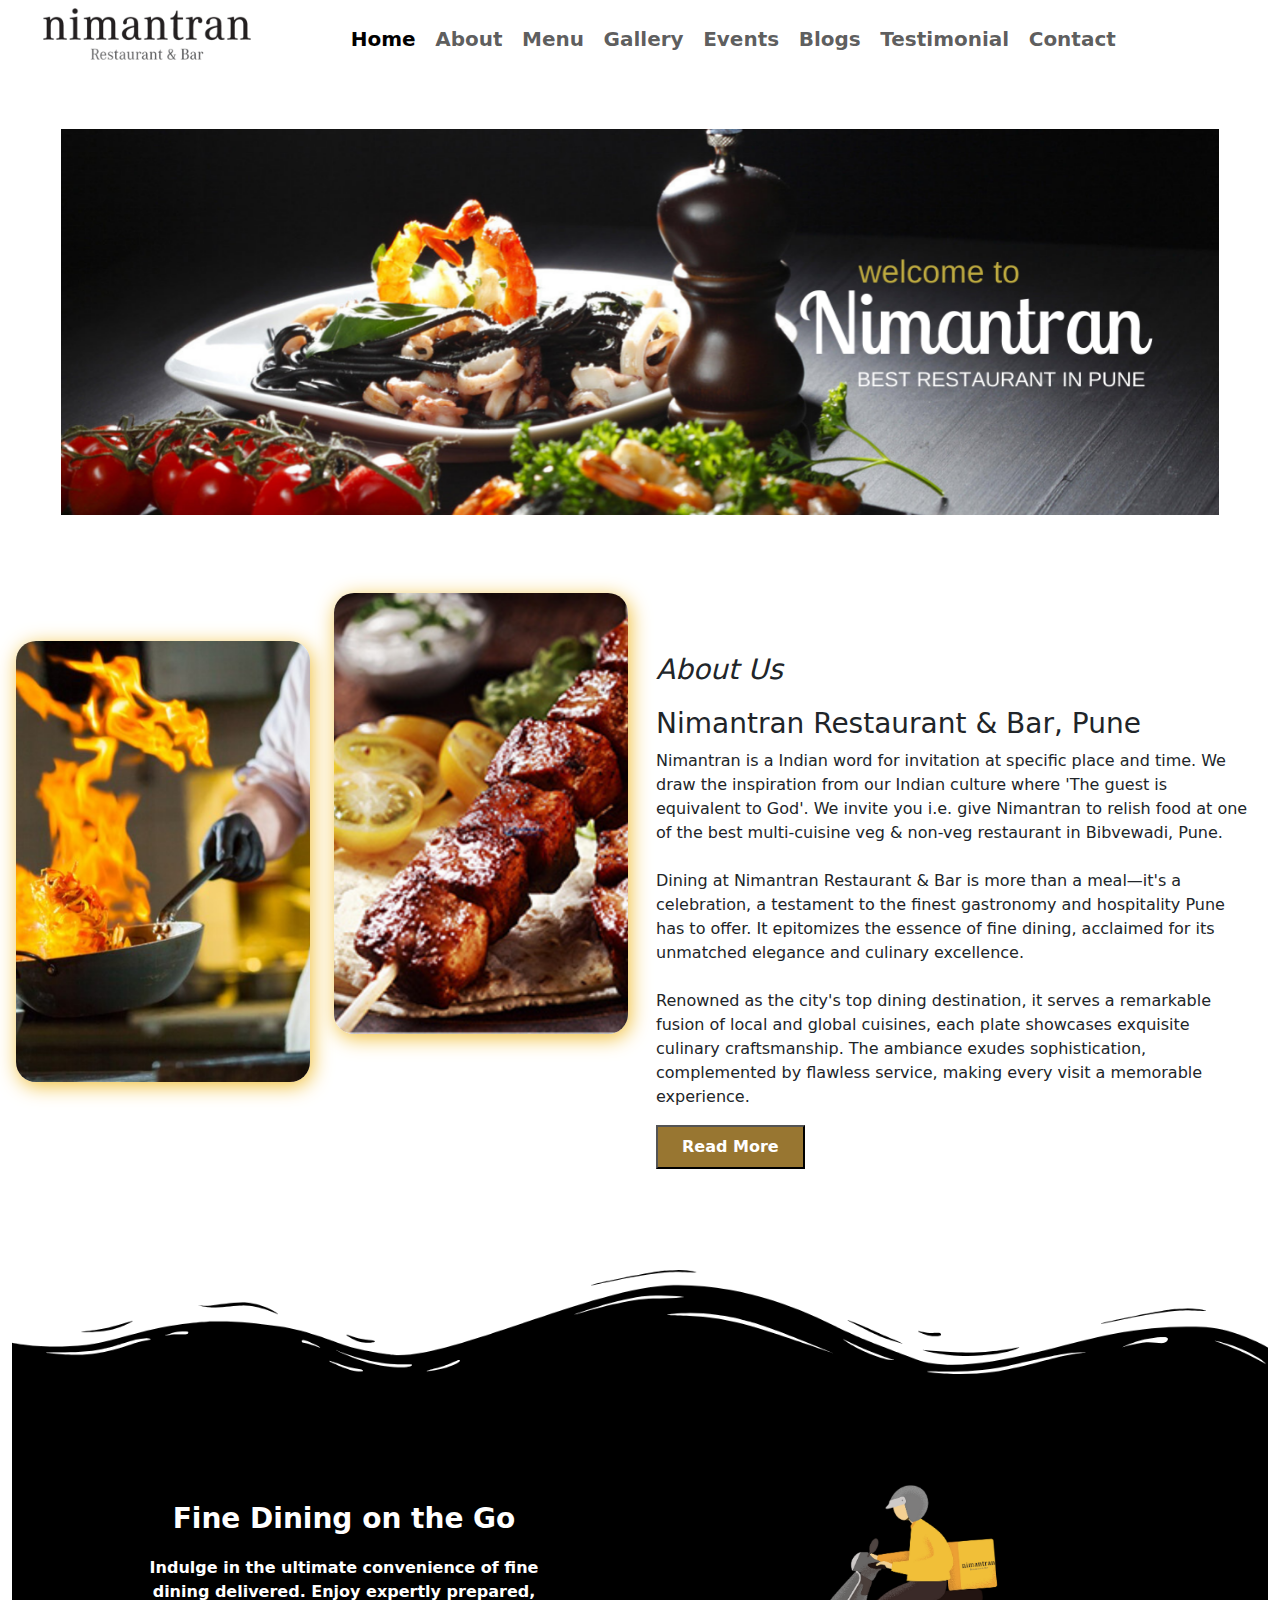
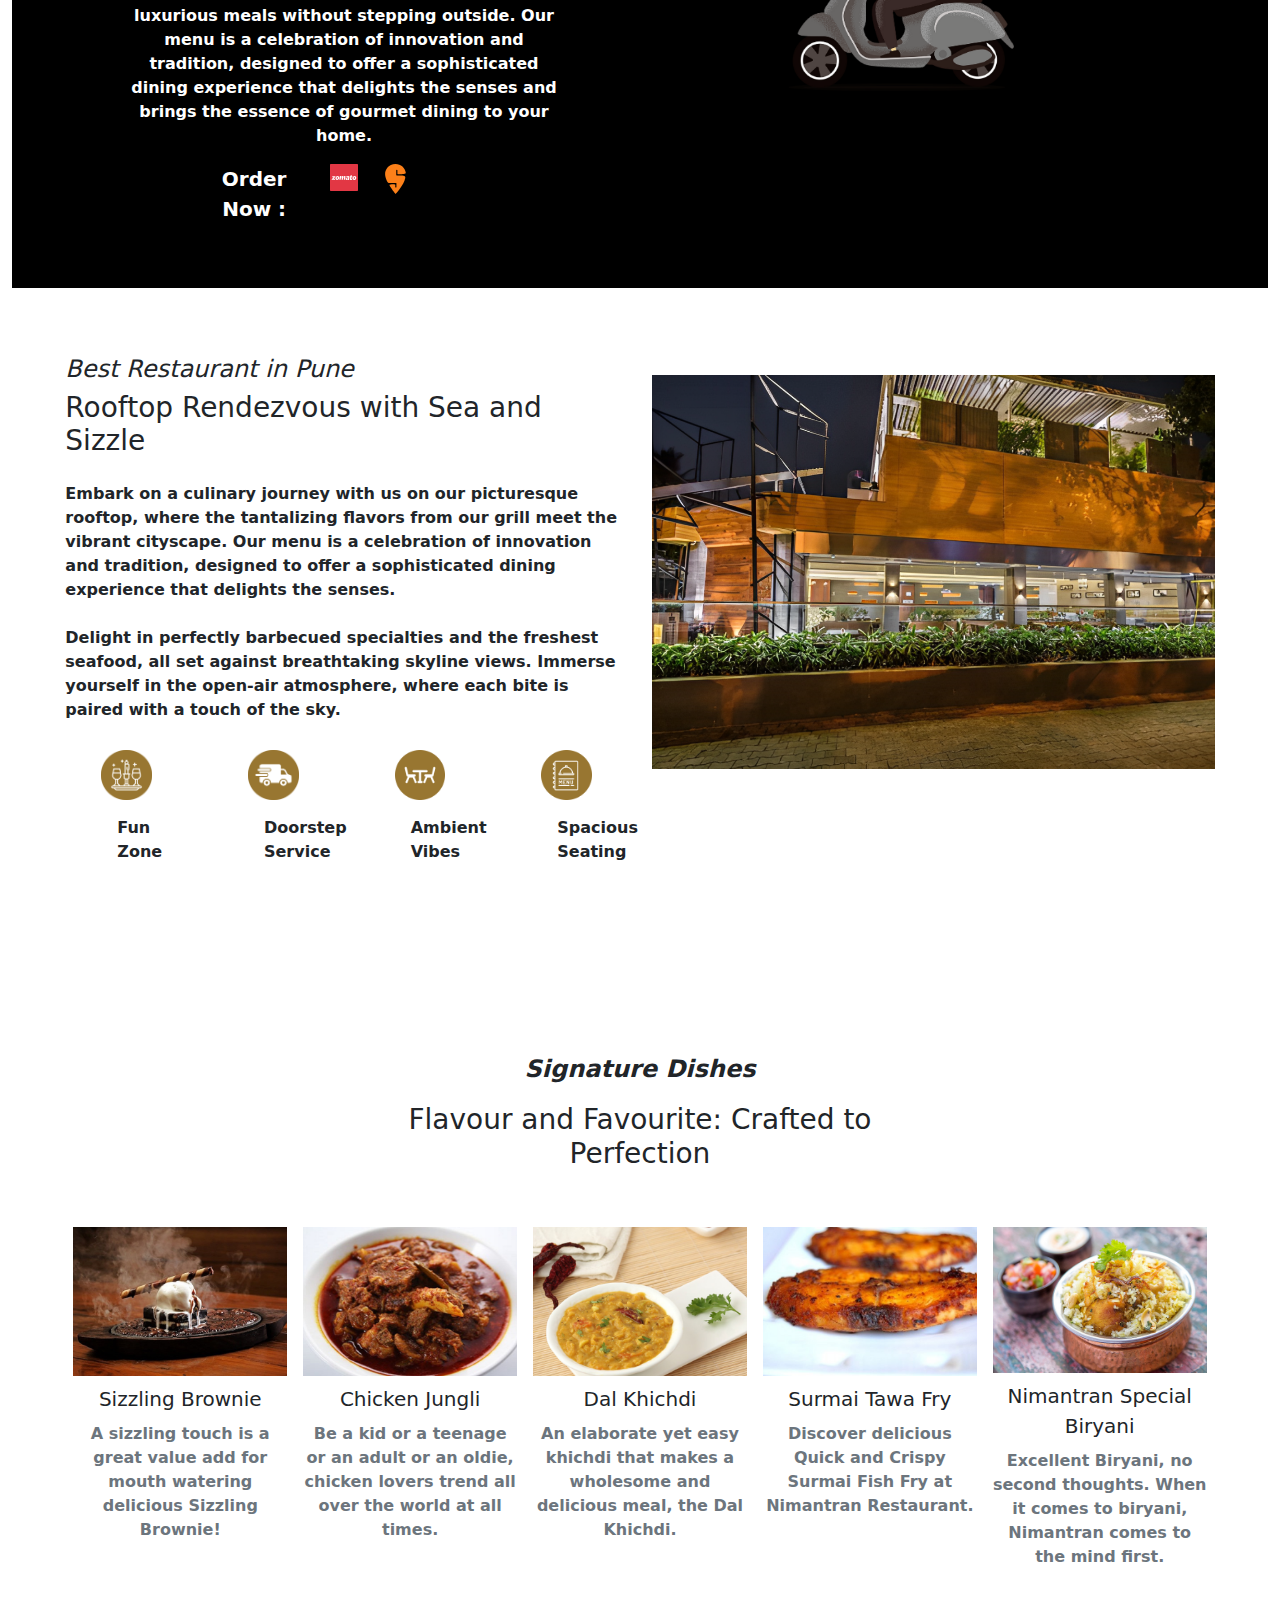
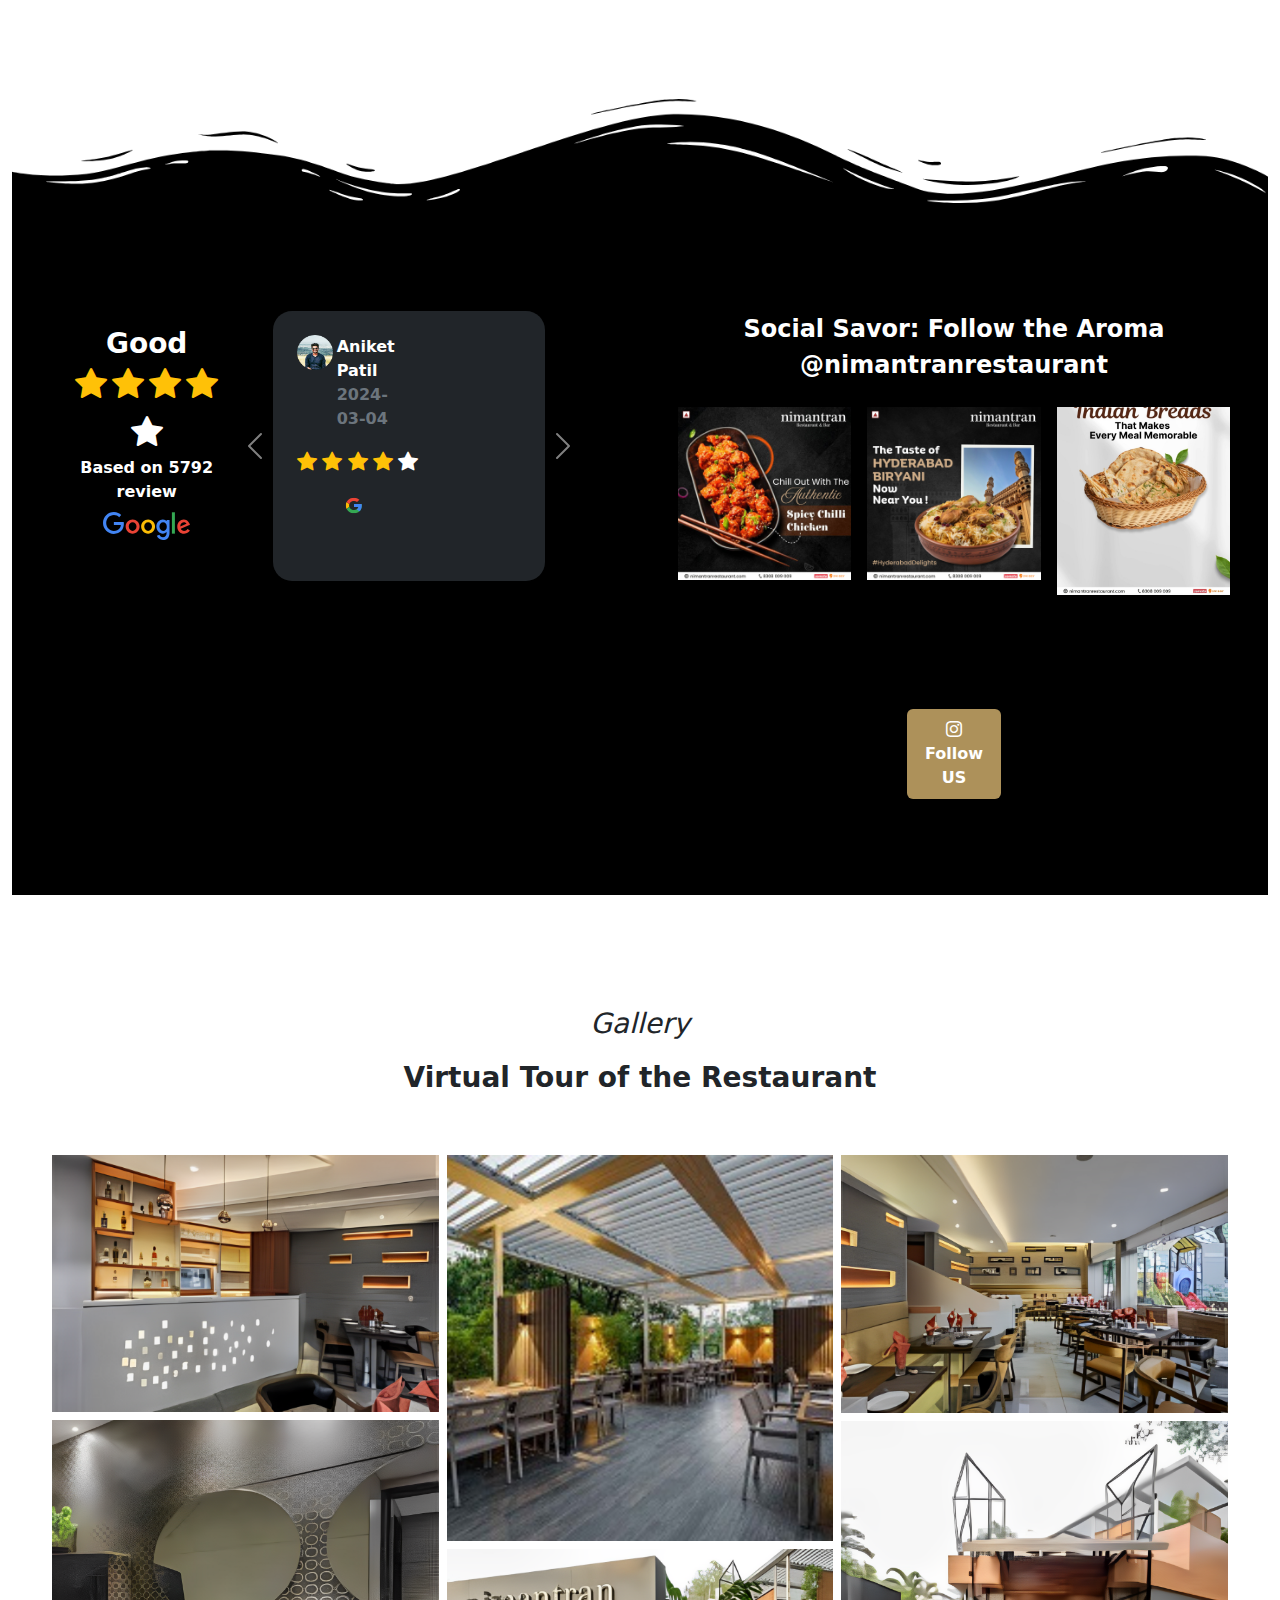
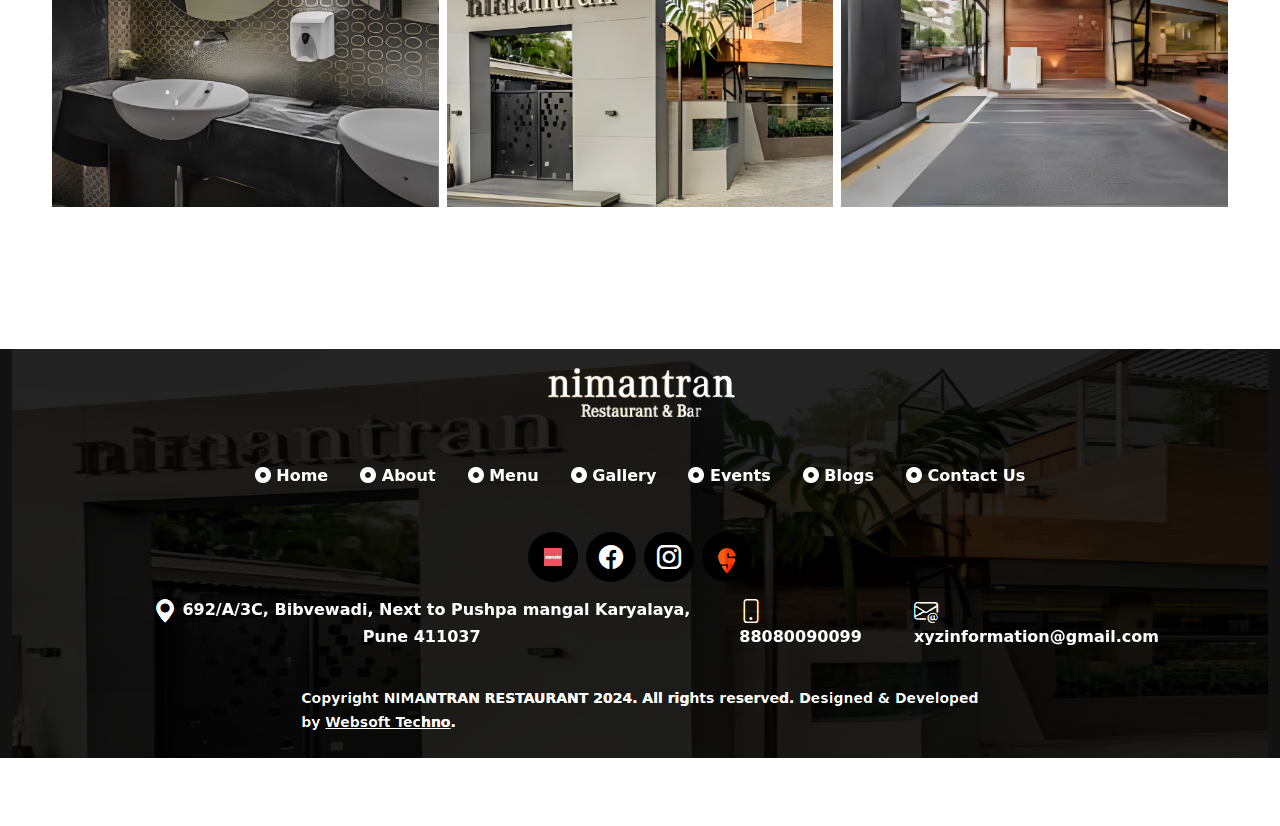
<file: PROJECT-1/Day1/index.html>
<!DOCTYPE html>
<html lang="en">
<head>
  <meta charset="UTF-8">
  <meta name="viewport" content="width=device-width, initial-scale=1.0">
  <title>Demo Website</title>
  <link href="https://cdn.jsdelivr.net/npm/bootstrap@5.3.3/dist/css/bootstrap.min.css" rel="stylesheet" integrity="sha384-QWTKZyjpPEjISv5WaRU9OFeRpok6YctnYmDr5pNlyT2bRjXh0JMhjY6hW+ALEwIH" crossorigin="anonymous">
  <script src="https://cdn.jsdelivr.net/npm/bootstrap@5.3.3/dist/js/bootstrap.bundle.min.js" integrity="sha384-YvpcrYf0tY3lHB60NNkmXc5s9fDVZLESaAA55NDzOxhy9GkcIdslK1eN7N6jIeHz" crossorigin="anonymous"></script>
  <script src="https://stackpath.bootstrapcdn.com/bootstrap/5.0.0-alpha1/js/bootstrap.min.js" integrity="sha384-oesi62hOLfzrys4LxRF63OJCXdXDipiYWBnvTl9Y9/TRlw5xlKIEHpNyvvDShgf/" crossorigin="anonymous"></script>
  <link rel="stylesheet" href="./style.css">
  <link rel="stylesheet" href="https://cdn.jsdelivr.net/npm/bootstrap-icons@1.11.3/font/bootstrap-icons.min.css">
</head>
<body>

    <div class="container-fluid">
        <div class="row">

            <!-- Header section -->
             <div class="col-11 header-section mb-4">
                <div class="row">

                    <div class="col-3 text-center p-2">
                        <img src="./Asset/10004.png" alt="" class="d-block w-75 m-auto ">  
                    </div>


                    <div class="col-9">
                        <nav class="navbar navbar-expand-lg">
                            <ul class="navbar-nav col-11 pt-2 m-auto">
                                <li class="nav-item m-auto">
                                    <a href="#" class="nav-link active fs-5 fw-bold"> Home </a>
                                </li>

                                <li class="nav-item m-auto">
                                    <a href="#" class="nav-link  fs-5 fw-bold"> About </a>
                                </li>

                                <li class="nav-item m-auto">
                                    <a href="#" class="nav-link fs-5 fw-bold"> Menu </a>
                                </li>

                                <li class="nav-item m-auto">
                                    <a href="#" class="nav-link  fs-5 fw-bold"> Gallery </a>
                                </li>

                                <li class="nav-item m-auto">
                                    <a href="#" class="nav-link fs-5 fw-bold"> Events </a>
                                </li>

                                <li class="nav-item m-auto">
                                    <a href="#" class="nav-link  fs-5 fw-bold"> Blogs </a>
                                </li>

                                <li class="nav-item m-auto">
                                    <a href="#" class="nav-link  fs-5 fw-bold"> Testimonial </a>
                                </li>

                                <li class="nav-item m-auto">
                                    <a href="#" class="nav-link  fs-5 fw-bold"> Contact </a>
                                </li>
                            </ul>
                        </nav>
                    </div>



                </div>
             </div>


             <!-- section 1 -->
             <div class="col-11 m-auto p-2 section1">
                <div class="carousel slide" data-bs-ride="carousel">
                    <div class="carousel-inner">
                        <div class="carousel-item active">
                            <img src="./Asset/10005.png" alt="" class="d-block w-100">
                        </div>

                        <div class="carousel-item">
                            <img src="./Asset/10006.png" alt="" class="d-block w-100">
                        </div>

                        <div class="carousel-item">
                            <img src="./Asset/10007.png" alt="" class="d-block w-100">
                        </div>

                        <div class="carousel-item">
                            <img src="./Asset/10008.png" alt="" class="d-block w-100">
                        </div>
                    </div>
                </div>
             </div>

             <!-- section 2 -->
              <div class="col-12 p-3 section2">
                    <div class="row">

                        <!-- first part -->
                         <div class="col-3">
                            <img src="./Asset/10009.png" alt="" class="d-block w-100 mt-5">
                         </div>

                         <!-- second part -->
                         <div class="col-3">
                            <img src="./Asset/10011.png" alt="" class="d-block w-100">
                         </div>

                         <!-- third part -->
                         <div class="col-6 pt-2 mt-5 p-4 ps-3">
                            <p class="fs-3"><em>About Us</em></p>
                            <p class="h3">Nimantran Restaurant & Bar, Pune</p>
                            <p>Nimantran is a Indian word for invitation at specific place and time. We draw the inspiration from our Indian culture where 'The guest is equivalent to God'. We invite you i.e. give Nimantran to relish food at one of the best multi-cuisine veg & non-veg restaurant in Bibvewadi, Pune. <br><br>
                                Dining at Nimantran Restaurant & Bar is more than a meal—it's a celebration, a testament to the finest gastronomy and hospitality Pune has to offer. It epitomizes the essence of fine dining, acclaimed for its unmatched elegance and culinary excellence. <br><br>
                                Renowned as the city's top dining destination, it serves a remarkable fusion of local and global cuisines, each plate showcases exquisite culinary craftsmanship. The ambiance exudes sophistication, complemented by flawless service, making every visit a memorable experience.
                            </p>

                            <button class="p-2 ps-4 pe-4 fw-bold text-white" style="background-color: #987631;">Read More</button>
                         </div>

                         <!-- fourth part -->
                          

                    </div>
              </div>

              <!-- section 3 -->
              <div class="col-12 section4 section3">
                <img src="./Asset/10001.svg" alt="" class="d-block w-100 p-0 m-0" style="transform: rotateX(145deg);">
                 

                <div class="col-12 p-5 bg-warning m-0 d1">
                    <div class="row">

                    <!-- first part  -->
                        <div class="col-6 text-center pt-5 fpart">
                            <p class="fs-3 fw-bold mt-3">Fine Dining on the Go</p>

                            <div class="col-9 m-auto fw-bold">
                                <p>Indulge in the ultimate convenience of fine dining delivered. Enjoy expertly prepared, luxurious meals without stepping outside. Our menu is a celebration of innovation and tradition, designed to offer a sophisticated dining experience that delights the senses and brings the essence of gourmet dining to your home.</p>
                            </div>

                            <div class="col-6 m-auto">
                                <div class="row">
                                    <div class="col-5 fs-5 fw-bold">
                                        <p>Order Now :</p>
                                    </div>

                                    <div class="col-2">
                                        <a href="#">
                                            <img src="./Asset/10002.svg" alt="" class="img-fluid">
                                        </a>

                                    </div>

                                    <div class="col-2">
                                        <a href="#">
                                            <img src="./Asset/10003.svg" alt="" class="img-fluid w-75">
                                        </a>
                                    </div>

                                </div>
                            </div>
                        </div>

                    <!-- Second part -->
                        <div class="col-6 scooter">
                            <div class="col-11">
                                <img src="./Asset/10048.png" alt="" class="img-fluid">
                            </div>
                        </div>

                    </div>
                </div>
              </div>


              <!-- section 4 -->
               <div class="col-11 m-auto section4">
                    <div class="row">

                        <!-- column 1 -->
                        <div class="col-6 part1">
                            <p class="fs-4 mb-1"><i>Best Restaurant in Pune</i></p>
                            <p class="h3 mb-4">Rooftop Rendezvous with Sea and Sizzle</p>
                            <p class="fw-bold">Embark on a culinary journey with us on our picturesque rooftop, where the tantalizing flavors from our grill meet the vibrant cityscape. Our menu is a celebration of innovation and tradition, designed to offer a sophisticated dining experience that delights the senses. <br><br>
                                Delight in perfectly barbecued specialties and the freshest seafood, all set against breathtaking skyline views. Immerse yourself in the open-air atmosphere, where each bite is paired with a touch of the sky.
                            </p>


                            <div class="row" style="position: relative; top: -4vh;">

                                <div class="col-3 p-5 pb-0">
                                    <img src="./Asset/10012.png" alt="" class="img-fluid">
                                    <p class="text-center p-3 pb-0 fw-bold">Fun <br> Zone</p>
                                </div>

                                <div class="col-3 p-5  pb-0">
                                    <img src="./Asset/10013.png" alt="" class="img-fluid">
                                    <p class="text-center p-3 pb-0 fw-bold">Doorstep <br> Service</p>
                                </div>

                                <div class="col-3 p-5 pb-0">
                                    <img src="./Asset/10016.png" alt="" class="img-fluid">
                                    <p class="text-center p-3 pb-0 fw-bold">Ambient <br> Vibes</p>
                                </div>

                                <div class="col-3 p-5 pb-0">
                                    <img src="./Asset/10017.png" alt="" class="img-fluid">
                                    <p class="text-center p-3 pb-0 fw-bold">Spacious <br> Seating</p>
                                </div>
                            </div>
                        </div>

                        <!-- column 2 -->
                         <div class="col-6 part2">
                            <img src="./Asset/10064.png" alt="" class="img-fluid mt-4">
                         </div>

                    </div>
               </div>


               <!-- section 5 -->
                <div class="col-11 m-auto section5">
                    <div class="col-6 m-auto text-center mb-5">
                        <p class="fs-4 fw-bold"><i>Signature Dishes</i></p>
                        <p class="h3">Flavour and Favourite: Crafted to Perfection</p>
                    </div>

                    <div class="col-12">
                        <div class="d-flex">

                            <!-- element 1 -->
                             <div class="text-center p-2" style="width: 50%;">
                                <img src="./Asset/10021.png" alt="" class="img-fluid">
                                <p class="m-2 fs-5"> Sizzling Brownie</p>
                                <p class="m-auto fw-bold text-secondary">A sizzling touch is a great value add for mouth watering delicious Sizzling Brownie!</p>
                             </div>


                             <!-- element 2 -->
                             <div class="text-center p-2" style="width: 50%;">
                                <img src="./Asset/10022.png" alt="" class="img-fluid">
                                <p class="m-2 fs-5"> Chicken Jungli</p>
                                <p class="fw-bold text-secondary">Be a kid or a teenage or an adult or an oldie, chicken lovers trend all over the world at all times.</p>
                             </div>

                             <!-- element 1 -->
                             <div class=" text-center p-2" style="width: 50%;">
                                <img src="./Asset/10023.png" alt="" class="img-fluid">
                                <p class="m-2 fs-5"> Dal Khichdi</p>
                                <p class="fw-bold text-secondary">An elaborate yet easy khichdi that makes a wholesome and delicious meal, the Dal Khichdi.</p>
                             </div>

                             <!-- element 1 -->
                             <div class=" text-center p-2" style="width: 50%;">
                                <img src="./Asset/10024.png" alt="" class="img-fluid">
                                <p class="m-2 fs-5"> Surmai Tawa Fry</p>
                                <p class="fw-bold text-secondary">Discover delicious Quick and Crispy Surmai Fish Fry at Nimantran Restaurant.</p>
                             </div>

                             <!-- element 1 -->
                             <div class="text-center p-2" style="width: 50%;">
                                <img src="./Asset/10025.jpg" alt="" class="img-fluid">
                                <p class="m-2 fs-5"> Nimantran Special Biryani</p>
                                <p class="fw-bold text-secondary">Excellent Biryani, no second thoughts. When it comes to biryani, Nimantran comes to the mind first.</p>
                             </div>



                        </div>
                    </div>
                </div>



                <!-- Section 6 -->
                 <div class="col-12 section6">
                    <img src="./Asset/10001.svg" alt="" class="d-block w-100" style="transform: rotateX(145deg);">

                    <div class="col-12 p-5 text-white" style="overflow: hidden; position: relative; top: -2vh; background-color: black;">
                        <div class="row pt-5 pb-5">

                            <!-- Part 1 -->
                            <div class="col-2 text-center">
                                <p>
                                    <p class="h3 m-0 fw-bold">Good</p>
                                    <i class="bi bi-star-fill fs-2 text-warning"></i>
                                    <i class="bi bi-star-fill fs-2 text-warning"></i>
                                    <i class="bi bi-star-fill fs-2 text-warning"></i>
                                    <i class="bi bi-star-fill fs-2 text-warning"></i>
                                    <i class="bi bi-star-fill fs-2 text-white"></i> <br>
                                    <span class="fw-bold">Based on 5792 review</span><br>
                                    <img src="./Asset/10034.svg" alt="" class="img-fluid w-50 mt-2">

                                    
                                </p>
                            </div>

                            <!-- Part 2 -->
                             <div class="col-3 ms-3">

                                <div class="carousel slide" data-bs-ride="carousel" id="profile">
                                    <div class="carousel-inner">

                                        <!-- first element -->
                                        <div class="carousel-item active">
                                            <div class="bg-dark p-4" style="height: 30vh; border-radius: 7%;">

                                                <div class="row ">
                                                    <div class="col-8">

                                                        <!-- part 1 -->
                                                        <div class="col-12" style="display: flex;">
                                                            <div class="col-3">
                                                                <img src="./Asset/10037.png" alt="" class="img-fluid w-100">
                                                            </div>
    
                                                            <div class="col-6 ms-1">
                                                                <p class="text-white fw-bold">
                                                                    Aniket Patil <br>
                                                                    <span class="text-secondary">2024-03-04</span>      
                                                                </p>
                                                            </div>
                                                        </div>

                                                        <!-- part 2 -->
                                                         <div class="col-12">
                                                            <p>
                                                                <i class="bi bi-star-fill fs-5 text-warning"></i>
                                                                <i class="bi bi-star-fill fs-5 text-warning"></i>
                                                                <i class="bi bi-star-fill fs-5 text-warning"></i>
                                                                <i class="bi bi-star-fill fs-5 text-warning"></i>
                                                                <i class="bi bi-star-fill fs-5 text-white"></i>
                                                            </p>
                                                         </div>
                                                    </div>

                                                   

                                                    <div class="col-2 ms-5">
                                                        <img src="./Asset/10060.svg" alt="" class="img-fluid">
                                                    </div>
                                                </div>





                                            </div>
                                        </div>

                                        <!-- second element -->
                                        <div class="carousel-item">
                                            <div class="bg-dark p-4" style="height: 30vh; border-radius: 7%;">

                                                <div class="row ">
                                                    <div class="col-8">

                                                        <!-- part 1 -->
                                                        <div class="col-12" style="display: flex;">
                                                            <div class="col-3">
                                                                <img src="./Asset/10038.png" alt="" class="img-fluid w-100">
                                                            </div>
    
                                                            <div class="col-8 ms-1">
                                                                <p class="text-white fw-bold">
                                                                    Vishal Dabhade <br>
                                                                    <span class="text-secondary">2024-03-04</span>    
                                                                </p>
                                                            </div>
                                                        </div>
                                                    </div>

                                                   

                                                    <div class="col-2 ms-5">
                                                        <img src="./Asset/10060.svg" alt="" class="img-fluid">
                                                    </div>
                                                </div>

                                                 <!-- part 2 -->
                                                 <div class="col-12">
                                                    <p>
                                                        <i class="bi bi-star-fill fs-5 text-warning"></i>
                                                        <i class="bi bi-star-fill fs-5 text-warning"></i>
                                                        <i class="bi bi-star-fill fs-5 text-warning"></i>
                                                        <i class="bi bi-star-fill fs-5 text-warning"></i>
                                                        <i class="bi bi-star-fill fs-5 text-white"></i> <br>
                                                        <span class="text-white fw-bold">Good vegetarian option
                                                            Prefer when it's a family function or large group</span>
                                                    </p>
                                                 </div>





                                            </div>
                                        </div>

                                        <!-- third element -->
                                        <div class="carousel-item">
                                            <div class="bg-dark p-4" style="height: 30vh; border-radius: 7%;">

                                                <div class="row ">
                                                    <div class="col-8">

                                                        <!-- part 1 -->
                                                        <div class="col-12" style="display: flex;">
                                                            <div class="col-3">
                                                                <img src="./Asset/10039.png" alt="" class="img-fluid w-100">
                                                            </div>
    
                                                            <div class="col-8 ms-1">
                                                                <p class="text-white fw-bold">
                                                                    Anusri Powar <br>
                                                                    <span class="text-secondary">2024-03-03</span>    
                                                                </p>
                                                            </div>
                                                        </div>
                                                    </div>

                                                   

                                                    <div class="col-2 ms-5">
                                                        <img src="./Asset/10060.svg" alt="" class="img-fluid">
                                                    </div>
                                                </div>

                                                 <!-- part 2 -->
                                                 <div class="col-12">
                                                    <p>
                                                        <i class="bi bi-star-fill fs-5 text-warning"></i>
                                                        <i class="bi bi-star-fill fs-5 text-warning"></i>
                                                        <i class="bi bi-star-fill fs-5 text-warning"></i>
                                                        <i class="bi bi-star-fill fs-5 text-warning"></i>
                                                        <i class="bi bi-star-fill fs-5 text-warning"></i>
                                                    </p>
                                                 </div>





                                            </div>
                                        </div>

                                        <!-- fourth element -->
                                        <div class="carousel-item">
                                            <div class="bg-dark p-4" style="height: 30vh; border-radius: 7%;">

                                                <div class="row ">
                                                    <div class="col-8">

                                                        <!-- part 1 -->
                                                        <div class="col-12" style="display: flex;">
                                                            <div class="col-3">
                                                                <img src="./Asset/10040.png" alt="" class="img-fluid w-100">
                                                            </div>
    
                                                            <div class="col-8 ms-1">
                                                                <p class="text-white fw-bold">
                                                                    Pragati Kamble <br>
                                                                    <span class="text-secondary">2024-02-29</span>    
                                                                </p>
                                                            </div>
                                                        </div>
                                                    </div>

                                                   

                                                    <div class="col-2 ms-5">
                                                        <img src="./Asset/10060.svg" alt="" class="img-fluid">
                                                    </div>
                                                </div>

                                                 <!-- part 2 -->
                                                 <div class="col-12">
                                                    <p>
                                                        <i class="bi bi-star-fill fs-5 text-warning"></i>
                                                        <i class="bi bi-star-fill fs-5 text-warning"></i>
                                                        <i class="bi bi-star-fill fs-5 text-warning"></i>
                                                        <i class="bi bi-star-fill fs-5 text-warning"></i>
                                                        <i class="bi bi-star-fill fs-5 text-warning"></i>
                                                    </p>
                                                 </div>





                                            </div>
                                        </div>
                                    </div>



                                    <button class="carousel-control-prev" type="button" data-bs-target="#profile" data-bs-slide="prev" style="position: absolute; left: -3vw;">
                                        <span class="carousel-control-prev-icon" aria-hidden="true"></span>
                                        <span class="visually-hidden">Previous</span>
                                    </button>
                                    <button class="carousel-control-next" type="button" data-bs-target="#profile" data-bs-slide="next" style="position: absolute; right: -3vw;">
                                        <span class="carousel-control-next-icon" aria-hidden="true"></span>
                                        <span class="visually-hidden">Next</span>
                                    </button>


                                </div>


                             </div>


                            <!-- part 3 -->
                             <div class="col-6" style="position: relative; left: 8.5%;">

                                <div class="col-12 text-center fs-4 fw-bold">
                                    <p>Social Savor: Follow the Aroma @nimantranrestaurant</p>
                                </div>

                                <div style="display:flex; ">
                                    <div class="col-4 p-2">
                                        <img src="./Asset/10041.jpg" alt="" class="img-fluid">
                                    </div>

                                    <div class="col-4 p-2">
                                        <img src="./Asset/10042.jpg" alt="" class="img-fluid">
                                    </div>
                                    
                                    
                                    <div class="col-4 p-2" style="height: 31.8vh; overflow: hidden;">
                                        <img src="./Asset/10062.jpg" alt="" class="img-fluid" style="object-position:0px -120px ;">
                                    </div>

                                </div>

                                <div class="col-2 m-auto mt-4">
                                    <button class="p-2 btn text-white fw-bold" style="background-color: #AD915A;">
                                        <span><i class="bi bi-instagram"></i> Follow US</span>
                                    </button>
                                </div>

                             </div>



                        </div>
                    </div>

                 </div>


                 <!-- Section 7 -->

                 <div class="col-12 section7">

                    <div class="col-12 text-center">
                        <p class="fs-3"><i>Gallery</i></p>
                        <p class="h3 fw-bold">Virtual Tour of the Restaurant</p>
                    </div>

                    <div class="col-12 p-5 mt-1" style="overflow: hidden;">
                        <div class="row">

                            <!-- first part -->
                             <div class="col-4 p-0">
                                <div class="p-1">
                                    <img src="./Asset/10049.png" alt="" class="img-fluid">
                                </div>
                                    
                                <div class="p-1">
                                    <img src="./Asset/10052.png" alt="" class="img-fluid">
                                </div>
                             </div>

                             <!-- second part -->
                             <div class="col-4 p-0">
                                <div class="p-1">
                                    <img src="./Asset/10050.png" alt="" class="img-fluid">
                                </div>
                                    
                                <div class="p-1">
                                    <img src="./Asset/10054.png" alt="" class="img-fluid">
                                </div>
                             </div>


                             <!-- second part -->
                             <div class="col-4 p-0">
                                <div class="p-1">
                                    <img src="./Asset/10051.png" alt="" class="img-fluid">
                                </div>
                                    
                                <div class="p-1">
                                    <img src="./Asset/10053.png" alt="" class="img-fluid">
                                </div>
                             </div>





                        </div>

                    </div>



                 </div>


                 <!-- Section 8 -->
                 <div class="col-12 section8" >
                    <div class="row">
                        <img src="./Asset/10054.png" alt="" class="d-block w-100 img1">
                        <div class="col-12 p-3 part1">

                            <!-- part 1 -->
                            <div class="col-3 m-auto text-center">
                                <img src="./Asset/10047.png" alt="" class="d-block w-75 m-auto">
                            </div>
        
                            <!-- part 2 -->
        
                            <div class="col-9 m-auto p-3">
                                <nav class="navbar navbar-expand-sm">
                                    <ul class="navbar-nav m-auto">
        
                                        <!-- first -->
                                        <li class="nav-item p-2">
                                            <a href="#" class="nav-link text-white fw-bold">
                                                <i class="bi bi-record-circle-fill"></i> Home
                                            </a>
                                        </li>
        
        
                                        <!-- second -->
                                        <li class="nav-item p-2">
                                            <a href="#" class="nav-link text-white fw-bold">
                                                <i class="bi bi-record-circle-fill"></i> About
                                            </a>
                                        </li>
        
                                        <!-- third -->
                                        <li class="nav-item p-2">
                                            <a href="#" class="nav-link text-white fw-bold">
                                                <i class="bi bi-record-circle-fill"></i> Menu
                                            </a>
                                        </li>
        
                                        <!-- fourth -->
                                        <li class="nav-item p-2">
                                            <a href="#" class="nav-link text-white fw-bold">
                                                <i class="bi bi-record-circle-fill"></i> Gallery
                                            </a>
                                        </li>
        
                                        <!-- fifth -->
                                        <li class="nav-item p-2">
                                            <a href="#" class="nav-link text-white fw-bold">
                                                <i class="bi bi-record-circle-fill"></i> Events
                                            </a>
                                        </li>
        
        
                                        <!-- sixth -->
                                        <li class="nav-item p-2">
                                            <a href="#" class="nav-link text-white fw-bold">
                                                <i class="bi bi-record-circle-fill"></i> Blogs
                                            </a>
                                        </li>
        
        
                                        <!-- seventh -->
                                        <li class="nav-item p-2">
                                            <a href="#" class="nav-link text-white fw-bold">
                                                <i class="bi bi-record-circle-fill"></i> Contact Us
                                            </a>
                                        </li>
        
        
        
        
        
        
        
        
        
                                    </ul>
                                </nav>
                            </div>
        
        
                            <!-- part 3 -->
                             <div class="col-5 m-auto">
                                <div class="col-6 m-auto">
                                    <div style="display: flex; justify-content: center;">
        
                                        <!-- element 1 -->
                                         
                                            <div class="bg-black p-3 m-1" style="width: 50px ; height: 50px; border-radius: 50%;">
                                                <img src="./Asset/10002.svg" alt="" class="d-block w-100 m-auto">
                                            </div>
            
                                         <!-- element 2 -->
                                            <div class="bg-black text-white p-2 text-center m-1" style="width: 50px ; height: 50px; border-radius: 50%;">
                                                <i class="bi bi-facebook fs-4"></i>
                                            </div>
                                   
            
                                         <!-- element 3 -->
                                            <div class="bg-black p-2 text-center text-white m-1" style="width: 50px ; height: 50px; border-radius: 50%;">
                                                <i class="bi bi-instagram fs-4"></i>
                                            </div>
                                    
            
                                         <!-- element 4 -->
                                    
                                            <div class="bg-black p-3 m-1" style="width: 50px ; height: 50px; border-radius: 50%;">
                                                <img src="./Asset/10003.svg" alt="" class="d-block w-100 m-auto">
                                            </div>
                                  
            
                                    </div>
                                </div>
                             </div>
        
        
                             <!-- Part 4 -->
                              <div class="col-10 text-white m-auto">
        
                                <!-- row 1  -->
                                <div class="row p-2">
        
                                    <!-- element 1 -->
                                     <div class="col-7 text-center">
                                        <p class="fw-bold ">
                                            <i class="bi bi-geo-alt-fill fs-4"></i>
                                            <span style="position: relative; top: -0.5vh;">692/A/3C, Bibvewadi, Next to Pushpa mangal Karyalaya, Pune 411037</span>
                                        </p>
                                     </div>
        
        
                                     <!-- element 2 -->
                                     <div class="col-2">
                                        <p class="fw-bold">
                                            <i class="bi bi-phone fs-4"></i>
                                            <span style="position: relative; top: -0.5vh;">88080090099</span>
                                        </p>
                                     </div>
        
                                     <!-- element 3 -->
                                     <div class="col-3">
                                        <p class="fw-bold">
                                            <i class="bi bi-envelope-at fs-4"></i>
                                            <span style="position: relative; top: -0.5vh;">xyzinformation@gmail.com</span>
                                        </p>
                                     </div>
                                     
                                    
                                    
                                    
                                </div>
        
                                <!-- row 2 -->
        
                                <div class="col-8 m-auto p-2 fw-bold">
                                    <small>Copyright NIMANTRAN RESTAURANT 2024. All rights reserved. Designed & Developed by <ins>Websoft Techno</ins>.</small>
                                </div>
        
        
        
                              </div>
        
        
        
        
        
                         </div>
                    </div>
                    
                 </div>
                 


        </div>

    </div>


</body>
</html>
</file>
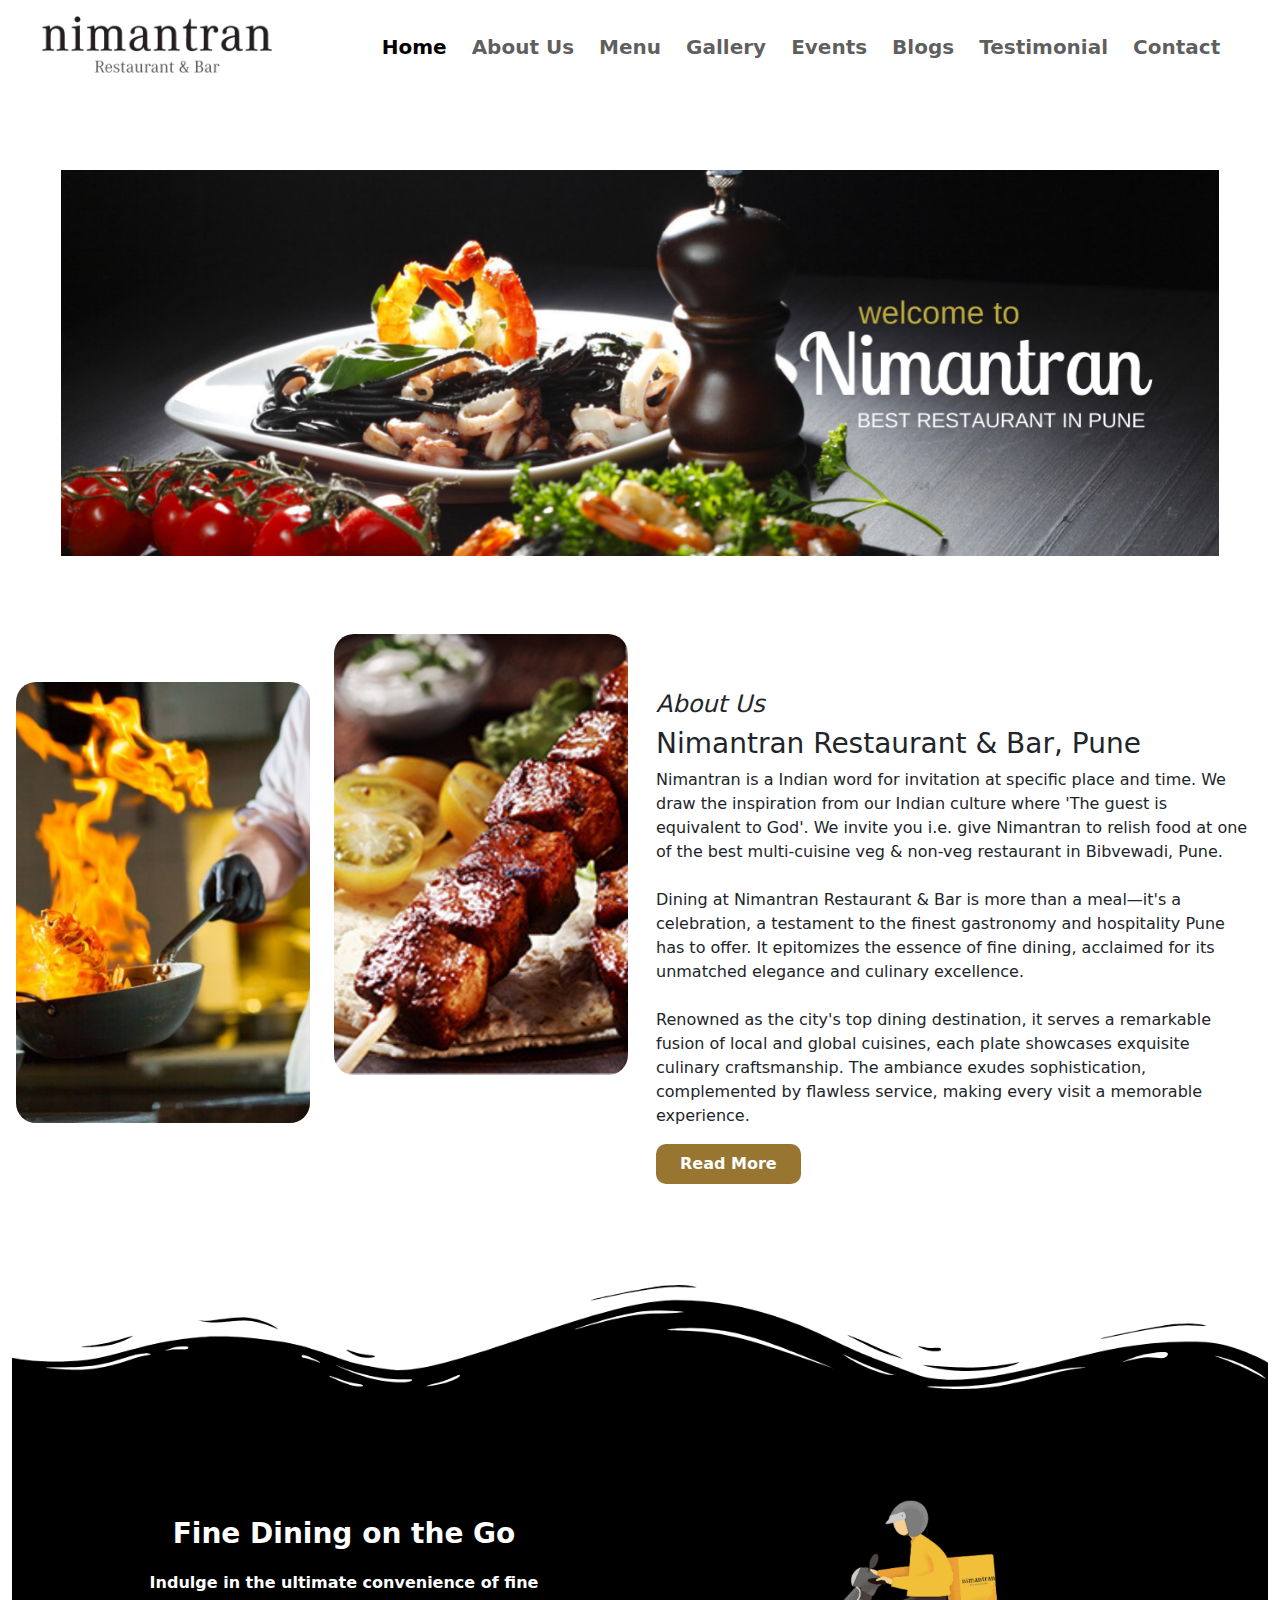
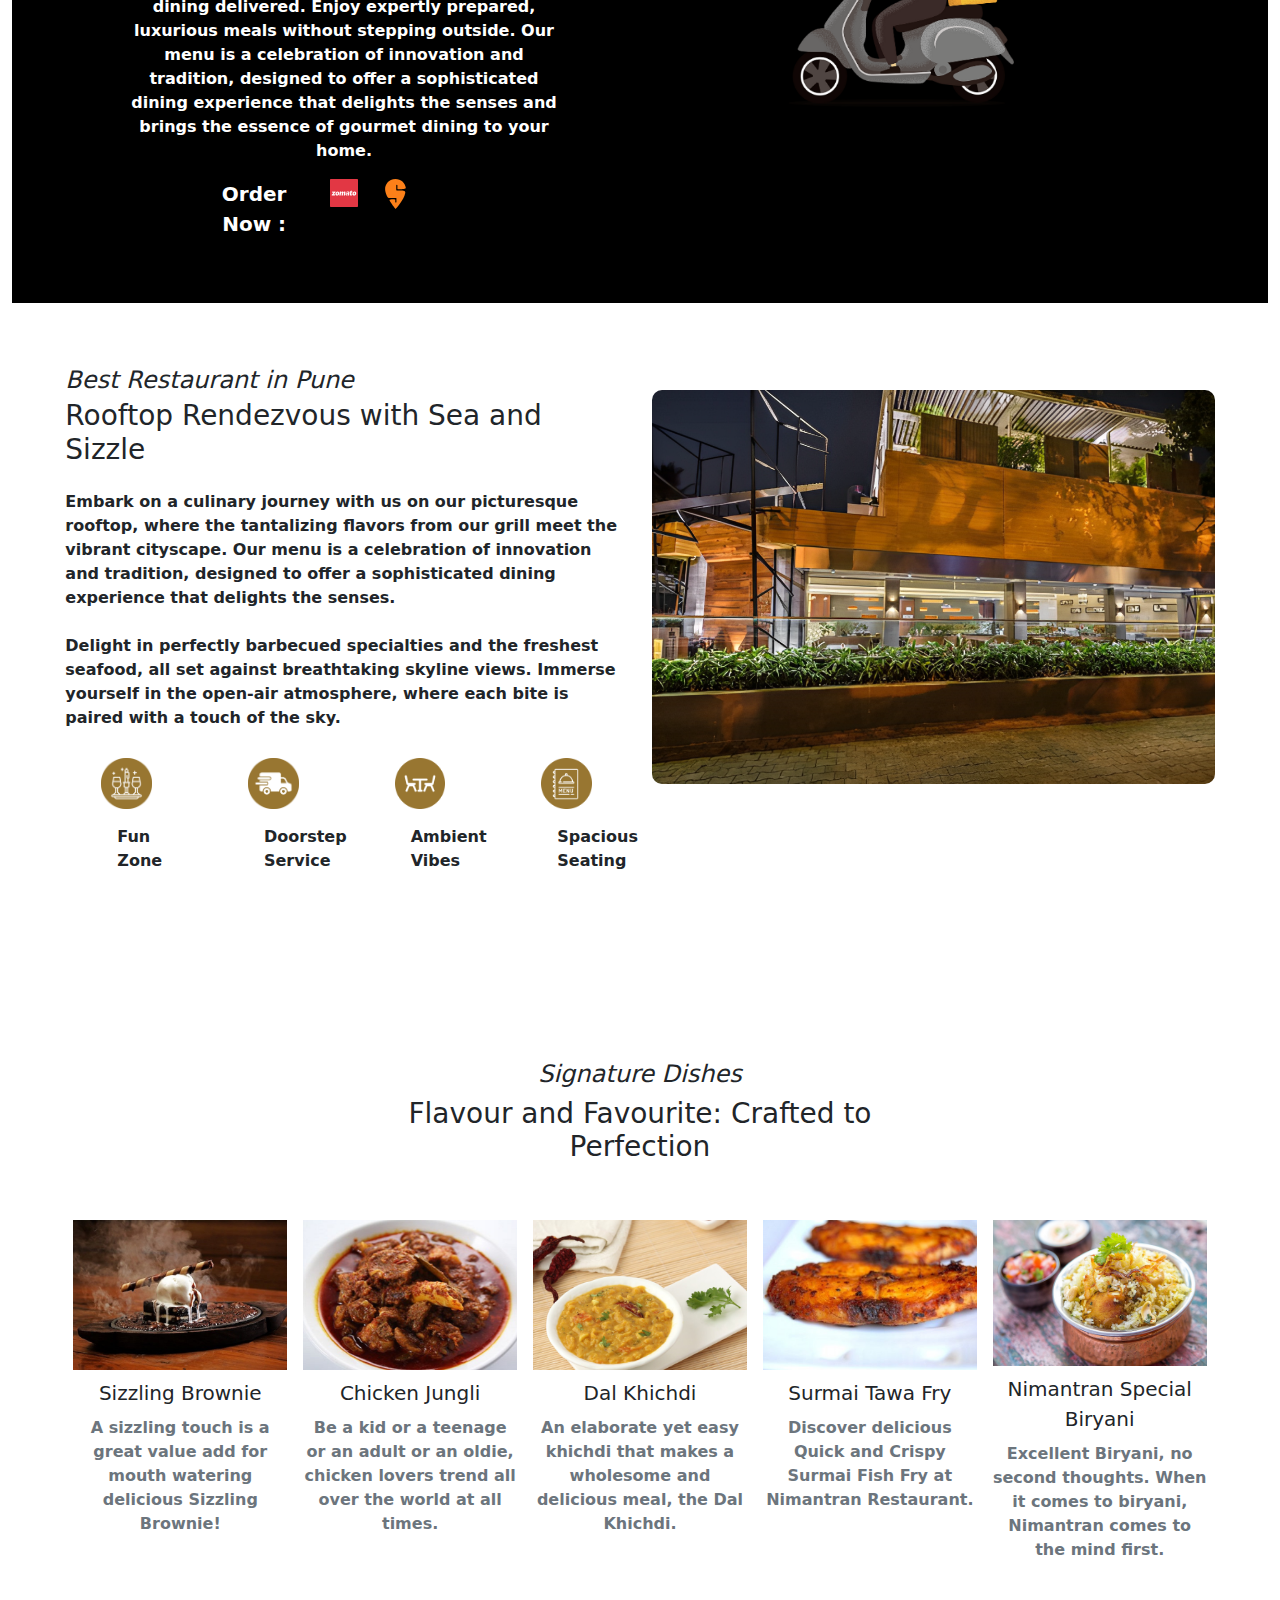
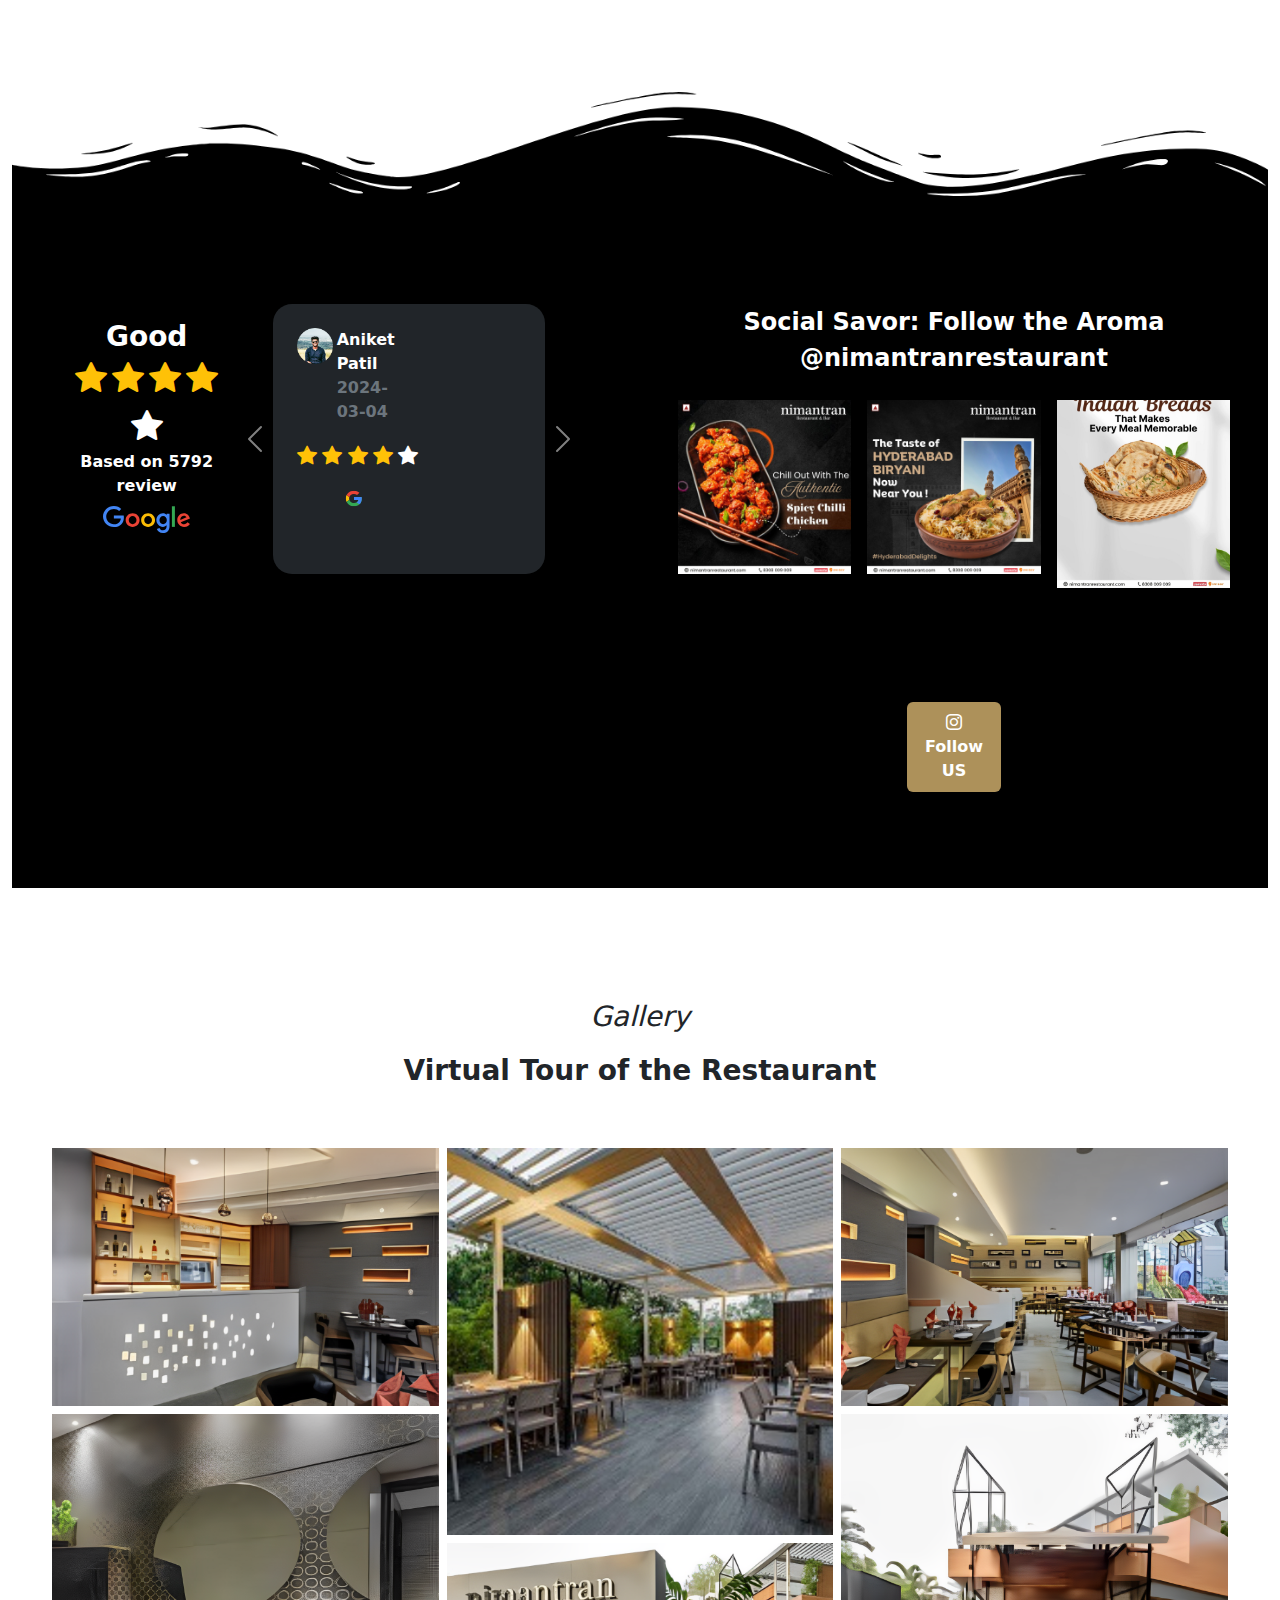
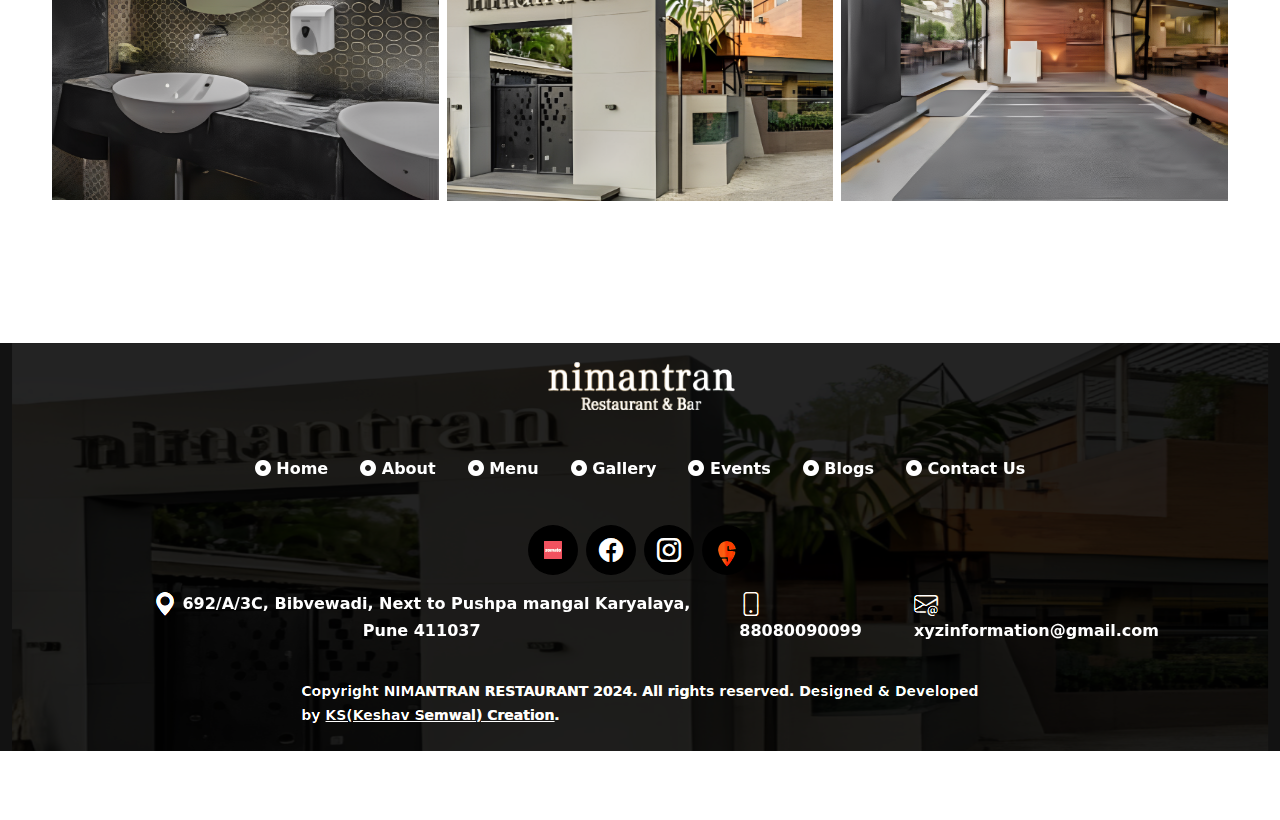
<file: PROJECT-1/Day2/index.html>
<!DOCTYPE html>
<html lang="en">
<head>
  <meta charset="UTF-8">
  <meta name="viewport" content="width=device-width, initial-scale=1.0">
  <title>Demo Website</title>
  <link href="https://cdn.jsdelivr.net/npm/bootstrap@5.3.3/dist/css/bootstrap.min.css" rel="stylesheet" integrity="sha384-QWTKZyjpPEjISv5WaRU9OFeRpok6YctnYmDr5pNlyT2bRjXh0JMhjY6hW+ALEwIH" crossorigin="anonymous">
  <script src="https://cdn.jsdelivr.net/npm/bootstrap@5.3.3/dist/js/bootstrap.bundle.min.js" integrity="sha384-YvpcrYf0tY3lHB60NNkmXc5s9fDVZLESaAA55NDzOxhy9GkcIdslK1eN7N6jIeHz" crossorigin="anonymous"></script>
  <script src="https://stackpath.bootstrapcdn.com/bootstrap/5.0.0-alpha1/js/bootstrap.min.js" integrity="sha384-oesi62hOLfzrys4LxRF63OJCXdXDipiYWBnvTl9Y9/TRlw5xlKIEHpNyvvDShgf/" crossorigin="anonymous"></script>
  <link rel="stylesheet" href="./style.css">
  <link rel="stylesheet" href="https://cdn.jsdelivr.net/npm/bootstrap-icons@1.11.3/font/bootstrap-icons.min.css">
</head>
<body>

    <div class="container-fluid">
        <div class="row">

            <!-- Header section -->
             <div class="col-12 header-section mb-4 p-2">
                <div class="row">

                    <div class="col-3 text-center p-2">
                        <img src="./Asset/10004.png" alt="" class="d-block w-75 m-auto ">  
                    </div>


                    <div class="col-9">
                        <nav class="navbar navbar-expand-lg">
                            <ul class="navbar-nav col-11 pt-2 m-auto">
                                <li class="nav-item m-auto">
                                    <a href="#home" class="nav-link active fs-5 fw-bold"> Home </a>
                                </li>

                                <li class="nav-item m-auto">
                                    <a href="#about" class="nav-link  fs-5 fw-bold"> About Us</a>
                                </li>

                                <li class="nav-item m-auto">
                                    <a href="#menu" class="nav-link fs-5 fw-bold"> Menu </a>
                                </li>

                                <li class="nav-item m-auto">
                                    <a href="#gallery" class="nav-link  fs-5 fw-bold"> Gallery </a>
                                </li>

                                <li class="nav-item m-auto">
                                    <a href="#event" class="nav-link fs-5 fw-bold"> Events </a>
                                </li>

                                <li class="nav-item m-auto">
                                    <a href="#blog" class="nav-link  fs-5 fw-bold"> Blogs </a>
                                </li>

                                <li class="nav-item m-auto">
                                    <a href="#testimonial" class="nav-link  fs-5 fw-bold"> Testimonial </a>
                                </li>

                                <li class="nav-item m-auto">
                                    <a href="#contact" class="nav-link  fs-5 fw-bold"> Contact </a>
                                </li>
                            </ul>
                        </nav>
                    </div>



                </div>
             </div>


             <!-- section 1 -->
             <div class="col-11 m-auto p-2 section1">
                <div class="carousel slide" data-bs-ride="carousel">
                    <div class="carousel-inner">
                        <div class="carousel-item active">
                            <img src="./Asset/10005.png" alt="" class="d-block w-100">
                        </div>

                        <div class="carousel-item">
                            <img src="./Asset/10006.png" alt="" class="d-block w-100">
                        </div>

                        <div class="carousel-item">
                            <img src="./Asset/10007.png" alt="" class="d-block w-100">
                        </div>

                        <div class="carousel-item">
                            <img src="./Asset/10008.png" alt="" class="d-block w-100">
                        </div>
                    </div>
                </div>
             </div>

             <!-- section 2 -->
              <div class="col-12 p-3 section2" id="about">
                    <div class="row">

                        <!-- first part -->
                         <div class="col-3">
                            <img src="./Asset/10009.png" alt="" class="d-block w-100 mt-5">
                         </div>

                         <!-- second part -->
                         <div class="col-3">
                            <img src="./Asset/10011.png" alt="" class="d-block w-100">
                         </div>

                         <!-- third part -->
                         <div class="col-6 pt-2 mt-5 p-4 ps-3">
                            <p class="h4"><em>About Us</em></p>
                            <p class="h3">Nimantran Restaurant & Bar, Pune</p>
                            <p>Nimantran is a Indian word for invitation at specific place and time. We draw the inspiration from our Indian culture where 'The guest is equivalent to God'. We invite you i.e. give Nimantran to relish food at one of the best multi-cuisine veg & non-veg restaurant in Bibvewadi, Pune. <br><br>
                                Dining at Nimantran Restaurant & Bar is more than a meal—it's a celebration, a testament to the finest gastronomy and hospitality Pune has to offer. It epitomizes the essence of fine dining, acclaimed for its unmatched elegance and culinary excellence. <br><br>
                                Renowned as the city's top dining destination, it serves a remarkable fusion of local and global cuisines, each plate showcases exquisite culinary craftsmanship. The ambiance exudes sophistication, complemented by flawless service, making every visit a memorable experience.
                            </p>

                            <button class="p-2 ps-4 pe-4 fw-bold text-white" style="background-color: #987631;">Read More</button>
                         </div>

                 
                          

                    </div>
              </div>

              <!-- section 3 -->
              <div class="col-12 section4 section3">
                <img src="./Asset/10001.svg" alt="" class="d-block w-100 p-0 m-0" style="transform: rotateX(145deg);">
                 

                <div class="col-12 p-5 bg-warning m-0 d1">
                    <div class="row">

                    <!-- first part  -->
                        <div class="col-6 text-center pt-5 fpart">
                            <p class="fs-3 fw-bold mt-3">Fine Dining on the Go</p>

                            <div class="col-9 m-auto fw-bold">
                                <p>Indulge in the ultimate convenience of fine dining delivered. Enjoy expertly prepared, luxurious meals without stepping outside. Our menu is a celebration of innovation and tradition, designed to offer a sophisticated dining experience that delights the senses and brings the essence of gourmet dining to your home.</p>
                            </div>

                            <div class="col-6 m-auto">
                                <div class="row">
                                    <div class="col-5 fs-5 fw-bold">
                                        <p>Order Now :</p>
                                    </div>

                                    <div class="col-2">
                                        <a href="#">
                                            <img src="./Asset/10002.svg" alt="" class="img-fluid">
                                        </a>

                                    </div>

                                    <div class="col-2">
                                        <a href="#">
                                            <img src="./Asset/10003.svg" alt="" class="img-fluid w-75">
                                        </a>
                                    </div>

                                </div>
                            </div>
                        </div>

                    <!-- Second part -->
                        <div class="col-6 scooter">
                            <div class="col-11">
                                <img src="./Asset/10048.png" alt="" class="img-fluid">
                            </div>
                        </div>

                    </div>
                </div>
              </div>


              <!-- section 4 -->
               <div class="col-11 m-auto section4">
                    <div class="row">

                        <!-- column 1 -->
                        <div class="col-6 part1">
                            <p class="h4  mb-1"><i>Best Restaurant in Pune</i></p>
                            <p class="h3 mb-4">Rooftop Rendezvous with Sea and Sizzle</p>
                            <p class="fw-bold">Embark on a culinary journey with us on our picturesque rooftop, where the tantalizing flavors from our grill meet the vibrant cityscape. Our menu is a celebration of innovation and tradition, designed to offer a sophisticated dining experience that delights the senses. <br><br>
                                Delight in perfectly barbecued specialties and the freshest seafood, all set against breathtaking skyline views. Immerse yourself in the open-air atmosphere, where each bite is paired with a touch of the sky.
                            </p>


                            <div class="row" style="position: relative; top: -4vh;">

                                <div class="col-3 p-5 pb-0">
                                    <img src="./Asset/10012.png" alt="" class="img-fluid">
                                    <p class="text-center p-3 pb-0 fw-bold">Fun <br> Zone</p>
                                </div>

                                <div class="col-3 p-5  pb-0">
                                    <img src="./Asset/10013.png" alt="" class="img-fluid">
                                    <p class="text-center p-3 pb-0 fw-bold">Doorstep <br> Service</p>
                                </div>

                                <div class="col-3 p-5 pb-0">
                                    <img src="./Asset/10016.png" alt="" class="img-fluid">
                                    <p class="text-center p-3 pb-0 fw-bold">Ambient <br> Vibes</p>
                                </div>

                                <div class="col-3 p-5 pb-0">
                                    <img src="./Asset/10017.png" alt="" class="img-fluid">
                                    <p class="text-center p-3 pb-0 fw-bold">Spacious <br> Seating</p>
                                </div>
                            </div>
                        </div>

                        <!-- column 2 -->
                         <div class="col-6 part2">
                            <img src="./Asset/10064.png" alt="" class="img-fluid mt-4">
                         </div>

                    </div>
               </div>


               <!-- section 5 -->
                <div class="col-11 m-auto section5" id="menu">
                    <div class="col-6 m-auto text-center mb-5">
                        <p class="h4"><i>Signature Dishes</i></p>
                        <p class="h3">Flavour and Favourite: Crafted to Perfection</p>
                    </div>

                    <div class="col-12">
                        <div class="d-flex">

                        <!-- element 1 ------------------>
                             <div class="text-center p-2 card1" style="width: 50%;" data-bs-toggle="modal" data-bs-target="#card-1">
                                <img src="./Asset/10021.png" alt="" class="img-fluid">
                                <p class="m-2 fs-5 p1"> Sizzling Brownie</p>
                                <p class="m-auto fw-bold text-secondary">A sizzling touch is a great value add for mouth watering delicious Sizzling Brownie!</p>
                             </div>

                             <div class="modal" id="card-1">
                                <div class="modal-dialog">
                                  <div class="modal-content">
                                    <div class="modal-header">
                                      <h3 class="modal-title  text-danger text-center fw-bold w-100">Sizzling Brownie</h3>
                                      <button type="button" class="btn-close" data-bs-dismiss="modal" aria-label="Close"></button>
                                    </div>
                                    <div class="modal-body p-1">
                                        <img src="./Asset/10021.png" alt="" class="img-fluid">
                                    </div>
                                    <div class="modal-footer m-auto">
                                        <button type="button" class="btn btn-success">Order Now</button>
                                      <button type="button" class="btn btn-danger" data-bs-dismiss="modal"> Close</button>
                                    </div>
                                  </div>
                                </div>
                              </div>


                        <!-- element 2 ----------------->
                             <div class="text-center p-2 card1" style="width: 50%;"  data-bs-toggle="modal" data-bs-target="#card-2">
                                
                                <img src="./Asset/10022.png" alt="" class="img-fluid">
                                
                            
                                <p class="m-2 fs-5 p1"> Chicken Jungli</p>
                                <p class="fw-bold text-secondary">Be a kid or a teenage or an adult or an oldie, chicken lovers trend all over the world at all times.</p>
                             </div>


                             <div class="modal" id="card-2">
                                <div class="modal-dialog">
                                  <div class="modal-content">
                                    <div class="modal-header">
                                      <h3 class="modal-title  text-danger text-center fw-bold w-100">Chicken Jungli</h3>
                                      <button type="button" class="btn-close" data-bs-dismiss="modal" aria-label="Close"></button>
                                    </div>
                                    <div class="modal-body p-1">
                                        <img src="./Asset/10022.png" alt="" class="img-fluid">
                                    </div>
                                    <div class="modal-footer m-auto">
                                        <button type="button" class="btn btn-success">Order Now</button>
                                      <button type="button" class="btn btn-danger" data-bs-dismiss="modal"> Close</button>
                                    </div>
                                  </div>
                                </div>
                              </div>





                        <!-- element 3 ----------------------------->
                             <div class=" text-center p-2 card1" style="width: 50%;" data-bs-toggle="modal" data-bs-target="#card-3">
                                <img src="./Asset/10023.png" alt="" class="img-fluid">
                                <p class="m-2 fs-5 p1"> Dal Khichdi</p>
                                <p class="fw-bold text-secondary">An elaborate yet easy khichdi that makes a wholesome and delicious meal, the Dal Khichdi.</p>
                             </div>

                             <div class="modal" id="card-3">
                                <div class="modal-dialog">
                                  <div class="modal-content">
                                    <div class="modal-header">
                                      <h3 class="modal-title  text-danger text-center fw-bold w-100">Dal Khichdi</h3>
                                      <button type="button" class="btn-close" data-bs-dismiss="modal" aria-label="Close"></button>
                                    </div>
                                    <div class="modal-body p-1">
                                        <img src="./Asset/10023.png" alt="" class="img-fluid">
                                    </div>
                                    <div class="modal-footer m-auto">
                                        <button type="button" class="btn btn-success">Order Now</button>
                                      <button type="button" class="btn btn-danger" data-bs-dismiss="modal"> Close</button>
                                    </div>
                                  </div>
                                </div>
                              </div>

                        <!-- element 4 ------------------------------>
                             <div class=" text-center p-2 card1" style="width: 50%;" data-bs-toggle="modal" data-bs-target="#card-4">
                                <img src="./Asset/10024.png" alt="" class="img-fluid">
                                <p class="m-2 fs-5 p1"> Surmai Tawa Fry</p>
                                <p class="fw-bold text-secondary">Discover delicious Quick and Crispy Surmai Fish Fry at Nimantran Restaurant.</p>
                             </div>

                             <div class="modal" id="card-4">
                                <div class="modal-dialog">
                                  <div class="modal-content">
                                    <div class="modal-header">
                                      <h3 class="modal-title  text-danger text-center fw-bold w-100">Surmai Tawa Fry</h3>
                                      <button type="button" class="btn-close" data-bs-dismiss="modal" aria-label="Close"></button>
                                    </div>
                                    <div class="modal-body p-1">
                                        <img src="./Asset/10024.png" alt="" class="img-fluid">
                                    </div>
                                    <div class="modal-footer m-auto">
                                        <button type="button" class="btn btn-success">Order Now</button>
                                      <button type="button" class="btn btn-danger" data-bs-dismiss="modal"> Close</button>
                                    </div>
                                  </div>
                                </div>
                              </div>





                        <!-- element 5 ------------------------------>
                             <div class="text-center p-2 card1" style="width: 50%;" data-bs-toggle="modal" data-bs-target="#card-5">
                                <img src="./Asset/10025.jpg" alt="" class="img-fluid">
                                <p class="m-2 fs-5 p1"> Nimantran Special Biryani</p>
                                <p class="fw-bold text-secondary">Excellent Biryani, no second thoughts. When it comes to biryani, Nimantran comes to the mind first.</p>
                             </div>

                             <div class="modal" id="card-5">                                
                                <div class="modal-dialog">
                                  <div class="modal-content">
                                    <div class="modal-header">
                                      <h3 class="modal-title  text-danger text-center fw-bold w-100">Nimantran Special Biryani</h3>
                                      <button type="button" class="btn-close" data-bs-dismiss="modal" aria-label="Close"></button>
                                    </div>
                                    <div class="modal-body p-1">
                                        <img src="./Asset/10025.jpg" alt="" class="img-fluid">
                                    </div>
                                    <div class="modal-footer m-auto">
                                        <button type="button" class="btn btn-success">Order Now</button>
                                      <button type="button" class="btn btn-danger" data-bs-dismiss="modal"> Close</button>
                                    </div>
                                  </div>
                                </div>
                              </div>



                        </div>
                    </div>
                </div>



                <!-- Section 6 -->
                 <div class="col-12 section6" id="blog">
                    <img src="./Asset/10001.svg" alt="" class="d-block w-100" style="transform: rotateX(145deg);">

                    <div class="col-12 p-5 text-white" style="overflow: hidden; position: relative; top: -2vh; background-color: black;">
                        <div class="row pt-5 pb-5">

                            <!-- Part 1 -->
                            <div class="col-2 text-center">
                                <p>
                                    <p class="h3 m-0 fw-bold">Good</p>
                                    <i class="bi bi-star-fill fs-2 text-warning"></i>
                                    <i class="bi bi-star-fill fs-2 text-warning"></i>
                                    <i class="bi bi-star-fill fs-2 text-warning"></i>
                                    <i class="bi bi-star-fill fs-2 text-warning"></i>
                                    <i class="bi bi-star-fill fs-2 text-white"></i> <br>
                                    <span class="fw-bold">Based on 5792 review</span><br>
                                    <img src="./Asset/10034.svg" alt="" class="img-fluid w-50 mt-2">

                                    
                                </p>
                            </div>

                            <!-- Part 2 -->
                             <div class="col-3 ms-3">

                                <div class="carousel slide" data-bs-ride="carousel" id="profile">
                                    <div class="carousel-inner">

                                        <!-- first element -->
                                        <div class="carousel-item active">
                                            <div class="bg-dark p-4" style="height: 30vh; border-radius: 7%;">

                                                <div class="row ">
                                                    <div class="col-8">

                                                        <!-- part 1 -->
                                                        <div class="col-12" style="display: flex;">
                                                            <div class="col-3">
                                                                <img src="./Asset/10037.png" alt="" class="img-fluid w-100">
                                                            </div>
    
                                                            <div class="col-6 ms-1">
                                                                <p class="text-white fw-bold">
                                                                    Aniket Patil <br>
                                                                    <span class="text-secondary">2024-03-04</span>      
                                                                </p>
                                                            </div>
                                                        </div>

                                                        <!-- part 2 -->
                                                         <div class="col-12">
                                                            <p>
                                                                <i class="bi bi-star-fill fs-5 text-warning"></i>
                                                                <i class="bi bi-star-fill fs-5 text-warning"></i>
                                                                <i class="bi bi-star-fill fs-5 text-warning"></i>
                                                                <i class="bi bi-star-fill fs-5 text-warning"></i>
                                                                <i class="bi bi-star-fill fs-5 text-white"></i>
                                                            </p>
                                                         </div>
                                                    </div>

                                                   

                                                    <div class="col-2 ms-5">
                                                        <img src="./Asset/10060.svg" alt="" class="img-fluid">
                                                    </div>
                                                </div>





                                            </div>
                                        </div>

                                        <!-- second element -->
                                        <div class="carousel-item">
                                            <div class="bg-dark p-4" style="height: 30vh; border-radius: 7%;">

                                                <div class="row ">
                                                    <div class="col-8">

                                                        <!-- part 1 -->
                                                        <div class="col-12" style="display: flex;">
                                                            <div class="col-3">
                                                                <img src="./Asset/10038.png" alt="" class="img-fluid w-100">
                                                            </div>
    
                                                            <div class="col-8 ms-1">
                                                                <p class="text-white fw-bold">
                                                                    Vishal Dabhade <br>
                                                                    <span class="text-secondary">2024-03-04</span>    
                                                                </p>
                                                            </div>
                                                        </div>
                                                    </div>

                                                   

                                                    <div class="col-2 ms-5">
                                                        <img src="./Asset/10060.svg" alt="" class="img-fluid">
                                                    </div>
                                                </div>

                                                 <!-- part 2 -->
                                                 <div class="col-12">
                                                    <p>
                                                        <i class="bi bi-star-fill fs-5 text-warning"></i>
                                                        <i class="bi bi-star-fill fs-5 text-warning"></i>
                                                        <i class="bi bi-star-fill fs-5 text-warning"></i>
                                                        <i class="bi bi-star-fill fs-5 text-warning"></i>
                                                        <i class="bi bi-star-fill fs-5 text-white"></i> <br>
                                                        <span class="text-white fw-bold">Good vegetarian option
                                                            Prefer when it's a family function or large group</span>
                                                    </p>
                                                 </div>





                                            </div>
                                        </div>

                                        <!-- third element -->
                                        <div class="carousel-item">
                                            <div class="bg-dark p-4" style="height: 30vh; border-radius: 7%;">

                                                <div class="row ">
                                                    <div class="col-8">

                                                        <!-- part 1 -->
                                                        <div class="col-12" style="display: flex;">
                                                            <div class="col-3">
                                                                <img src="./Asset/10039.png" alt="" class="img-fluid w-100">
                                                            </div>
    
                                                            <div class="col-8 ms-1">
                                                                <p class="text-white fw-bold">
                                                                    Anusri Powar <br>
                                                                    <span class="text-secondary">2024-03-03</span>    
                                                                </p>
                                                            </div>
                                                        </div>
                                                    </div>

                                                   

                                                    <div class="col-2 ms-5">
                                                        <img src="./Asset/10060.svg" alt="" class="img-fluid">
                                                    </div>
                                                </div>

                                                 <!-- part 2 -->
                                                 <div class="col-12">
                                                    <p>
                                                        <i class="bi bi-star-fill fs-5 text-warning"></i>
                                                        <i class="bi bi-star-fill fs-5 text-warning"></i>
                                                        <i class="bi bi-star-fill fs-5 text-warning"></i>
                                                        <i class="bi bi-star-fill fs-5 text-warning"></i>
                                                        <i class="bi bi-star-fill fs-5 text-warning"></i>
                                                    </p>
                                                 </div>





                                            </div>
                                        </div>

                                        <!-- fourth element -->
                                        <div class="carousel-item">
                                            <div class="bg-dark p-4" style="height: 30vh; border-radius: 7%;">

                                                <div class="row ">
                                                    <div class="col-8">

                                                        <!-- part 1 -->
                                                        <div class="col-12" style="display: flex;">
                                                            <div class="col-3">
                                                                <img src="./Asset/10040.png" alt="" class="img-fluid w-100">
                                                            </div>
    
                                                            <div class="col-8 ms-1">
                                                                <p class="text-white fw-bold">
                                                                    Pragati Kamble <br>
                                                                    <span class="text-secondary">2024-02-29</span>    
                                                                </p>
                                                            </div>
                                                        </div>
                                                    </div>

                                                   

                                                    <div class="col-2 ms-5">
                                                        <img src="./Asset/10060.svg" alt="" class="img-fluid">
                                                    </div>
                                                </div>

                                                 <!-- part 2 -->
                                                 <div class="col-12">
                                                    <p>
                                                        <i class="bi bi-star-fill fs-5 text-warning"></i>
                                                        <i class="bi bi-star-fill fs-5 text-warning"></i>
                                                        <i class="bi bi-star-fill fs-5 text-warning"></i>
                                                        <i class="bi bi-star-fill fs-5 text-warning"></i>
                                                        <i class="bi bi-star-fill fs-5 text-warning"></i>
                                                    </p>
                                                 </div>





                                            </div>
                                        </div>
                                    </div>



                                    <button class="carousel-control-prev" type="button" data-bs-target="#profile" data-bs-slide="prev" style="position: absolute; left: -3vw;">
                                        <span class="carousel-control-prev-icon" aria-hidden="true"></span>
                                        <span class="visually-hidden">Previous</span>
                                    </button>
                                    <button class="carousel-control-next" type="button" data-bs-target="#profile" data-bs-slide="next" style="position: absolute; right: -3vw;">
                                        <span class="carousel-control-next-icon" aria-hidden="true"></span>
                                        <span class="visually-hidden">Next</span>
                                    </button>


                                </div>


                             </div>


                            <!-- part 3 -->
                             <div class="col-6 part3" style="position: relative; left: 8.5%;">

                                <div class="col-12 text-center fs-4 fw-bold">
                                    <p>Social Savor: Follow the Aroma @nimantranrestaurant</p>
                                </div>

                                <div style="display:flex; ">
                                    <div class="col-4 p-2">
                                        <img src="./Asset/10041.jpg" alt="" class="img-fluid">
                                    </div>

                                    <div class="col-4 p-2">
                                        <img src="./Asset/10042.jpg" alt="" class="img-fluid">
                                    </div>
                                    
                                    
                                    <div class="col-4 p-2" style="height: 31.8vh; overflow: hidden;">
                                        <img src="./Asset/10062.jpg" alt="" class="img-fluid" style="object-position:0px -120px ;">
                                    </div>

                                </div>

                                <div class="col-2 m-auto mt-4">
                                    <button class="p-2 btn text-white fw-bold" style="background-color: #AD915A;">
                                        <span><i class="bi bi-instagram"></i> Follow US</span>
                                    </button>
                                </div>

                             </div>



                        </div>
                    </div>

                 </div>


                 <!-- Section 7 -->

                 <div class="col-12 section7" id="gallery">

                    <div class="col-12 text-center">
                        <p class="fs-3"><i>Gallery</i></p>
                        <p class="h3 fw-bold">Virtual Tour of the Restaurant</p>
                    </div>

                    <div class="col-12 p-5 mt-1" style="overflow: hidden;">
                        <div class="row">

                            <!-- first part -->
                             <div class="col-4 p-0">
                                <div class="p-1">
                                    <img src="./Asset/10049.png" alt="" class="img-fluid">
                                </div>
                                    
                                <div class="p-1">
                                    <img src="./Asset/10052.png" alt="" class="img-fluid">
                                </div>
                             </div>

                             <!-- second part -->
                             <div class="col-4 p-0">
                                <div class="p-1">
                                    <img src="./Asset/10050.png" alt="" class="img-fluid">
                                </div>
                                    
                                <div class="p-1">
                                    <img src="./Asset/10054.png" alt="" class="img-fluid">
                                </div>
                             </div>


                             <!-- second part -->
                             <div class="col-4 p-0">
                                <div class="p-1">
                                    <img src="./Asset/10051.png" alt="" class="img-fluid">
                                </div>
                                    
                                <div class="p-1">
                                    <img src="./Asset/10053.png" alt="" class="img-fluid">
                                </div>
                             </div>





                        </div>

                    </div>



                 </div>


                 <!-- Section 8 -->
                 <div class="col-12 section8" id="contact">
                    <div class="row">
                        <img src="./Asset/10054.png" alt="" class="d-block w-100 img1">
                        <div class="col-12 p-3 part1">

                            <!-- part 1 -->
                            <div class="col-3 m-auto text-center">
                                <img src="./Asset/10047.png" alt="" class="d-block w-75 m-auto">
                            </div>
        
                            <!-- part 2 -->
        
                            <div class="col-9 m-auto p-3 part2">
                                <nav class="navbar navbar-expand-sm">
                                    <ul class="navbar-nav m-auto">
        
                                        <!-- first -->
                                        <li class="nav-item p-2">
                                            <a href="#home" class="nav-link text-white fw-bold">
                                                <i class="bi bi-record-circle-fill"></i> Home
                                            </a>
                                        </li>
        
        
                                        <!-- second -->
                                        <li class="nav-item p-2">
                                            <a href="#about" class="nav-link text-white fw-bold">
                                                <i class="bi bi-record-circle-fill"></i> About
                                            </a>
                                        </li>
        
                                        <!-- third -->
                                        <li class="nav-item p-2">
                                            <a href="#menu" class="nav-link text-white fw-bold">
                                                <i class="bi bi-record-circle-fill"></i> Menu
                                            </a>
                                        </li>
        
                                        <!-- fourth -->
                                        <li class="nav-item p-2">
                                            <a href="#gallery" class="nav-link text-white fw-bold">
                                                <i class="bi bi-record-circle-fill"></i> Gallery
                                            </a>
                                        </li>
        
                                        <!-- fifth -->
                                        <li class="nav-item p-2">
                                            <a href="#event" class="nav-link text-white fw-bold">
                                                <i class="bi bi-record-circle-fill"></i> Events
                                            </a>
                                        </li>
        
        
                                        <!-- sixth -->
                                        <li class="nav-item p-2">
                                            <a href="#blog" class="nav-link text-white fw-bold">
                                                <i class="bi bi-record-circle-fill"></i> Blogs
                                            </a>
                                        </li>
        
        
                                        <!-- seventh -->
                                        <li class="nav-item p-2">
                                            <a href="#contact" class="nav-link text-white fw-bold">
                                                <i class="bi bi-record-circle-fill"></i> Contact Us
                                            </a>
                                        </li>
        
        
        
        
        
        
        
        
        
                                    </ul>
                                </nav>
                            </div>
        
        
                            <!-- part 3 -->
                             <div class="col-5 m-auto part3">
                                <div class="col-6 m-auto">
                                    <div style="display: flex; justify-content: center;">
        
                                        <!-- element 1 -->
                                         
                                            <div class="bg-black p-3 m-1 d" style="width: 50px ; height: 50px; border-radius: 50%;">
                                                <img src="./Asset/10002.svg" alt="" class="d-block w-100 m-auto">
                                            </div>
            
                                         <!-- element 2 -->
                                            <div class="bg-black text-white p-2 text-center m-1 i1 d" style="width: 50px ; height: 50px; border-radius: 50%;">
                                                <i class="bi bi-facebook fs-4"></i>
                                            </div>
                                   
            
                                         <!-- element 3 -->
                                            <div class="bg-black p-2 text-center text-white m-1 i2 d" style="width: 50px ; height: 50px; border-radius: 50%;">
                                                <i class="bi bi-instagram fs-4"></i>
                                            </div>
                                    
            
                                         <!-- element 4 -->
                                    
                                            <div class="bg-black p-3 m-1 d " style="width: 50px ; height: 50px; border-radius: 50%;">
                                                <img src="./Asset/10003.svg" alt="" class="d-block w-100 m-auto">
                                            </div>
                                  
            
                                    </div>
                                </div>
                             </div>
        
        
                             <!-- Part 4 -->
                              <div class="col-10 text-white m-auto">
        
                                <!-- row 1  -->
                                <div class="row p-2">
        
                                    <!-- element 1 -->
                                     <div class="col-7 text-center">
                                        <p class="fw-bold ">
                                            <i class="bi bi-geo-alt-fill fs-4"></i>
                                            <span style="position: relative; top: -0.5vh;">692/A/3C, Bibvewadi, Next to Pushpa mangal Karyalaya, Pune 411037</span>
                                        </p>
                                     </div>
        
        
                                     <!-- element 2 -->
                                     <div class="col-2">
                                        <p class="fw-bold">
                                            <i class="bi bi-phone fs-4"></i>
                                            <span style="position: relative; top: -0.5vh;">88080090099</span>
                                        </p>
                                     </div>
        
                                     <!-- element 3 -->
                                     <div class="col-3">
                                        <p class="fw-bold">
                                            <i class="bi bi-envelope-at fs-4"></i>
                                            <span style="position: relative; top: -0.5vh;">xyzinformation@gmail.com</span>
                                        </p>
                                     </div>
                                     
                                    
                                    
                                    
                                </div>
        
                                <!-- row 2 -->
        
                                <div class="col-8 m-auto p-2 fw-bold">
                                    <small>Copyright NIMANTRAN RESTAURANT 2024. All rights reserved. Designed & Developed by <ins>KS(Keshav Semwal) Creation</ins>.</small>
                                </div>
        
        
        
                              </div>
        
        
        
        
        
                         </div>
                    </div>
                    
                 </div>
                 


        </div>

    </div>


</body>
</html>
</file>
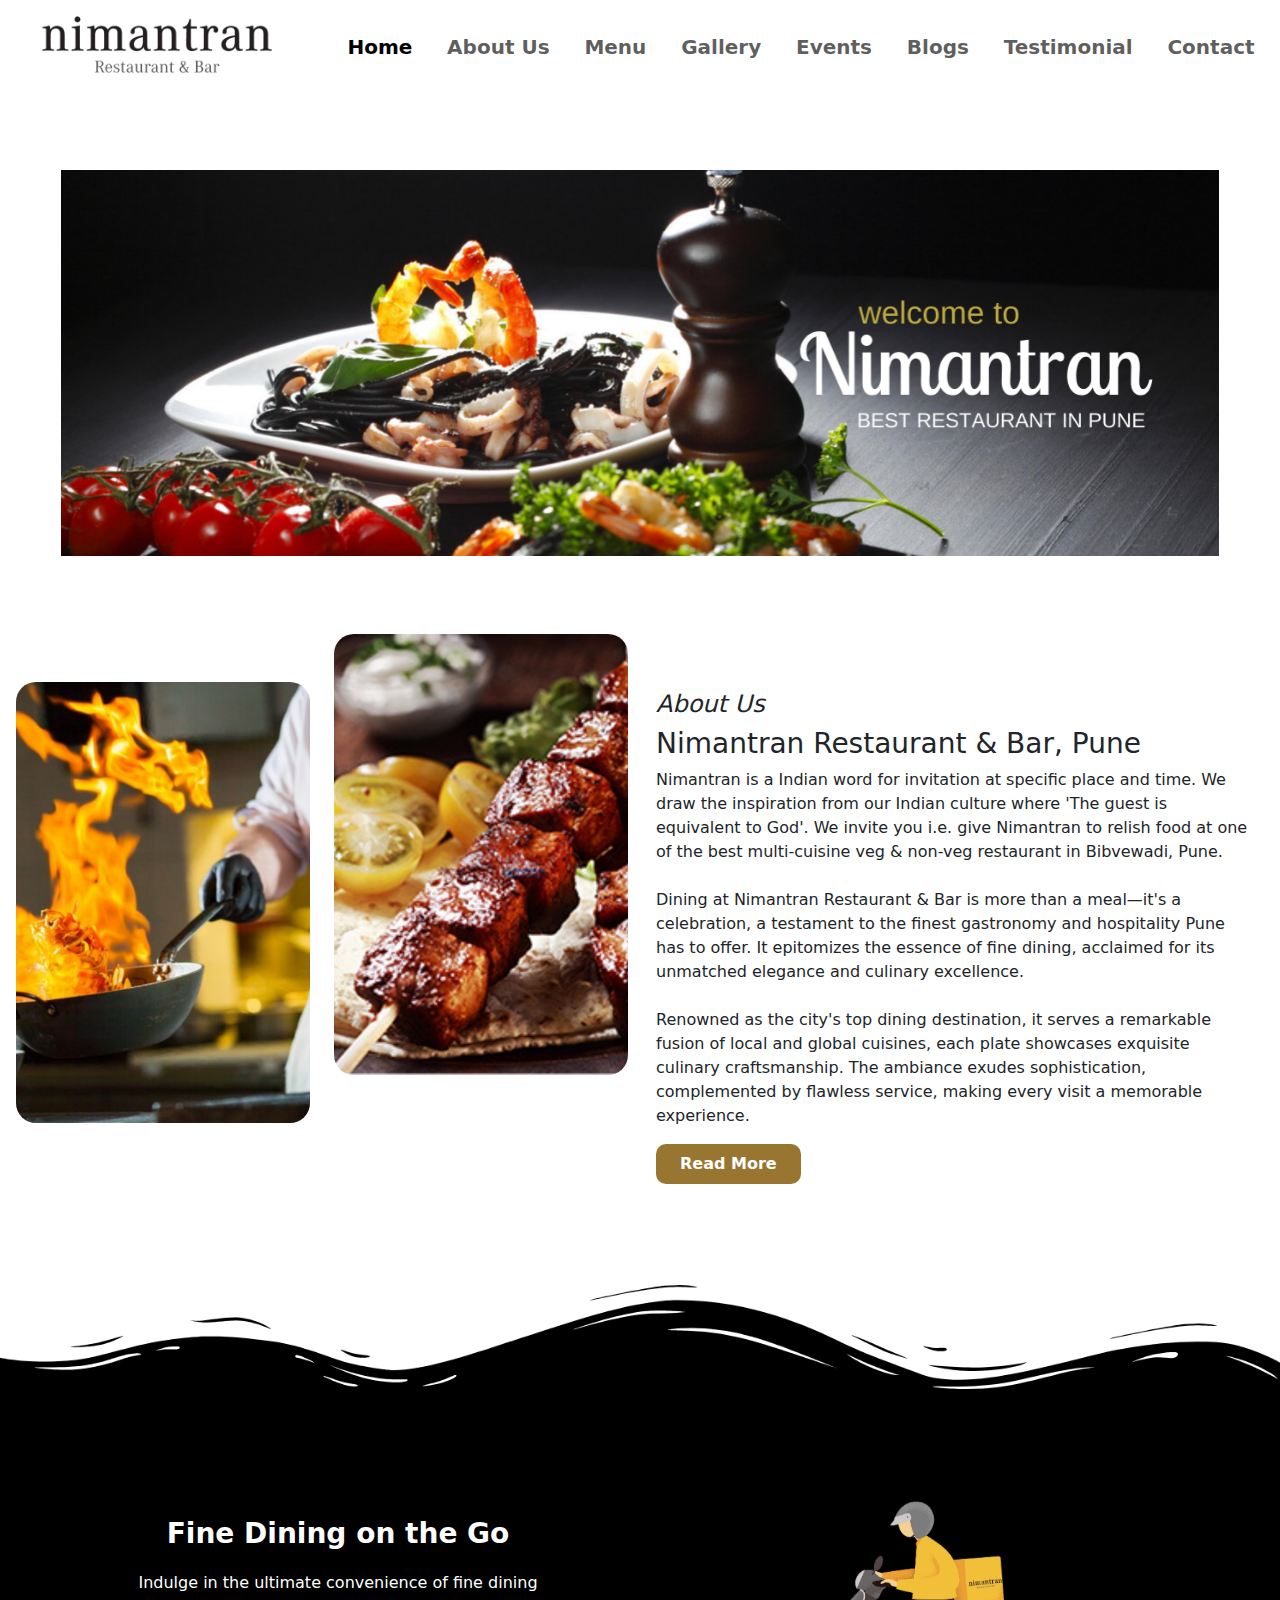
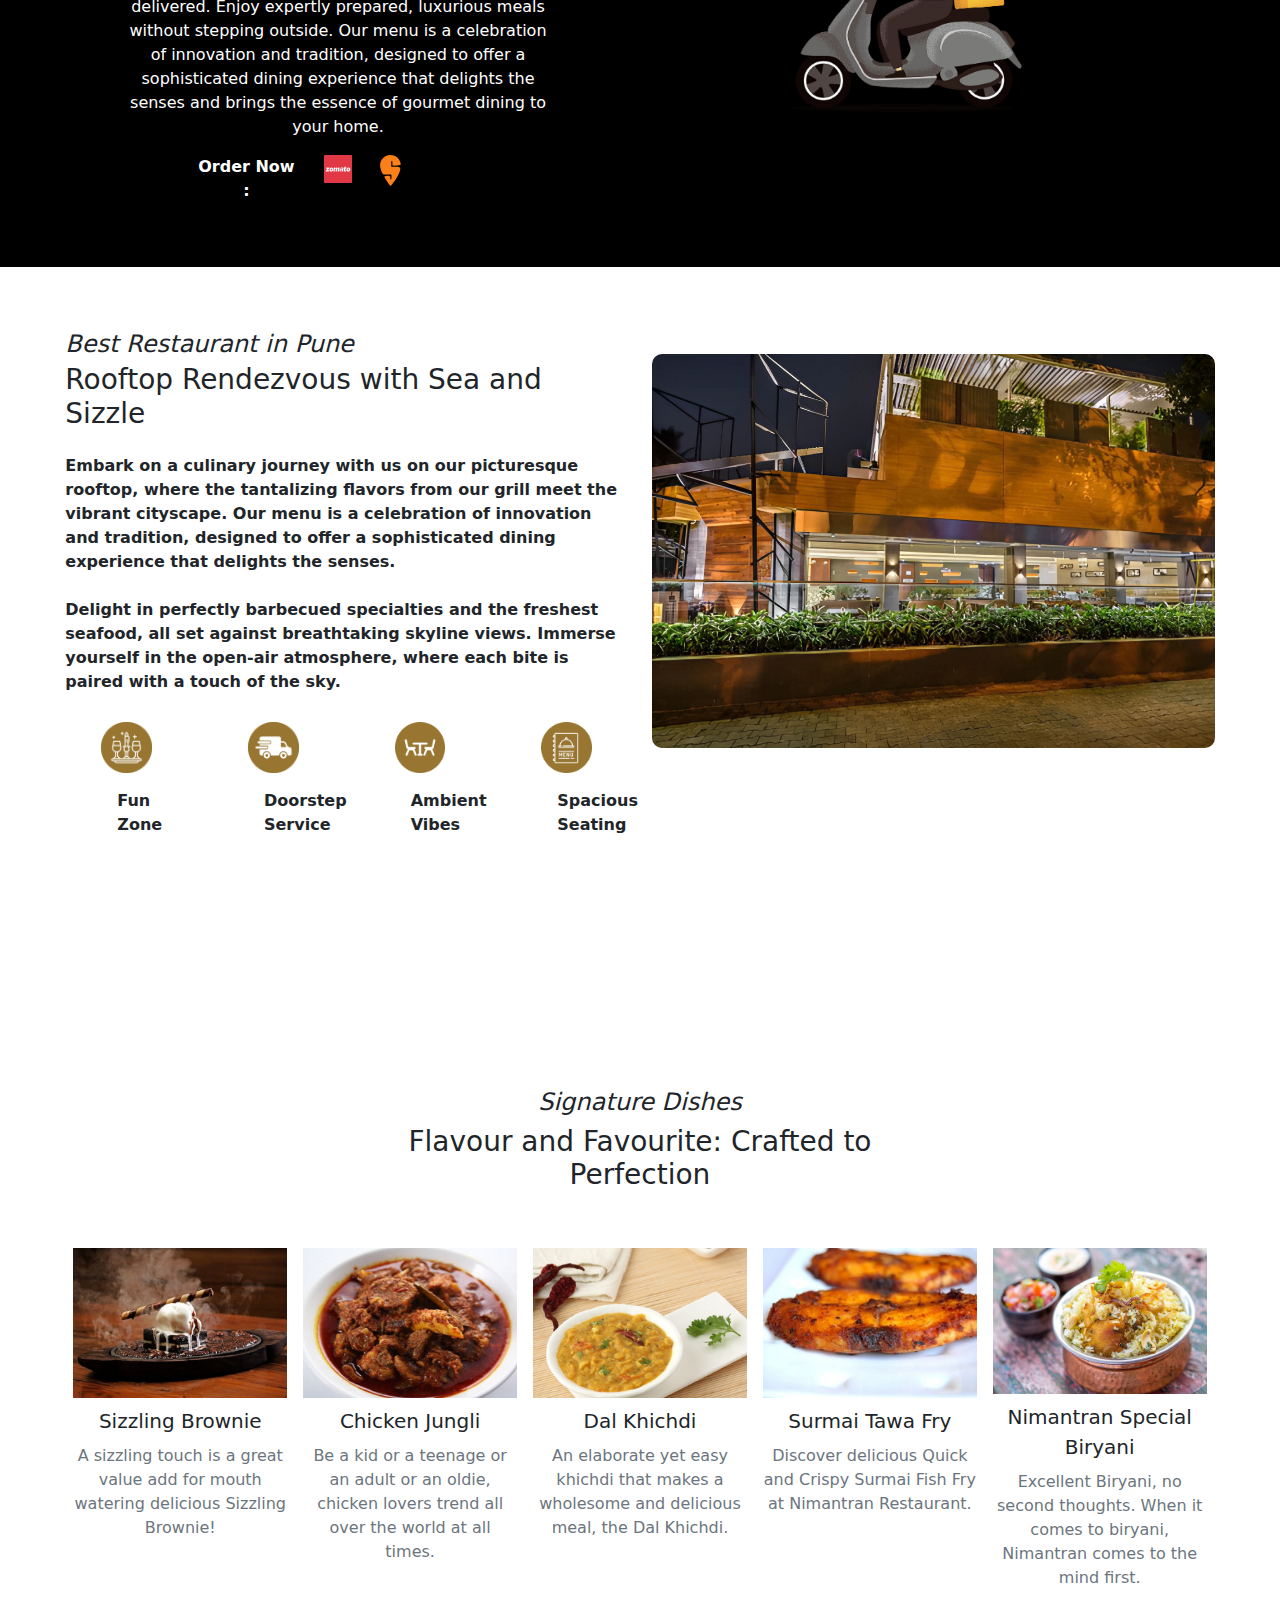
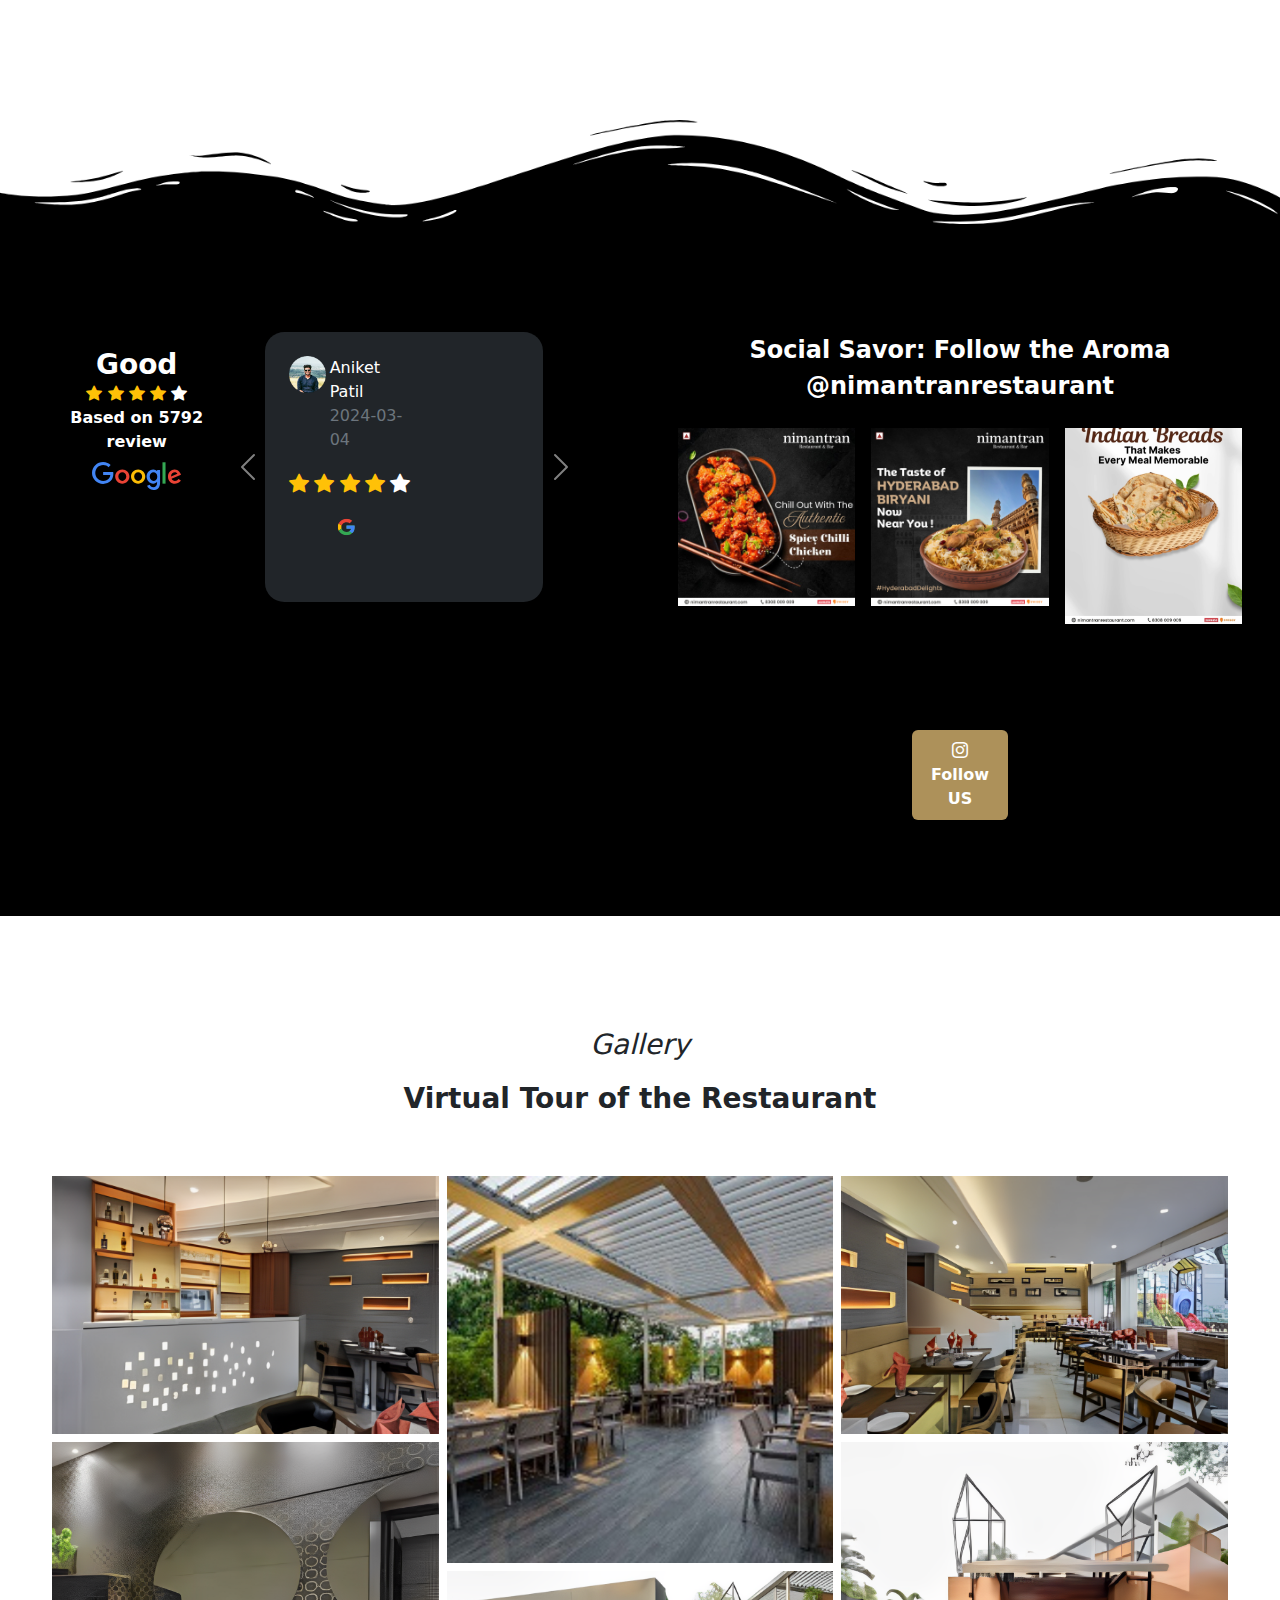
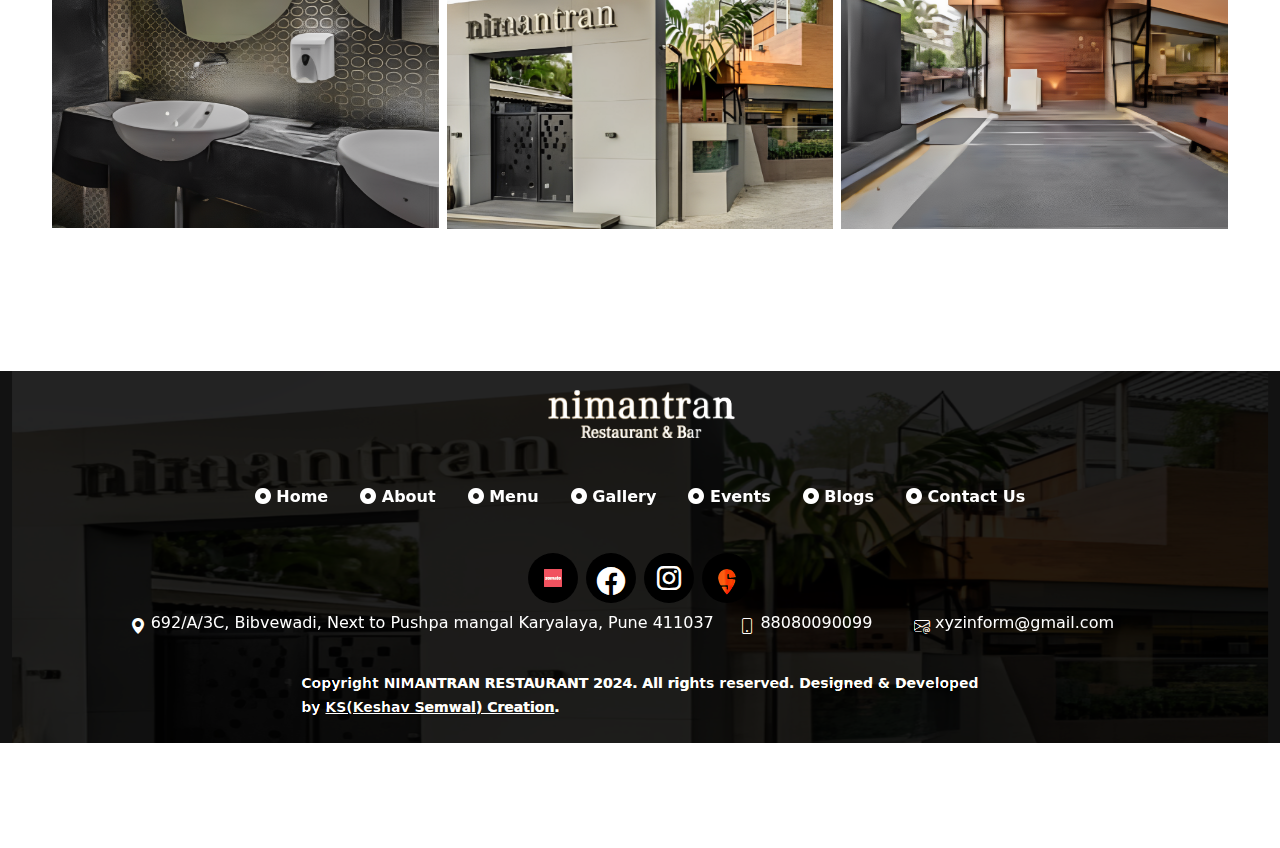
<file: PROJECT-1/Day3/index.html>
<!DOCTYPE html>
<html lang="en">
<head>
  <meta charset="UTF-8">
  <meta name="viewport" content="width=device-width, initial-scale=1.0">
  <title>Demo Website</title>
  <link href="https://cdn.jsdelivr.net/npm/bootstrap@5.3.3/dist/css/bootstrap.min.css" rel="stylesheet" integrity="sha384-QWTKZyjpPEjISv5WaRU9OFeRpok6YctnYmDr5pNlyT2bRjXh0JMhjY6hW+ALEwIH" crossorigin="anonymous">
  <script src="https://cdn.jsdelivr.net/npm/bootstrap@5.3.3/dist/js/bootstrap.bundle.min.js" integrity="sha384-YvpcrYf0tY3lHB60NNkmXc5s9fDVZLESaAA55NDzOxhy9GkcIdslK1eN7N6jIeHz" crossorigin="anonymous"></script>
  <script src="https://stackpath.bootstrapcdn.com/bootstrap/5.0.0-alpha1/js/bootstrap.min.js" integrity="sha384-oesi62hOLfzrys4LxRF63OJCXdXDipiYWBnvTl9Y9/TRlw5xlKIEHpNyvvDShgf/" crossorigin="anonymous"></script>
  <link rel="stylesheet" href="./style.css">
  <link rel="stylesheet" href="https://cdn.jsdelivr.net/npm/bootstrap-icons@1.11.3/font/bootstrap-icons.min.css">
</head>
<body>

    <div class="container-fluid">
        <div class="row">

            <!-- Header section -->
             <div class="col-12 header-section mb-4 p-2">
                <div class="row">

                    <div class="col-3 text-center p-2">
                        <img src="./Asset/10004.png" alt="" class="d-block w-75 m-auto ">  
                    </div>


                    <div class="col-9">
                        <nav class="navbar navbar-expand-lg">
                            <button class="navbar-toggler button-nav" type="button" data-bs-toggle="collapse" data-bs-target="#navbarcollapse">
                                <span class="navbar-toggler-icon"></span>
                            </button>

                            <div class="collapse navbar-collapse" id="navbarcollapse">
                                <ul class="navbar-nav col-12 pt-2 m-auto">
                                    <li class="nav-item m-auto">
                                        <a href="#home" class="nav-link active fs-5 fw-bold"> Home </a>
                                    </li>
    
                                    <li class="nav-item m-auto">
                                        <a href="#about" class="nav-link  fs-5 fw-bold"> About Us</a>
                                    </li>
    
                                    <li class="nav-item m-auto">
                                        <a href="#menu" class="nav-link fs-5 fw-bold"> Menu </a>
                                    </li>
    
                                    <li class="nav-item m-auto">
                                        <a href="#gallery" class="nav-link  fs-5 fw-bold"> Gallery </a>
                                    </li>
    
                                    <li class="nav-item m-auto">
                                        <a href="#event" class="nav-link fs-5 fw-bold"> Events </a>
                                    </li>
    
                                    <li class="nav-item m-auto">
                                        <a href="#blog" class="nav-link  fs-5 fw-bold"> Blogs </a>
                                    </li>
    
                                    <li class="nav-item m-auto">
                                        <a href="#testimonial" class="nav-link  fs-5 fw-bold"> Testimonial </a>
                                    </li>
    
                                    <li class="nav-item m-auto">
                                        <a href="#contact" class="nav-link  fs-5 fw-bold"> Contact </a>
                                    </li>
                                </ul>
                            </div>

                            
                        </nav>
                    </div>



                </div>
             </div>


             <!-- section 1 -->
             <div class="col-11 m-auto p-xl-2 section1">
                <div class="carousel slide" data-bs-ride="carousel">
                    <div class="carousel-inner">
                        <div class="carousel-item active">
                            <img src="./Asset/10005.png" alt="" class="d-block w-100">
                        </div>

                        <div class="carousel-item">
                            <img src="./Asset/10006.png" alt="" class="d-block w-100">
                        </div>

                        <div class="carousel-item">
                            <img src="./Asset/10007.png" alt="" class="d-block w-100">
                        </div>

                        <div class="carousel-item">
                            <img src="./Asset/10008.png" alt="" class="d-block w-100">
                        </div>
                    </div>
                </div>
             </div>

             <!-- section 2 -->
              <div class="col-12 p-3 section2" id="about">
                    <div class="row">

                        <!-- first part -->
                         <div class="col-3">
                            <img src="./Asset/10009.png" alt="" class="d-block w-100 mt-5 img1">
                         </div>

                         <!-- second part -->
                         <div class="col-3">
                            <img src="./Asset/10011.png" alt="" class="d-block w-100 img2">
                         </div>

                         <!-- third part -->
                         <div class="col-6 pt-2 mt-5 p-4 ps-3">
                            <p class="h4"><em>About Us</em></p>
                            <p class="h3">Nimantran Restaurant & Bar, Pune</p>
                            <p>Nimantran is a Indian word for invitation at specific place and time. We draw the inspiration from our Indian culture where 'The guest is equivalent to God'. We invite you i.e. give Nimantran to relish food at one of the best multi-cuisine veg & non-veg restaurant in Bibvewadi, Pune. <br><br>
                                Dining at Nimantran Restaurant & Bar is more than a meal—it's a celebration, a testament to the finest gastronomy and hospitality Pune has to offer. It epitomizes the essence of fine dining, acclaimed for its unmatched elegance and culinary excellence. <br><br>
                                Renowned as the city's top dining destination, it serves a remarkable fusion of local and global cuisines, each plate showcases exquisite culinary craftsmanship. The ambiance exudes sophistication, complemented by flawless service, making every visit a memorable experience.
                            </p>

                            <button class="p-2 ps-4 pe-4 fw-bold text-white" style="background-color: #987631;">Read More</button>
                         </div>

                 
                          

                    </div>
              </div>

              <!-- section 3 -->
              <div class="col-12 section3 p-0">
                <img src="./Asset/10001.svg" alt="" class="d-block w-100 p-0 m-0" style="transform: rotateX(145deg);">
                 

                <div class="col-12 p-5 pt-xl-5 pt-1 m-0 d1 text-white">
                    <div class="row">

                    <!-- first part  -->
                        <div class="col-6 text-center pt-xl-5 pt-2 fpart">
                            <p class="fs-3 fw-bold mt-3">Fine Dining on the Go</p>

                            <div class="col-xl-9 col-12 m-auto fw-xl-bold">
                                <p>Indulge in the ultimate convenience of fine dining delivered. Enjoy expertly prepared, luxurious meals without stepping outside. Our menu is a celebration of innovation and tradition, designed to offer a sophisticated dining experience that delights the senses and brings the essence of gourmet dining to your home.</p>
                            </div>

                            <div class="col-xl-6 col-8 m-auto">
                                <div class="row">
                                    <div class="col-5 fs-xl-5 fw-bold">
                                        <p>Order Now :</p>
                                    </div>

                                    <div class="col-2">
                                        <a href="#">
                                            <img src="./Asset/10002.svg" alt="" class="img-fluid">
                                        </a>

                                    </div>

                                    <div class="col-2">
                                        <a href="#">
                                            <img src="./Asset/10003.svg" alt="" class="img-fluid w-75">
                                        </a>
                                    </div>

                                </div>
                            </div>
                        </div>

                    <!-- Second part -->
                        <div class="col-6 scooter">
                            <div class="col-xl-11 col-12">
                                <img src="./Asset/10048.png" alt="" class="img-fluid">
                            </div>
                        </div>

                    </div>
                </div>
              </div>


              <!-- section 4 -->
               <div class="col-11 m-auto section4">
                    <div class="row">

                        <!-- column 1 -->
                        <div class="col-6 part1">
                            <p class="h4  mb-1 p1"><i>Best Restaurant in Pune</i></p>
                            <p class="h3 mb-4 p2">Rooftop Rendezvous with Sea and Sizzle</p>
                            <p class="fw-bold p3">Embark on a culinary journey with us on our picturesque rooftop, where the tantalizing flavors from our grill meet the vibrant cityscape. Our menu is a celebration of innovation and tradition, designed to offer a sophisticated dining experience that delights the senses. <br><br>
                                Delight in perfectly barbecued specialties and the freshest seafood, all set against breathtaking skyline views. Immerse yourself in the open-air atmosphere, where each bite is paired with a touch of the sky.
                            </p>


                            <div class="row r1" style="position: relative; top: -4vh;">

                                <div class="col-3 p-xl-5  p-4 pb-0 c1">
                                    <img src="./Asset/10012.png" alt="" class="img-fluid">
                                    <p class="text-center p-xl-3 pb-0 fw-bold">Fun <br> Zone</p>
                                </div>

                                <div class="col-3 p-xl-5 p-4 pb-0 c1">
                                    <img src="./Asset/10013.png" alt="" class="img-fluid">
                                    <p class="text-center p-xl-3 pb-0 fw-bold">Doorstep <br> Service</p>
                                </div>

                                <div class="col-3 p-xl-5 p-4 pb-0 c1">
                                    <img src="./Asset/10016.png" alt="" class="img-fluid">
                                    <p class="text-center p-xl-3 pb-0 fw-bold">Ambient <br> Vibes</p>
                                </div>

                                <div class="col-3 p-xl-5  p-4 pb-0 c1">
                                    <img src="./Asset/10017.png" alt="" class="img-fluid">
                                    <p class="text-center p-xl-3  pb-0 fw-bold">Spacious <br> Seating</p>
                                </div>
                            </div>
                        </div>

                        <!-- column 2 -->
                         <div class="col-6 part2">
                            <img src="./Asset/10064.png" alt="" class="img-fluid mt-4">
                         </div>

                    </div>
               </div>


               <!-- section 5 -->
                <div class="col-xl-11 m-auto section5" id="menu">
                    <div class="col-xl-6 col-12 m-auto text-center mb-5">
                        <p class="h4"><i>Signature Dishes</i></p>
                        <p class="h3">Flavour and Favourite: Crafted to Perfection</p>
                    </div>

                    <div class="col-12">
                        <div class="d-flex">

                        <!-- element 1 ------------------>
                             <div class="text-center p-2 card1" style="width: 50%;" data-bs-toggle="modal" data-bs-target="#card-1">
                                <img src="./Asset/10021.png" alt="" class="img-fluid">
                                <p class="m-2 fs-5 p1"> Sizzling Brownie</p>
                                <p class="m-auto fw-lg-bold text-secondary">A sizzling touch is a great value add for mouth watering delicious Sizzling Brownie!</p>
                             </div>

                             <!-- modal start -->
                             <div class="modal" id="card-1">
                                <div class="modal-dialog">
                                  <div class="modal-content">
                                    <div class="modal-header">
                                      <h3 class="modal-title  text-danger text-center fw-bold w-100">Sizzling Brownie</h3>
                                      <button type="button" class="btn-close" data-bs-dismiss="modal" aria-label="Close"></button>
                                    </div>
                                    <div class="modal-body p-1">
                                        <img src="./Asset/10021.png" alt="" class="img-fluid">
                                    </div>
                                    <div class="modal-footer m-auto">
                                        <button type="button" class="btn btn-success">Order Now</button>
                                      <button type="button" class="btn btn-danger" data-bs-dismiss="modal"> Close</button>
                                    </div>
                                  </div>
                                </div>
                              </div>

                              

                        <!-- element 2 ----------------->
                             <div class="text-center p-2 card1" style="width: 50%;"  data-bs-toggle="modal" data-bs-target="#card-2">
                                
                                <img src="./Asset/10022.png" alt="" class="img-fluid">
                                
                            
                                <p class="m-2 fs-5 p1"> Chicken Jungli</p>
                                <p class="fw-lg-bold text-secondary">Be a kid or a teenage or an adult or an oldie, chicken lovers trend all over the world at all times.</p>
                             </div>


                             <div class="modal" id="card-2">
                                <div class="modal-dialog">
                                  <div class="modal-content">
                                    <div class="modal-header">
                                      <h3 class="modal-title  text-danger text-center fw-bold w-100">Chicken Jungli</h3>
                                      <button type="button" class="btn-close" data-bs-dismiss="modal" aria-label="Close"></button>
                                    </div>
                                    <div class="modal-body p-1">
                                        <img src="./Asset/10022.png" alt="" class="img-fluid">
                                    </div>
                                    <div class="modal-footer m-auto">
                                        <button type="button" class="btn btn-success">Order Now</button>
                                      <button type="button" class="btn btn-danger" data-bs-dismiss="modal"> Close</button>
                                    </div>
                                  </div>
                                </div>
                              </div>


                        <!-- element 3 ----------------------------->
                             <div class=" text-center p-2 card1" style="width: 50%;" data-bs-toggle="modal" data-bs-target="#card-3">
                                <img src="./Asset/10023.png" alt="" class="img-fluid">
                                <p class="m-2 fs-5 p1"> Dal Khichdi</p>
                                <p class="fw-lg-bold text-secondary">An elaborate yet easy khichdi that makes a wholesome and delicious meal, the Dal Khichdi.</p>
                             </div>

                             <div class="modal" id="card-3">
                                <div class="modal-dialog">
                                  <div class="modal-content">
                                    <div class="modal-header">
                                      <h3 class="modal-title  text-danger text-center fw-bold w-100">Dal Khichdi</h3>
                                      <button type="button" class="btn-close" data-bs-dismiss="modal" aria-label="Close"></button>
                                    </div>
                                    <div class="modal-body p-1">
                                        <img src="./Asset/10023.png" alt="" class="img-fluid">
                                    </div>
                                    <div class="modal-footer m-auto">
                                        <button type="button" class="btn btn-success">Order Now</button>
                                      <button type="button" class="btn btn-danger" data-bs-dismiss="modal"> Close</button>
                                    </div>
                                  </div>
                                </div>
                              </div>

                        <!-- element 4 ------------------------------>
                             <div class=" text-center p-2 card1" style="width: 50%;" data-bs-toggle="modal" data-bs-target="#card-4">
                                <img src="./Asset/10024.png" alt="" class="img-fluid">
                                <p class="m-2 fs-5 p1"> Surmai Tawa Fry</p>
                                <p class="fw-lg-bold text-secondary">Discover delicious Quick and Crispy Surmai Fish Fry at Nimantran Restaurant.</p>
                             </div>

                             <div class="modal" id="card-4">
                                <div class="modal-dialog">
                                  <div class="modal-content">
                                    <div class="modal-header">
                                      <h3 class="modal-title  text-danger text-center fw-bold w-100">Surmai Tawa Fry</h3>
                                      <button type="button" class="btn-close" data-bs-dismiss="modal" aria-label="Close"></button>
                                    </div>
                                    <div class="modal-body p-1">
                                        <img src="./Asset/10024.png" alt="" class="img-fluid">
                                    </div>
                                    <div class="modal-footer m-auto">
                                        <button type="button" class="btn btn-success">Order Now</button>
                                      <button type="button" class="btn btn-danger" data-bs-dismiss="modal"> Close</button>
                                    </div>
                                  </div>
                                </div>
                              </div>





                        <!-- element 5 ------------------------------>
                             <div class="text-center p-2 card1" style="width: 50%;" data-bs-toggle="modal" data-bs-target="#card-5">
                                <img src="./Asset/10025.jpg" alt="" class="img-fluid">
                                <p class="m-2 fs-5 p1"> Nimantran Special Biryani</p>
                                <p class="fw-lg-bold text-secondary">Excellent Biryani, no second thoughts. When it comes to biryani, Nimantran comes to the mind first.</p>
                             </div>

                             <div class="modal" id="card-5">                                
                                <div class="modal-dialog">
                                  <div class="modal-content">
                                    <div class="modal-header">
                                      <h3 class="modal-title  text-danger text-center fw-bold w-100">Nimantran Special Biryani</h3>
                                      <button type="button" class="btn-close" data-bs-dismiss="modal" aria-label="Close"></button>
                                    </div>
                                    <div class="modal-body p-1">
                                        <img src="./Asset/10025.jpg" alt="" class="img-fluid">
                                    </div>
                                    <div class="modal-footer m-auto">
                                        <button type="button" class="btn btn-success">Order Now</button>
                                      <button type="button" class="btn btn-danger" data-bs-dismiss="modal"> Close</button>
                                    </div>
                                  </div>
                                </div>
                              </div>

                        </div>
                    </div>
                </div>



                <!-- Section 6 -->
                 <div class="col-12 section6 p-0" id="blog">
                    <img src="./Asset/10001.svg" alt="" class="d-block w-100" style="transform: rotateX(145deg);">

                    <div class="col-12 p-xl-5 p-4 text-white" style="overflow: hidden; position: relative; top: -2vh; background-color: black;">
                        <div class="row pt-5 pb-xl-5">

                            <!-- Part 1 -->
                            <div class="col-2 text-center part1">
                                <p>
                                    <p class="h3 m-0 fw-bold">Good</p>
                                    <i class="bi bi-star-fill fs-xl-2 fs-lg-4 fs-md-5 text-warning"></i>
                                    <i class="bi bi-star-fill fs-xl-2 fs-lg-4 fs-md-5 text-warning"></i>
                                    <i class="bi bi-star-fill fs-xl-2 fs-lg-4 fs-md-5 text-warning"></i>
                                    <i class="bi bi-star-fill fs-xl-2 fs-lg-4 fs-md-5 text-warning"></i>
                                    <i class="bi bi-star-fill fs-xl-2 fs-lg-4 fs-md-5 text-white"></i> <br>
                                    <span class="fw-bold">Based on 5792 review</span><br>
                                    <img src="./Asset/10034.svg" alt="" class="img-fluid w-50 mt-2">

                                    
                                </p>
                            </div>

                            <!-- Part 2 -->
                             <div class="col-xl-3 col-4 ms-xl-3 part2">

                                <div class="carousel slide" data-bs-ride="carousel" id="profile">
                                    <div class="carousel-inner">

                                        <!-- first element -->
                                        <div class="carousel-item active">
                                            <div class="bg-dark p-4" style="height: 30vh; border-radius: 7%;">

                                                <div class="row ">
                                                    <div class="col-xl-8 col-10">

                                                        <!-- part 1 -->
                                                        <div class="col-12" style="display: flex;">
                                                            <div class="col-xl-3 col-2">
                                                                <img src="./Asset/10037.png" alt="" class="img-fluid w-100">
                                                            </div>
    
                                                            <div class="col-6 ms-1">
                                                                <p class="text-white fw-xl-bold">
                                                                    Aniket Patil <br>
                                                                    <span class="text-secondary">2024-03-04</span>      
                                                                </p>
                                                            </div>
                                                        </div>

                                                        <!-- part 2 -->
                                                         <div class="col-12">
                                                            <p>
                                                                <i class="bi bi-star-fill fs-5 text-warning"></i>
                                                                <i class="bi bi-star-fill fs-5 text-warning"></i>
                                                                <i class="bi bi-star-fill fs-5 text-warning"></i>
                                                                <i class="bi bi-star-fill fs-5 text-warning"></i>
                                                                <i class="bi bi-star-fill fs-5 text-white"></i>
                                                            </p>
                                                         </div>
                                                    </div>

                                                   

                                                    <div class="col-2 ms-xl-5">
                                                        <img src="./Asset/10060.svg" alt="" class="img-fluid">
                                                    </div>
                                                </div>





                                            </div>
                                        </div>

                                        <!-- second element -->
                                        <div class="carousel-item">
                                            <div class="bg-dark p-4" style="height: 30vh; border-radius: 7%;">

                                                <div class="row ">
                                                    <div class="col-xl-8 col-10">

                                                        <!-- part 1 -->
                                                        <div class="col-12" style="display: flex;">
                                                            <div class="col-xl-3 col-2">
                                                                <img src="./Asset/10038.png" alt="" class="img-fluid w-100">
                                                            </div>
    
                                                            <div class="col-8 ms-1">
                                                                <p class="text-white fw-xl-bold">
                                                                    Vishal Dabhade <br>
                                                                    <span class="text-secondary">2024-03-04</span>    
                                                                </p>
                                                            </div>
                                                        </div>
                                                    </div>

                                                   

                                                    <div class="col-2 ms-xl-5">
                                                        <img src="./Asset/10060.svg" alt="" class="img-fluid">
                                                    </div>
                                                </div>

                                                 <!-- part 2 -->
                                                 <div class="col-12">
                                                    <p>
                                                        <i class="bi bi-star-fill fs-5 text-warning"></i>
                                                        <i class="bi bi-star-fill fs-5 text-warning"></i>
                                                        <i class="bi bi-star-fill fs-5 text-warning"></i>
                                                        <i class="bi bi-star-fill fs-5 text-warning"></i>
                                                        <i class="bi bi-star-fill fs-5 text-white"></i> <br>
                                                        <span class="text-white fw-xl-bold">Good vegetarian option
                                                            Prefer when it's a family function or large group</span>
                                                    </p>
                                                 </div>





                                            </div>
                                        </div>

                                        <!-- third element -->
                                        <div class="carousel-item">
                                            <div class="bg-dark p-4" style="height: 30vh; border-radius: 7%;">

                                                <div class="row ">
                                                    <div class="col-xl-8 col-10">

                                                        <!-- part 1 -->
                                                        <div class="col-12" style="display: flex;">
                                                            <div class="col-xl-3 col-2">
                                                                <img src="./Asset/10039.png" alt="" class="img-fluid w-100">
                                                            </div>
    
                                                            <div class="col-8 ms-1">
                                                                <p class="text-white fw-xl-bold">
                                                                    Anusri Powar <br>
                                                                    <span class="text-secondary">2024-03-03</span>    
                                                                </p>
                                                            </div>
                                                        </div>
                                                    </div>

                                                   

                                                    <div class="col-2 ms-xl-5">
                                                        <img src="./Asset/10060.svg" alt="" class="img-fluid">
                                                    </div>
                                                </div>

                                                 <!-- part 2 -->
                                                 <div class="col-12">
                                                    <p>
                                                        <i class="bi bi-star-fill fs-5 text-warning"></i>
                                                        <i class="bi bi-star-fill fs-5 text-warning"></i>
                                                        <i class="bi bi-star-fill fs-5 text-warning"></i>
                                                        <i class="bi bi-star-fill fs-5 text-warning"></i>
                                                        <i class="bi bi-star-fill fs-5 text-warning"></i>
                                                    </p>
                                                 </div>





                                            </div>
                                        </div>

                                        <!-- fourth element -->
                                        <div class="carousel-item">
                                            <div class="bg-dark p-4" style="height: 30vh; border-radius: 7%;">

                                                <div class="row ">
                                                    <div class="col-xl-8 col-10">

                                                        <!-- part 1 -->
                                                        <div class="col-12" style="display: flex;">
                                                            <div class="col-xl-3 col-2">
                                                                <img src="./Asset/10040.png" alt="" class="img-fluid w-100">
                                                            </div>
    
                                                            <div class="col-8 ms-1">
                                                                <p class="text-white fw-xl-bold">
                                                                    Pragati Kamble <br>
                                                                    <span class="text-secondary">2024-02-29</span>    
                                                                </p>
                                                            </div>
                                                        </div>
                                                    </div>

                                                   

                                                    <div class="col-2 ms-xl-5">
                                                        <img src="./Asset/10060.svg" alt="" class="img-fluid">
                                                    </div>
                                                </div>

                                                 <!-- part 2 -->
                                                 <div class="col-12">
                                                    <p>
                                                        <i class="bi bi-star-fill fs-5 text-warning"></i>
                                                        <i class="bi bi-star-fill fs-5 text-warning"></i>
                                                        <i class="bi bi-star-fill fs-5 text-warning"></i>
                                                        <i class="bi bi-star-fill fs-5 text-warning"></i>
                                                        <i class="bi bi-star-fill fs-5 text-warning"></i>
                                                    </p>
                                                 </div>





                                            </div>
                                        </div>
                                    </div>



                                    <button class="carousel-control-prev" type="button" data-bs-target="#profile" data-bs-slide="prev" style="position: absolute; left: -3vw;">
                                        <span class="carousel-control-prev-icon" aria-hidden="true"></span>
                                        <span class="visually-hidden">Previous</span>
                                    </button>
                                    <button class="carousel-control-next" type="button" data-bs-target="#profile" data-bs-slide="next" style="position: absolute; right: -3vw;">
                                        <span class="carousel-control-next-icon" aria-hidden="true"></span>
                                        <span class="visually-hidden">Next</span>
                                    </button>


                                </div>


                             </div>


                            <!-- part 3 -->
                             <div class="col-6 part3" style="position: relative; left: 8.5%;">

                                <div class="col-12 text-center fs-4 fw-bold">
                                    <p>Social Savor: Follow the Aroma @nimantranrestaurant</p>
                                </div>

                                <div style="display:flex; " class="image">
                                    <div class="col-4 p-xl-2 p-1">
                                        <img src="./Asset/10041.jpg" alt="" class="img-fluid">
                                    </div>

                                    <div class="col-4 p-xl-2 p-1">
                                        <img src="./Asset/10042.jpg" alt="" class="img-fluid">
                                    </div>
                                    
                                    
                                    <div class="col-4 p-xl-2 p-1 img3" style="height: 31.8vh; overflow: hidden;">
                                        <img src="./Asset/10062.jpg" alt="" class="img-fluid" style="object-position:0px -120px ;">
                                    </div>

                                </div>

                                <div class="col-xl-2 col-3 m-auto mt-xl-4 button-clr">
                                    <button class="p-lg-2 btn text-white fw-bold" style="background-color: #AD915A;">
                                        <span><i class="bi bi-instagram"></i> Follow US</span>
                                    </button>
                                </div>

                             </div>



                        </div>
                    </div>

                 </div>


                 <!-- Section 7 -->

                 <div class="col-12 section7" id="gallery">

                    <div class="col-12 text-center">
                        <p class="fs-3"><i>Gallery</i></p>
                        <p class="h3 fw-bold">Virtual Tour of the Restaurant</p>
                    </div>

                    <div class="col-12 p-xl-5 p-3 mt-1" style="overflow: hidden;">
                        <div class="row">

                            <!-- first part -->
                             <div class="col-4 p-0">
                                <div class="p-1">
                                    <img src="./Asset/10049.png" alt="" class="img-fluid">
                                </div>
                                    
                                <div class="p-1">
                                    <img src="./Asset/10052.png" alt="" class="img-fluid">
                                </div>
                             </div>

                             <!-- second part -->
                             <div class="col-4 p-0">
                                <div class="p-1">
                                    <img src="./Asset/10050.png" alt="" class="img-fluid">
                                </div>
                                    
                                <div class="p-1">
                                    <img src="./Asset/10054.png" alt="" class="img-fluid">
                                </div>
                             </div>


                             <!-- second part -->
                             <div class="col-4 p-0">
                                <div class="p-1">
                                    <img src="./Asset/10051.png" alt="" class="img-fluid">
                                </div>
                                    
                                <div class="p-1">
                                    <img src="./Asset/10053.png" alt="" class="img-fluid">
                                </div>
                             </div>





                        </div>

                    </div>



                 </div>


                 <!-- Section 8 -->
                 <div class="col-12 section8" id="contact">
                    <div class="row">
                        <img src="./Asset/10054.png" alt="" class="d-block w-100 img1">
                        <div class="col-12 p-3 part1">

                            <!-- part 1 -->
                            <div class="col-xl-3 col-5 m-auto text-center">
                                <img src="./Asset/10047.png" alt="" class="d-block w-75 m-auto">
                            </div>
        
                            <!-- part 2 -->
        
                            <div class="col-xl-9 col-lg-10 col-12 m-auto p-3 part2">
                                <nav class="navbar navbar-expand-sm">
                                    <ul class="navbar-nav m-auto">
        
                                        <!-- first -->
                                        <li class="nav-item p-2">
                                            <a href="#home" class="nav-link text-white fw-bold">
                                                <i class="bi bi-record-circle-fill"></i> Home
                                            </a>
                                        </li>
        
        
                                        <!-- second -->
                                        <li class="nav-item p-2">
                                            <a href="#about" class="nav-link text-white fw-bold">
                                                <i class="bi bi-record-circle-fill"></i> About
                                            </a>
                                        </li>
        
                                        <!-- third -->
                                        <li class="nav-item p-2">
                                            <a href="#menu" class="nav-link text-white fw-bold">
                                                <i class="bi bi-record-circle-fill"></i> Menu
                                            </a>
                                        </li>
        
                                        <!-- fourth -->
                                        <li class="nav-item p-2">
                                            <a href="#gallery" class="nav-link text-white fw-bold">
                                                <i class="bi bi-record-circle-fill"></i> Gallery
                                            </a>
                                        </li>
        
                                        <!-- fifth -->
                                        <li class="nav-item p-2">
                                            <a href="#event" class="nav-link text-white fw-bold">
                                                <i class="bi bi-record-circle-fill"></i> Events
                                            </a>
                                        </li>
        
        
                                        <!-- sixth -->
                                        <li class="nav-item p-2">
                                            <a href="#blog" class="nav-link text-white fw-bold">
                                                <i class="bi bi-record-circle-fill"></i> Blogs
                                            </a>
                                        </li>
        
        
                                        <!-- seventh -->
                                        <li class="nav-item p-2">
                                            <a href="#contact" class="nav-link text-white fw-bold">
                                                <i class="bi bi-record-circle-fill"></i> Contact Us
                                            </a>
                                        </li>
        
        
        
        
        
        
        
        
        
                                    </ul>
                                </nav>
                            </div>
        
        
                            <!-- part 3 -->
                             <div class="col-xl-5 col-7 m-auto part3">
                                <div class="col-6 m-auto">
                                    <div style="display: flex; justify-content: center;">
        
                                        <!-- element 1 -->
                                         
                                            <div class="bg-black p-lg-3 p-2 m-1 d" style="width: 50px ; height: 50px; border-radius: 50%;">
                                                <img src="./Asset/10002.svg" alt="" class="d-block w-100 m-auto">
                                            </div>
            
                                         <!-- element 2 -->
                                            <div class="bg-black text-white p-xl-2 p-lg-1 text-center m-1 i1 d" style="width: 50px ; height: 50px; border-radius: 50%;">
                                                <i class="bi bi-facebook fs-lg-4 fs-3"></i>
                                            </div>
                                   
            
                                         <!-- element 3 -->
                                            <div class="bg-black p-xl-2 p-lg-1 text-center text-white m-1 i2 d" style="width: 50px ; height: 50px; border-radius: 50%;">
                                                <i class="bi bi-instagram fs-4"></i>
                                            </div>
                                    
            
                                         <!-- element 4 -->
                                    
                                            <div class="bg-black p-lg-3 p-2 m-1 d " style="width: 50px ; height: 50px; border-radius: 50%;">
                                                <img src="./Asset/10003.svg" alt="" class="d-block w-100 m-auto">
                                            </div>
                                  
            
                                    </div>
                                </div>
                             </div>
        
        
                             <!-- Part 4 -->
                              <div class="col-xl-10 col-12 text-white m-auto part4">
        
                                <!-- row 1  -->
                                <div class="row p-2">
        
                                    <!-- element 1 -->
                                     <div class="col-7 text-center">
                                        <p class="fw-xl-bold ">
                                            <i class="bi bi-geo-alt-fill fs-lg-4"></i>
                                            <span style="position: relative; top: -0.5vh;">692/A/3C, Bibvewadi, Next to Pushpa mangal Karyalaya, Pune 411037</span>
                                        </p>
                                     </div>
        
        
                                     <!-- element 2 -->
                                     <div class="col-2">
                                        <p class="fw-xl-bold">
                                            <i class="bi bi-phone fs-lg-4"></i>
                                            <span style="position: relative; top: -0.5vh;">88080090099</span>
                                        </p>
                                     </div>
        
                                     <!-- element 3 -->
                                     <div class="col-3">
                                        <p class="fw-xl-bold">
                                            <i class="bi bi-envelope-at fs-lg-4"></i>
                                            <span style="position: relative; top: -0.5vh;">xyzinform@gmail.com</span>
                                        </p>
                                     </div>
                                     
                                    
                                    
                                    
                                </div>
        
                                <!-- row 2 -->
        
                                <div class="col-xl-8 col-lg-11 col-12 m-auto p-2 fw-bold">
                                    <small>Copyright NIMANTRAN RESTAURANT 2024. All rights reserved. Designed & Developed by <ins>KS(Keshav Semwal) Creation</ins>.</small>
                                </div>
        
        
        
                              </div>
        
        
        
        
        
                         </div>
                    </div>
                    
                 </div>
                 


        </div>

    </div>


</body>
</html>
</file>
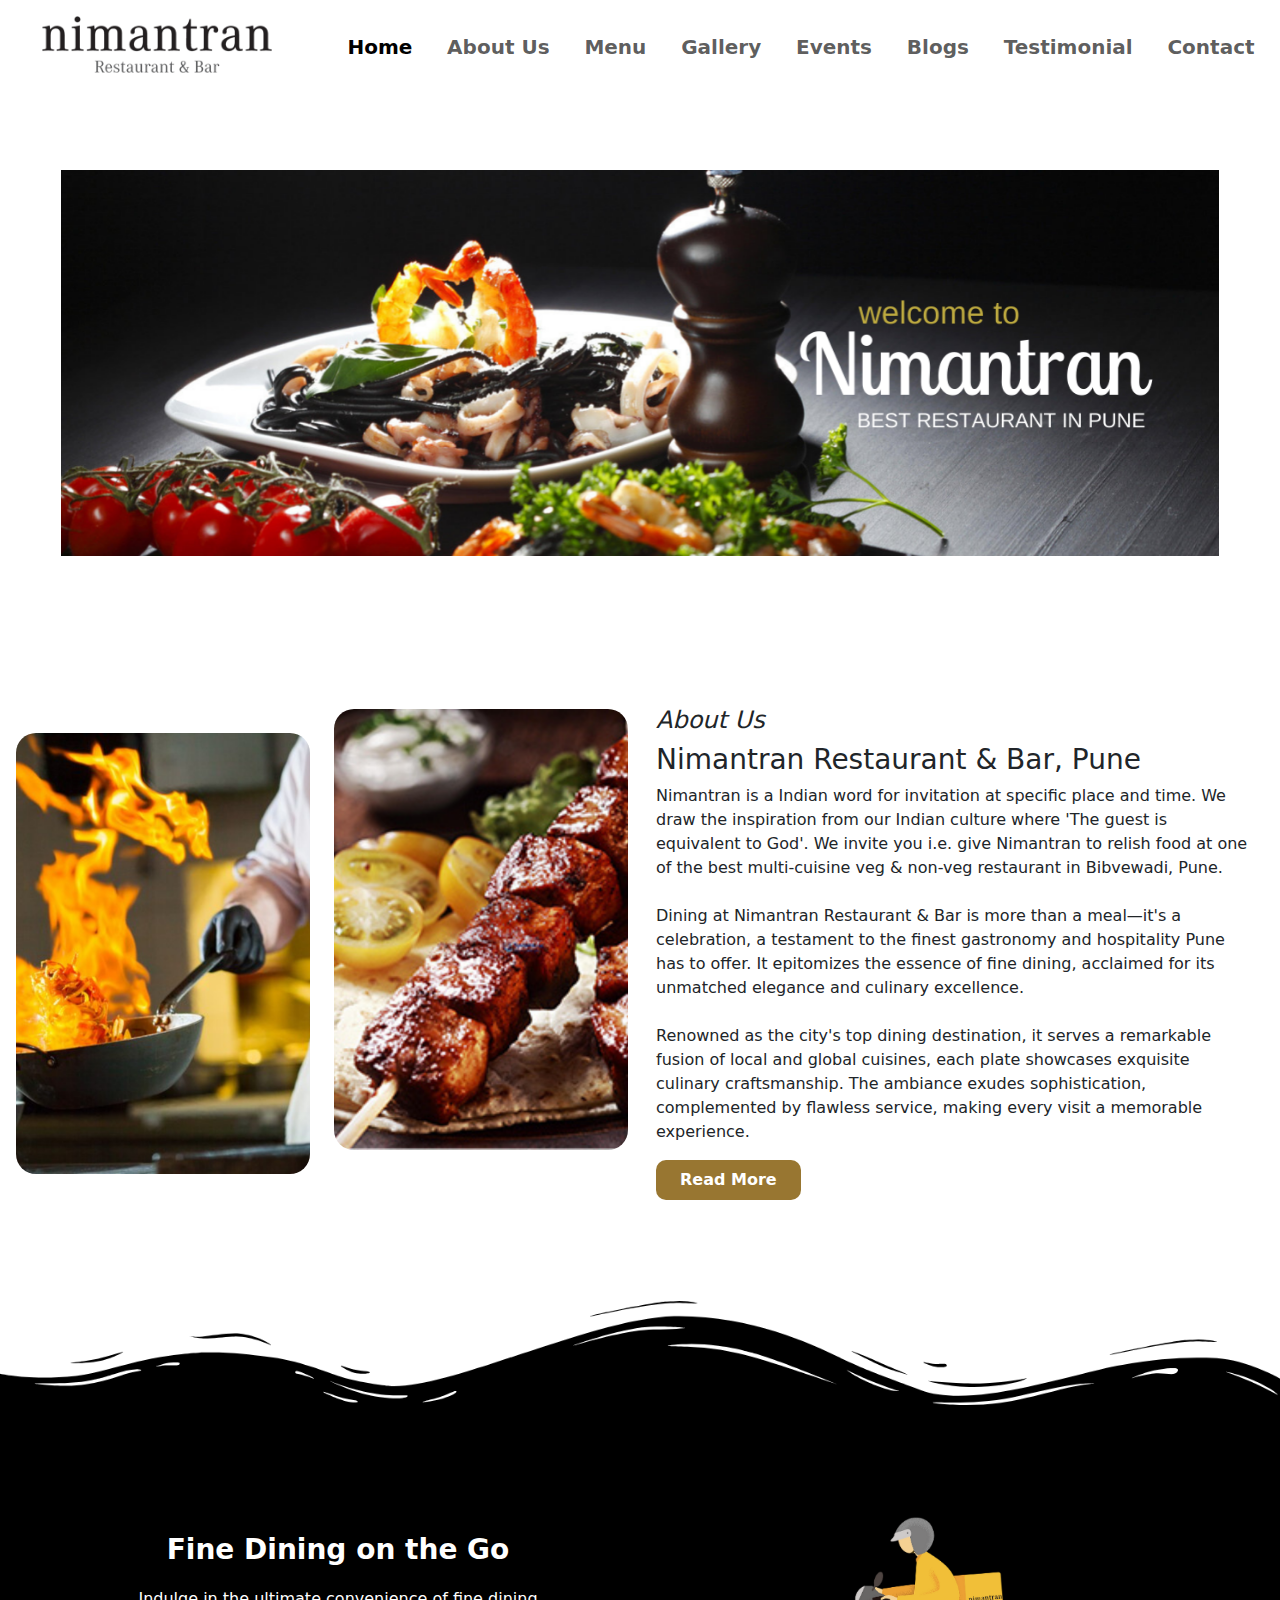
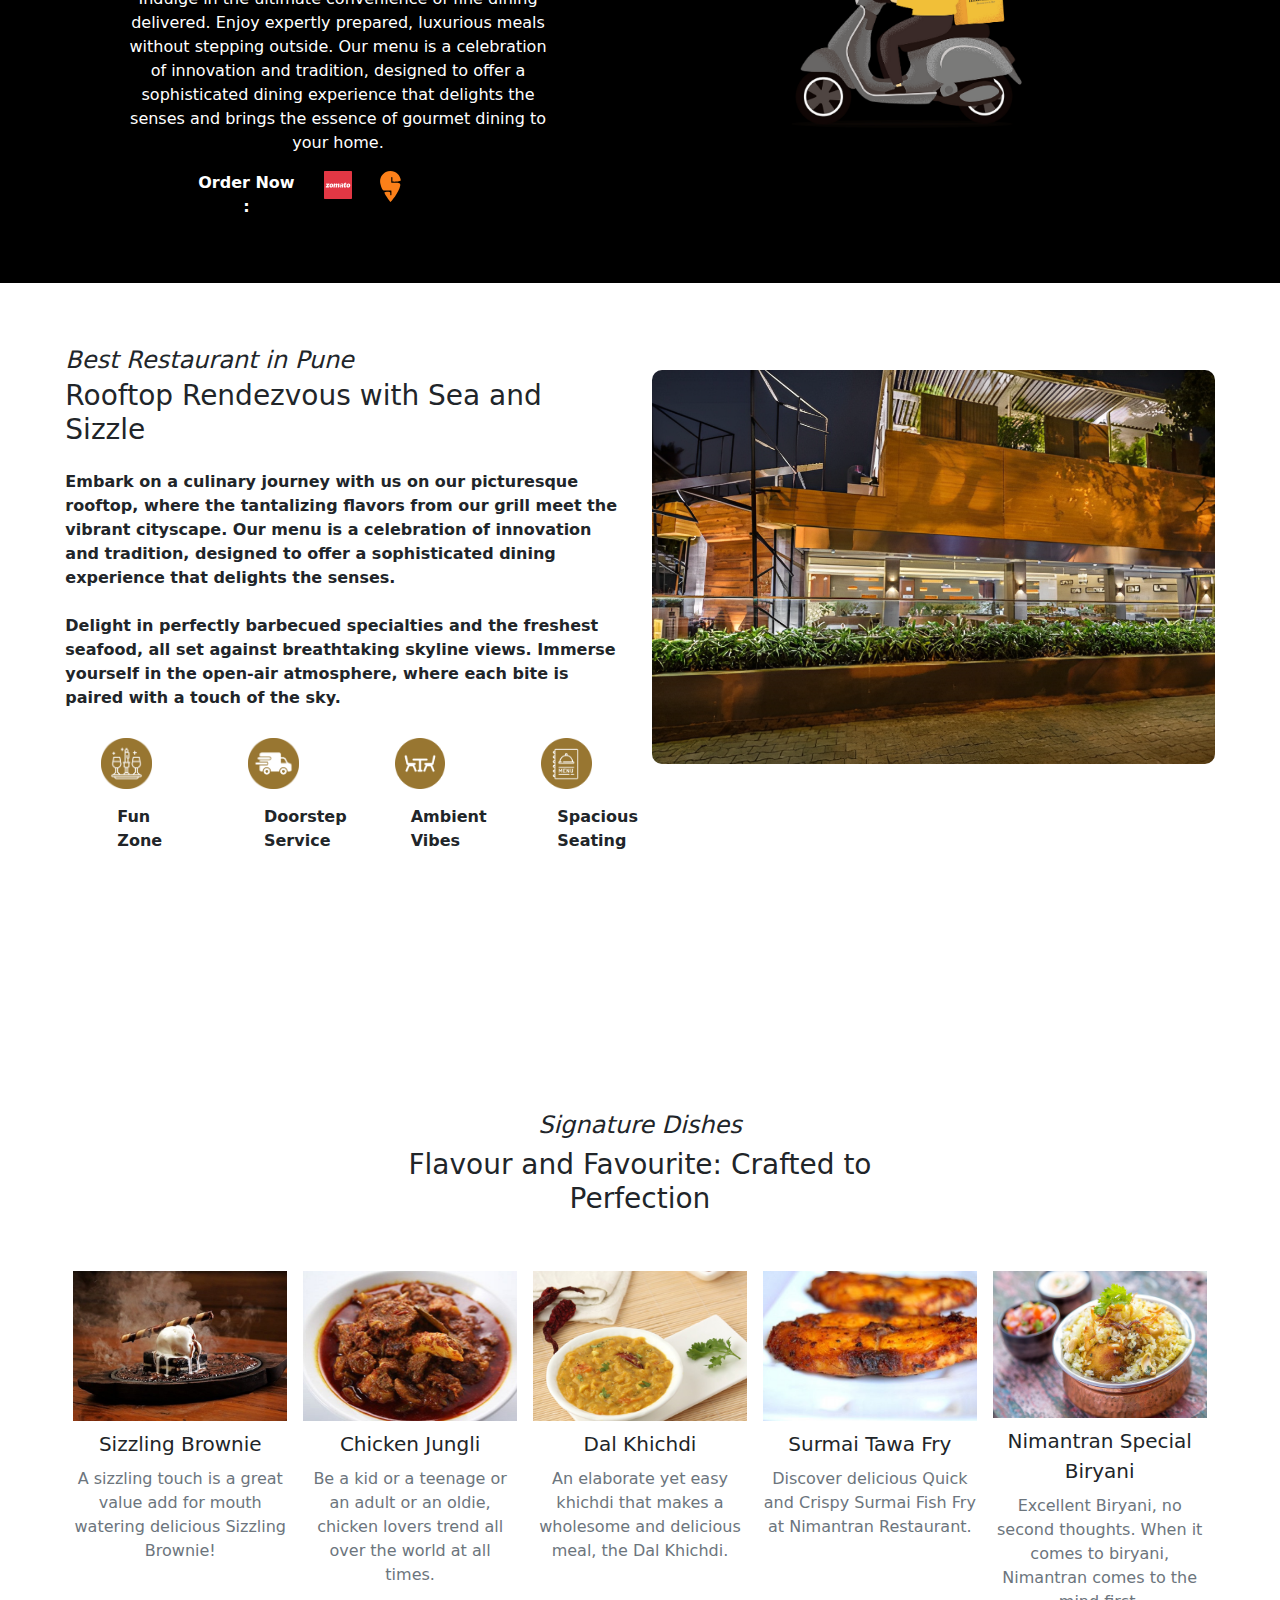
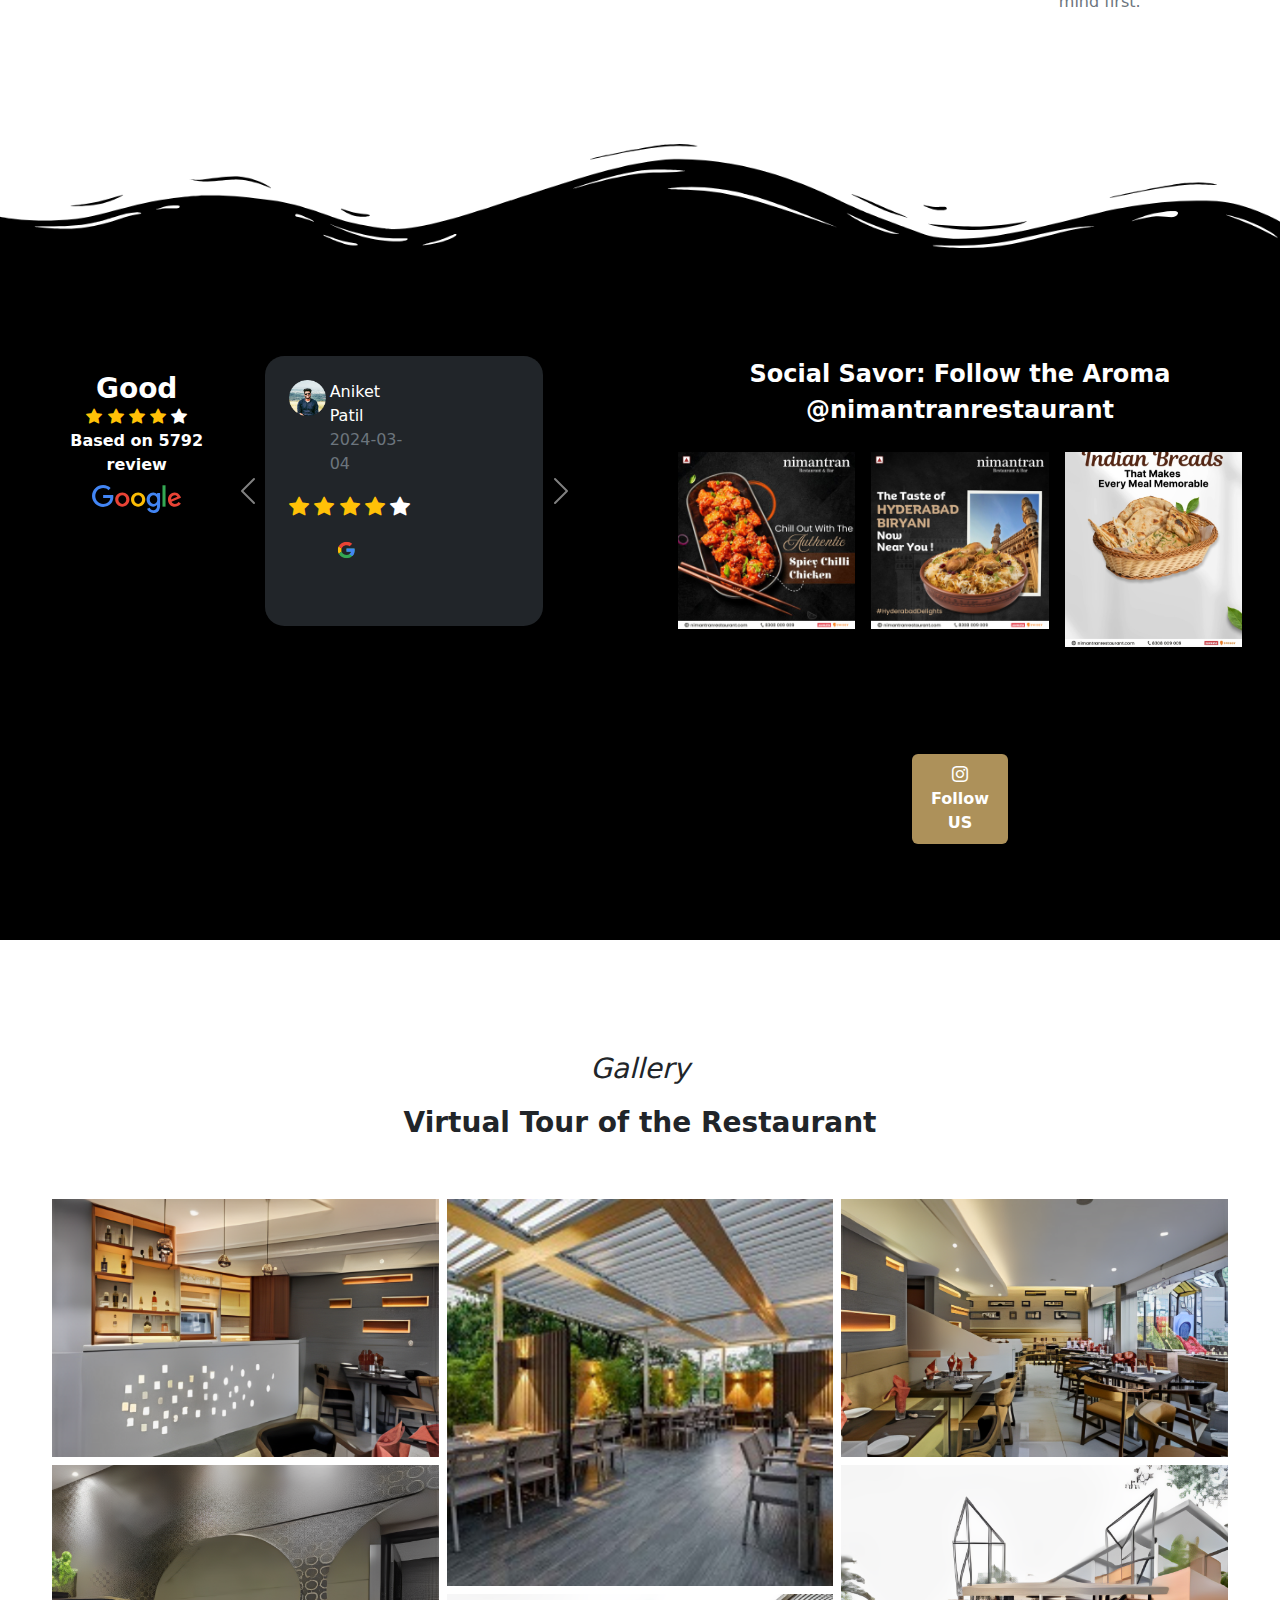
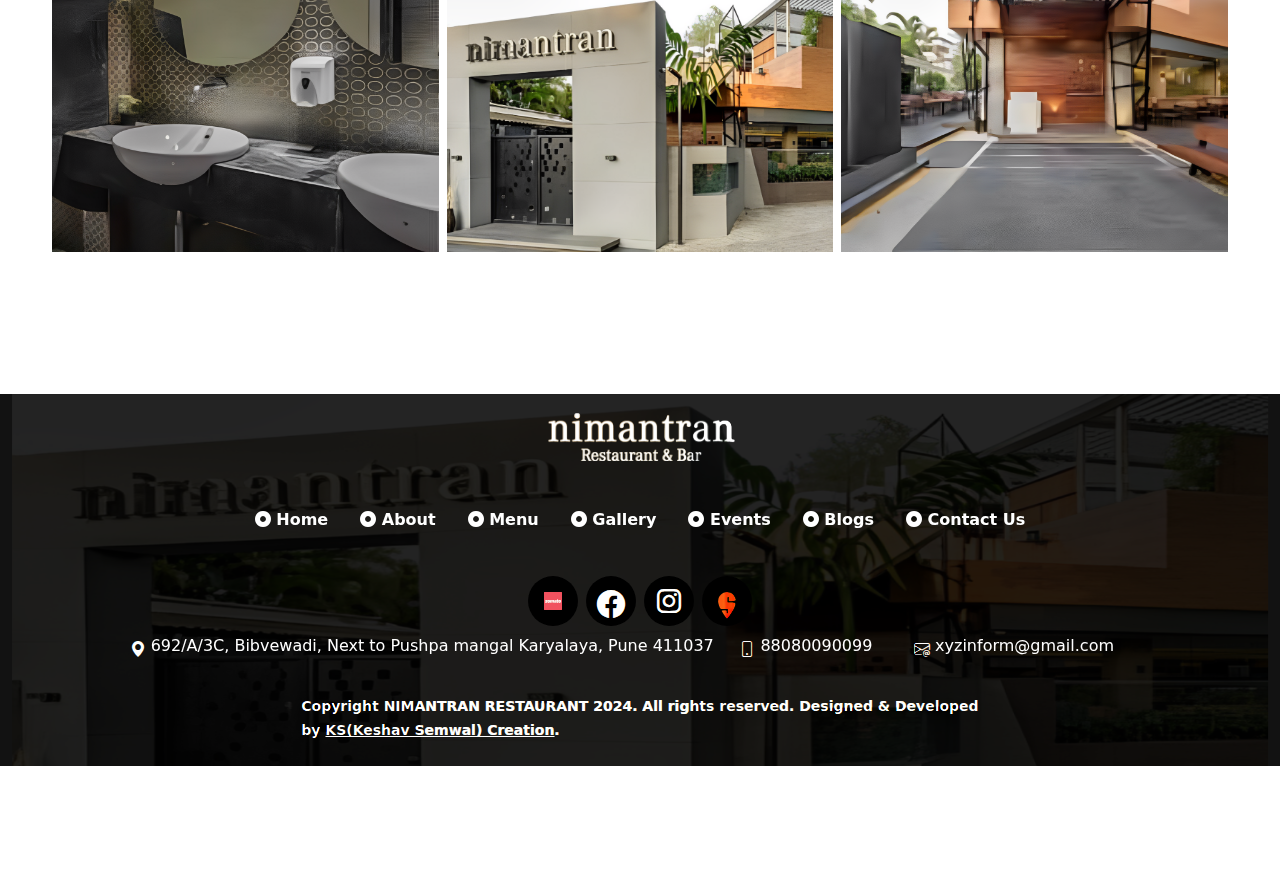
<file: PROJECT-1/Day4/index.html>
<!DOCTYPE html>
<html lang="en">
<head>
  <meta charset="UTF-8">
  <meta name="viewport" content="width=device-width, initial-scale=1.0">
  <title>Demo Website</title>
  <link href="https://cdn.jsdelivr.net/npm/bootstrap@5.3.3/dist/css/bootstrap.min.css" rel="stylesheet" integrity="sha384-QWTKZyjpPEjISv5WaRU9OFeRpok6YctnYmDr5pNlyT2bRjXh0JMhjY6hW+ALEwIH" crossorigin="anonymous">
  <script src="https://cdn.jsdelivr.net/npm/bootstrap@5.3.3/dist/js/bootstrap.bundle.min.js" integrity="sha384-YvpcrYf0tY3lHB60NNkmXc5s9fDVZLESaAA55NDzOxhy9GkcIdslK1eN7N6jIeHz" crossorigin="anonymous"></script>
  <script src="https://stackpath.bootstrapcdn.com/bootstrap/5.0.0-alpha1/js/bootstrap.min.js" integrity="sha384-oesi62hOLfzrys4LxRF63OJCXdXDipiYWBnvTl9Y9/TRlw5xlKIEHpNyvvDShgf/" crossorigin="anonymous"></script>
  <link rel="stylesheet" href="./style.css">
  <link rel="stylesheet" href="https://cdn.jsdelivr.net/npm/bootstrap-icons@1.11.3/font/bootstrap-icons.min.css">
</head>
<body>

    <div class="container-fluid">
        <div class="row">

            <!-- Header section -->
             <div class="col-12 header-section p-2">
                <div class="row">

                    <div class="col-3 text-center p-2 element1">
                        <img src="./Asset/10004.png" alt="" class="d-block w-75 m-auto ">  
                    </div>


                    <div class="col-9">
                        <nav class="navbar navbar-expand-lg">
                            <button class="navbar-toggler button-nav" type="button" data-bs-toggle="collapse" data-bs-target="#navbarcollapse">
                                <span class="navbar-toggler-icon"></span>
                            </button>

                            <div class="collapse navbar-collapse" id="navbarcollapse">
                                <ul class="navbar-nav col-12 pt-2 m-auto">
                                    <li class="nav-item m-auto">
                                        <a href="#home" class="nav-link active fs-5 fw-bold"> Home </a>
                                    </li>
    
                                    <li class="nav-item m-auto">
                                        <a href="#about" class="nav-link  fs-5 fw-bold"> About Us</a>
                                    </li>
    
                                    <li class="nav-item m-auto">
                                        <a href="#menu" class="nav-link fs-5 fw-bold"> Menu </a>
                                    </li>
    
                                    <li class="nav-item m-auto">
                                        <a href="#gallery" class="nav-link  fs-5 fw-bold"> Gallery </a>
                                    </li>
    
                                    <li class="nav-item m-auto">
                                        <a href="#event" class="nav-link fs-5 fw-bold"> Events </a>
                                    </li>
    
                                    <li class="nav-item m-auto">
                                        <a href="#blog" class="nav-link  fs-5 fw-bold"> Blogs </a>
                                    </li>
    
                                    <li class="nav-item m-auto">
                                        <a href="#testimonial" class="nav-link  fs-5 fw-bold"> Testimonial </a>
                                    </li>
    
                                    <li class="nav-item m-auto">
                                        <a href="#contact" class="nav-link  fs-5 fw-bold"> Contact </a>
                                    </li>
                                </ul>
                            </div>

                            
                        </nav>
                    </div>



                </div>
             </div>


             <!-- section 1 -->
             <div class="col-11 m-auto p-xl-2 section1">
                <div class="carousel slide" data-bs-ride="carousel">
                    <div class="carousel-inner">
                        <div class="carousel-item active">
                            <img src="./Asset/10005.png" alt="" class="d-block w-100">
                        </div>

                        <div class="carousel-item">
                            <img src="./Asset/10006.png" alt="" class="d-block w-100">
                        </div>

                        <div class="carousel-item">
                            <img src="./Asset/10007.png" alt="" class="d-block w-100">
                        </div>

                        <div class="carousel-item">
                            <img src="./Asset/10008.png" alt="" class="d-block w-100">
                        </div>
                    </div>
                </div>
             </div>

             <!-- section 2 -->
              <div class="col-12 p-3 section2" id="about">
                    <div class="row">

                        <!-- first part -->
                         <div class="col-3 m-auto">
                            <img src="./Asset/10009.png" alt="" class="d-block w-100 mt-5 img1">
                         </div>

                         <!-- second part -->
                         <div class="col-3  m-auto">
                            <img src="./Asset/10011.png" alt="" class="d-block w-100 img2">
                         </div>

                         <!-- third part -->
                         <div class="col-6 pt-2 mt-5 p-lg-4 p-3 ps-lg-3">
                            <p class="h4"><em>About Us</em></p>
                            <p class="h3">Nimantran Restaurant & Bar, Pune</p>
                            <p class="text-justify">Nimantran is a Indian word for invitation at specific place and time. We draw the inspiration from our Indian culture where 'The guest is equivalent to God'. We invite you i.e. give Nimantran to relish food at one of the best multi-cuisine veg & non-veg restaurant in Bibvewadi, Pune. <br><br>
                                Dining at Nimantran Restaurant & Bar is more than a meal—it's a celebration, a testament to the finest gastronomy and hospitality Pune has to offer. It epitomizes the essence of fine dining, acclaimed for its unmatched elegance and culinary excellence. <br><br>
                                Renowned as the city's top dining destination, it serves a remarkable fusion of local and global cuisines, each plate showcases exquisite culinary craftsmanship. The ambiance exudes sophistication, complemented by flawless service, making every visit a memorable experience.
                            </p>

                            <button class="p-2 ps-4 pe-4 fw-bold text-white" style="background-color: #987631;">Read More</button>
                         </div>

                 
                          

                    </div>
              </div>

              <!-- section 3 -->
              <div class="col-12 section3 p-0">
                <img src="./Asset/10001.svg" alt="" class="d-block w-100 p-0 m-0" style="transform: rotateX(145deg);">
                 

                <div class="col-12 p-5 pt-xl-5 pt-1 m-0 d1 text-white">
                    <div class="row">

                    <!-- first part  -->
                        <div class="col-6 text-center pt-xl-5 pt-2 fpart">
                            <p class="fs-3 fw-bold mt-3">Fine Dining on the Go</p>

                            <div class="col-xl-9 col-12 m-auto fw-xl-bold para">
                                <p>Indulge in the ultimate convenience of fine dining delivered. Enjoy expertly prepared, luxurious meals without stepping outside. Our menu is a celebration of innovation and tradition, designed to offer a sophisticated dining experience that delights the senses and brings the essence of gourmet dining to your home.</p>
                            </div>

                            <div class="col-xl-6 col-8 m-auto">
                                <div class="row">
                                    <div class="col-lg-5 col-6 fs-xl-5 fw-bold">
                                        <p>Order Now :</p>
                                    </div>

                                    <div class="col-2">
                                        <a href="#">
                                            <img src="./Asset/10002.svg" alt="" class="img-fluid">
                                        </a>

                                    </div>

                                    <div class="col-2">
                                        <a href="#">
                                            <img src="./Asset/10003.svg" alt="" class="img-fluid w-75">
                                        </a>
                                    </div>

                                </div>
                            </div>
                        </div>

                    <!-- Second part -->
                        <div class="col-6 scooter">
                            <div class="col-xl-11 col-12 sco">
                                <img src="./Asset/10048.png" alt="" class="d-block w-100">
                            </div>
                        </div>

                    </div>
                </div>
              </div>


              <!-- section 4 -->
               <div class="col-11 m-auto section4">
                    <div class="row">

                        <!-- column 1 -->
                        <div class="col-6 part1">
                            <p class="h4  mb-1 p1"><i>Best Restaurant in Pune</i></p>
                            <p class="h3 mb-4 p2">Rooftop Rendezvous with Sea and Sizzle</p>
                            <p class="fw-bold p3">Embark on a culinary journey with us on our picturesque rooftop, where the tantalizing flavors from our grill meet the vibrant cityscape. Our menu is a celebration of innovation and tradition, designed to offer a sophisticated dining experience that delights the senses. <br><br>
                                Delight in perfectly barbecued specialties and the freshest seafood, all set against breathtaking skyline views. Immerse yourself in the open-air atmosphere, where each bite is paired with a touch of the sky.
                            </p>


                            <div class="row r1" style="position: relative; top: -4vh;">

                                <div class="col-3 p-xl-5  p-4 pb-0 c1">
                                    <img src="./Asset/10012.png" alt="" class="img-fluid">
                                    <p class="text-center p-xl-3 pb-0 fw-bold">Fun <br> Zone</p>
                                </div>

                                <div class="col-3 p-xl-5 p-4 pb-0 c1">
                                    <img src="./Asset/10013.png" alt="" class="img-fluid">
                                    <p class="text-center p-xl-3 pb-0 fw-bold">Doorstep <br> Service</p>
                                </div>

                                <div class="col-3 p-xl-5 p-4 pb-0 c1">
                                    <img src="./Asset/10016.png" alt="" class="img-fluid">
                                    <p class="text-center p-xl-3 pb-0 fw-bold">Ambient <br> Vibes</p>
                                </div>

                                <div class="col-3 p-xl-5  p-4 pb-0 c1">
                                    <img src="./Asset/10017.png" alt="" class="img-fluid">
                                    <p class="text-center p-xl-3  pb-0 fw-bold">Spacious <br> Seating</p>
                                </div>
                            </div>
                        </div>

                        <!-- column 2 -->
                         <div class="col-6 part2">
                            <img src="./Asset/10064.png" alt="" class="img-fluid mt-4">
                         </div>

                    </div>
               </div>


               <!-- section 5 -->
                <div class="col-xl-11 m-auto section5" id="menu">
                    <div class="col-xl-6 col-12 m-auto text-center mb-5">
                        <p class="h4"><i>Signature Dishes</i></p>
                        <p class="h3">Flavour and Favourite: Crafted to Perfection</p>
                    </div>

                    <div class="col-12">
                        <div class="d-flex">

                        <!-- element 1 ------------------>
                             <div class="text-center p-2 card1" style="width: 50%;" data-bs-toggle="modal" data-bs-target="#card-1">
                                <img src="./Asset/10021.png" alt="" class="img-fluid">
                                <p class="m-2 fs-5 p1"> Sizzling Brownie</p>
                                <p class="m-auto fw-lg-bold text-secondary">A sizzling touch is a great value add for mouth watering delicious Sizzling Brownie!</p>
                             </div>

                             <!-- modal start -->
                             <div class="modal" id="card-1">
                                <div class="modal-dialog">
                                  <div class="modal-content">
                                    <div class="modal-header">
                                      <h3 class="modal-title  text-danger text-center fw-bold w-100">Sizzling Brownie</h3>
                                      <button type="button" class="btn-close" data-bs-dismiss="modal" aria-label="Close"></button>
                                    </div>
                                    <div class="modal-body p-1">
                                        <img src="./Asset/10021.png" alt="" class="img-fluid">
                                    </div>
                                    <div class="modal-footer m-auto">
                                        <button type="button" class="btn btn-success">Order Now</button>
                                      <button type="button" class="btn btn-danger" data-bs-dismiss="modal"> Close</button>
                                    </div>
                                  </div>
                                </div>
                              </div>

                              

                        <!-- element 2 ----------------->
                             <div class="text-center p-2 card1" style="width: 50%;"  data-bs-toggle="modal" data-bs-target="#card-2">
                                
                                <img src="./Asset/10022.png" alt="" class="img-fluid">
                                
                            
                                <p class="m-2 fs-5 p1"> Chicken Jungli</p>
                                <p class="fw-lg-bold text-secondary">Be a kid or a teenage or an adult or an oldie, chicken lovers trend all over the world at all times.</p>
                             </div>


                             <div class="modal" id="card-2">
                                <div class="modal-dialog">
                                  <div class="modal-content">
                                    <div class="modal-header">
                                      <h3 class="modal-title  text-danger text-center fw-bold w-100">Chicken Jungli</h3>
                                      <button type="button" class="btn-close" data-bs-dismiss="modal" aria-label="Close"></button>
                                    </div>
                                    <div class="modal-body p-1">
                                        <img src="./Asset/10022.png" alt="" class="img-fluid">
                                    </div>
                                    <div class="modal-footer m-auto">
                                        <button type="button" class="btn btn-success">Order Now</button>
                                      <button type="button" class="btn btn-danger" data-bs-dismiss="modal"> Close</button>
                                    </div>
                                  </div>
                                </div>
                              </div>


                        <!-- element 3 ----------------------------->
                             <div class=" text-center p-2 card1" style="width: 50%;" data-bs-toggle="modal" data-bs-target="#card-3">
                                <img src="./Asset/10023.png" alt="" class="img-fluid">
                                <p class="m-2 fs-5 p1"> Dal Khichdi</p>
                                <p class="fw-lg-bold text-secondary">An elaborate yet easy khichdi that makes a wholesome and delicious meal, the Dal Khichdi.</p>
                             </div>

                             <div class="modal" id="card-3">
                                <div class="modal-dialog">
                                  <div class="modal-content">
                                    <div class="modal-header">
                                      <h3 class="modal-title  text-danger text-center fw-bold w-100">Dal Khichdi</h3>
                                      <button type="button" class="btn-close" data-bs-dismiss="modal" aria-label="Close"></button>
                                    </div>
                                    <div class="modal-body p-1">
                                        <img src="./Asset/10023.png" alt="" class="img-fluid">
                                    </div>
                                    <div class="modal-footer m-auto">
                                        <button type="button" class="btn btn-success">Order Now</button>
                                      <button type="button" class="btn btn-danger" data-bs-dismiss="modal"> Close</button>
                                    </div>
                                  </div>
                                </div>
                              </div>

                        <!-- element 4 ------------------------------>
                             <div class=" text-center p-2 card1" style="width: 50%;" data-bs-toggle="modal" data-bs-target="#card-4">
                                <img src="./Asset/10024.png" alt="" class="img-fluid">
                                <p class="m-2 fs-5 p1"> Surmai Tawa Fry</p>
                                <p class="fw-lg-bold text-secondary">Discover delicious Quick and Crispy Surmai Fish Fry at Nimantran Restaurant.</p>
                             </div>

                             <div class="modal" id="card-4">
                                <div class="modal-dialog">
                                  <div class="modal-content">
                                    <div class="modal-header">
                                      <h3 class="modal-title  text-danger text-center fw-bold w-100">Surmai Tawa Fry</h3>
                                      <button type="button" class="btn-close" data-bs-dismiss="modal" aria-label="Close"></button>
                                    </div>
                                    <div class="modal-body p-1">
                                        <img src="./Asset/10024.png" alt="" class="img-fluid">
                                    </div>
                                    <div class="modal-footer m-auto">
                                        <button type="button" class="btn btn-success">Order Now</button>
                                      <button type="button" class="btn btn-danger" data-bs-dismiss="modal"> Close</button>
                                    </div>
                                  </div>
                                </div>
                              </div>





                        <!-- element 5 ------------------------------>
                             <div class="text-center p-2 card1" style="width: 50%;" data-bs-toggle="modal" data-bs-target="#card-5">
                                <img src="./Asset/10025.jpg" alt="" class="img-fluid">
                                <p class="m-2 fs-5 p1"> Nimantran Special Biryani</p>
                                <p class="fw-lg-bold text-secondary">Excellent Biryani, no second thoughts. When it comes to biryani, Nimantran comes to the mind first.</p>
                             </div>

                             <div class="modal" id="card-5">                                
                                <div class="modal-dialog">
                                  <div class="modal-content">
                                    <div class="modal-header">
                                      <h3 class="modal-title  text-danger text-center fw-bold w-100">Nimantran Special Biryani</h3>
                                      <button type="button" class="btn-close" data-bs-dismiss="modal" aria-label="Close"></button>
                                    </div>
                                    <div class="modal-body p-1">
                                        <img src="./Asset/10025.jpg" alt="" class="img-fluid">
                                    </div>
                                    <div class="modal-footer m-auto">
                                        <button type="button" class="btn btn-success">Order Now</button>
                                      <button type="button" class="btn btn-danger" data-bs-dismiss="modal"> Close</button>
                                    </div>
                                  </div>
                                </div>
                              </div>

                        </div>
                    </div>
                </div>



                <!-- Section 6 -->
                 <div class="col-12 section6 p-0" id="blog">
                    <img src="./Asset/10001.svg" alt="" class="d-block w-100" style="transform: rotateX(145deg);">

                    <div class="col-12 p-xl-5 p-4 text-white c1" style="overflow: hidden; position: relative; top: -2vh; background-color: black;">
                        <div class="row pt-5 pb-xl-5">

                            <!-- Part 1 -->
                            <div class="col-2 text-center part1">
                                <p>
                                    <p class="h3 m-0 fw-bold">Good</p>
                                    <i class="bi bi-star-fill fs-xl-2 fs-lg-4 fs-md-5 text-warning"></i>
                                    <i class="bi bi-star-fill fs-xl-2 fs-lg-4 fs-md-5 text-warning"></i>
                                    <i class="bi bi-star-fill fs-xl-2 fs-lg-4 fs-md-5 text-warning"></i>
                                    <i class="bi bi-star-fill fs-xl-2 fs-lg-4 fs-md-5 text-warning"></i>
                                    <i class="bi bi-star-fill fs-xl-2 fs-lg-4 fs-md-5 text-white"></i> <br>
                                    <span class="fw-bold">Based on 5792 review</span><br>
                                    <img src="./Asset/10034.svg" alt="" class="img-fluid w-50 mt-2">

                                    
                                </p>
                            </div>

                            <!-- Part 2 -->
                             <div class="col-xl-3 col-4 ms-xl-3 part2">

                                <div class="carousel slide" data-bs-ride="carousel" id="profile">
                                    <div class="carousel-inner">

                                        <!-- first element -->
                                        <div class="carousel-item active">
                                            <div class="bg-dark p-4" style="height: 30vh; border-radius: 7%;">

                                                <div class="row ">
                                                    <div class="col-xl-8 col-10">

                                                        <!-- part 1 -->
                                                        <div class="col-12" style="display: flex;">
                                                            <div class="col-xl-3 col-2">
                                                                <img src="./Asset/10037.png" alt="" class="img-fluid w-100">
                                                            </div>
    
                                                            <div class="col-6 ms-1">
                                                                <p class="text-white fw-xl-bold">
                                                                    Aniket Patil <br>
                                                                    <span class="text-secondary">2024-03-04</span>      
                                                                </p>
                                                            </div>
                                                        </div>

                                                        <!-- part 2 -->
                                                         <div class="col-12">
                                                            <p>
                                                                <i class="bi bi-star-fill fs-5 text-warning"></i>
                                                                <i class="bi bi-star-fill fs-5 text-warning"></i>
                                                                <i class="bi bi-star-fill fs-5 text-warning"></i>
                                                                <i class="bi bi-star-fill fs-5 text-warning"></i>
                                                                <i class="bi bi-star-fill fs-5 text-white"></i>
                                                            </p>
                                                         </div>
                                                    </div>

                                                   

                                                    <div class="col-2 ms-xl-5">
                                                        <img src="./Asset/10060.svg" alt="" class="img-fluid">
                                                    </div>
                                                </div>





                                            </div>
                                        </div>

                                        <!-- second element -->
                                        <div class="carousel-item">
                                            <div class="bg-dark p-4" style="height: 30vh; border-radius: 7%;">

                                                <div class="row ">
                                                    <div class="col-xl-8 col-10">

                                                        <!-- part 1 -->
                                                        <div class="col-12" style="display: flex;">
                                                            <div class="col-xl-3 col-2">
                                                                <img src="./Asset/10038.png" alt="" class="img-fluid w-100">
                                                            </div>
    
                                                            <div class="col-8 ms-1">
                                                                <p class="text-white fw-xl-bold">
                                                                    Vishal Dabhade <br>
                                                                    <span class="text-secondary">2024-03-04</span>    
                                                                </p>
                                                            </div>
                                                        </div>
                                                    </div>

                                                   

                                                    <div class="col-2 ms-xl-5">
                                                        <img src="./Asset/10060.svg" alt="" class="img-fluid">
                                                    </div>
                                                </div>

                                                 <!-- part 2 -->
                                                 <div class="col-12">
                                                    <p>
                                                        <i class="bi bi-star-fill fs-5 text-warning"></i>
                                                        <i class="bi bi-star-fill fs-5 text-warning"></i>
                                                        <i class="bi bi-star-fill fs-5 text-warning"></i>
                                                        <i class="bi bi-star-fill fs-5 text-warning"></i>
                                                        <i class="bi bi-star-fill fs-5 text-white"></i> <br>
                                                        <span class="text-white fw-xl-bold">Good vegetarian option
                                                            Prefer when it's a family function or large group</span>
                                                    </p>
                                                 </div>





                                            </div>
                                        </div>

                                        <!-- third element -->
                                        <div class="carousel-item">
                                            <div class="bg-dark p-4" style="height: 30vh; border-radius: 7%;">

                                                <div class="row ">
                                                    <div class="col-xl-8 col-10">

                                                        <!-- part 1 -->
                                                        <div class="col-12" style="display: flex;">
                                                            <div class="col-xl-3 col-2">
                                                                <img src="./Asset/10039.png" alt="" class="img-fluid w-100">
                                                            </div>
    
                                                            <div class="col-8 ms-1">
                                                                <p class="text-white fw-xl-bold">
                                                                    Anusri Powar <br>
                                                                    <span class="text-secondary">2024-03-03</span>    
                                                                </p>
                                                            </div>
                                                        </div>
                                                    </div>

                                                   

                                                    <div class="col-2 ms-xl-5">
                                                        <img src="./Asset/10060.svg" alt="" class="img-fluid">
                                                    </div>
                                                </div>

                                                 <!-- part 2 -->
                                                 <div class="col-12">
                                                    <p>
                                                        <i class="bi bi-star-fill fs-5 text-warning"></i>
                                                        <i class="bi bi-star-fill fs-5 text-warning"></i>
                                                        <i class="bi bi-star-fill fs-5 text-warning"></i>
                                                        <i class="bi bi-star-fill fs-5 text-warning"></i>
                                                        <i class="bi bi-star-fill fs-5 text-warning"></i>
                                                    </p>
                                                 </div>





                                            </div>
                                        </div>

                                        <!-- fourth element -->
                                        <div class="carousel-item">
                                            <div class="bg-dark p-4" style="height: 30vh; border-radius: 7%;">

                                                <div class="row ">
                                                    <div class="col-xl-8 col-10">

                                                        <!-- part 1 -->
                                                        <div class="col-12" style="display: flex;">
                                                            <div class="col-xl-3 col-2">
                                                                <img src="./Asset/10040.png" alt="" class="img-fluid w-100">
                                                            </div>
    
                                                            <div class="col-8 ms-1">
                                                                <p class="text-white fw-xl-bold">
                                                                    Pragati Kamble <br>
                                                                    <span class="text-secondary">2024-02-29</span>    
                                                                </p>
                                                            </div>
                                                        </div>
                                                    </div>

                                                   

                                                    <div class="col-2 ms-xl-5">
                                                        <img src="./Asset/10060.svg" alt="" class="img-fluid">
                                                    </div>
                                                </div>

                                                 <!-- part 2 -->
                                                 <div class="col-12">
                                                    <p>
                                                        <i class="bi bi-star-fill fs-5 text-warning"></i>
                                                        <i class="bi bi-star-fill fs-5 text-warning"></i>
                                                        <i class="bi bi-star-fill fs-5 text-warning"></i>
                                                        <i class="bi bi-star-fill fs-5 text-warning"></i>
                                                        <i class="bi bi-star-fill fs-5 text-warning"></i>
                                                    </p>
                                                 </div>





                                            </div>
                                        </div>
                                    </div>



                                    <button class="carousel-control-prev" type="button" data-bs-target="#profile" data-bs-slide="prev" style="position: absolute; left: -3vw;">
                                        <span class="carousel-control-prev-icon" aria-hidden="true"></span>
                                        <span class="visually-hidden">Previous</span>
                                    </button>
                                    <button class="carousel-control-next" type="button" data-bs-target="#profile" data-bs-slide="next" style="position: absolute; right: -3vw;">
                                        <span class="carousel-control-next-icon" aria-hidden="true"></span>
                                        <span class="visually-hidden">Next</span>
                                    </button>


                                </div>


                             </div>


                            <!-- part 3 -->
                             <div class="col-6 part3" style="position: relative; left: 8.5%;">

                                <div class="col-12 text-center fs-4 fw-bold">
                                    <p>Social Savor: Follow the Aroma @nimantranrestaurant</p>
                                </div>

                                <div style="display:flex; " class="image">
                                    <div class="col-4 p-xl-2 p-1">
                                        <img src="./Asset/10041.jpg" alt="" class="img-fluid">
                                    </div>

                                    <div class="col-4 p-xl-2 p-1">
                                        <img src="./Asset/10042.jpg" alt="" class="img-fluid">
                                    </div>
                                    
                                    
                                    <div class="col-4 p-xl-2 p-1 img3" style="height: 31.8vh; overflow: hidden;">
                                        <img src="./Asset/10062.jpg" alt="" class="img-fluid" style="object-position:0px -120px ;">
                                    </div>

                                </div>

                                <div class="col-xl-2 col-3 m-auto mt-xl-4 button-clr">
                                    <button class="p-lg-2 btn text-white fw-bold" style="background-color: #AD915A;">
                                        <span><i class="bi bi-instagram"></i> Follow US</span>
                                    </button>
                                </div>

                             </div>



                        </div>
                    </div>

                 </div>


                 <!-- Section 7 -->

                 <div class="col-12 section7" id="gallery">

                    <div class="col-12 text-center">
                        <p class="fs-3"><i>Gallery</i></p>
                        <p class="h3 fw-bold">Virtual Tour of the Restaurant</p>
                    </div>

                    <div class="col-12 p-xl-5 p-3 mt-1" style="overflow: hidden;">
                        <div class="row">

                            <!-- first part -->
                             <div class="col-4 p-0">
                                <div class="p-1">
                                    <img src="./Asset/10049.png" alt="" class="img-fluid">
                                </div>
                                    
                                <div class="p-1">
                                    <img src="./Asset/10052.png" alt="" class="img-fluid">
                                </div>
                             </div>

                             <!-- second part -->
                             <div class="col-4 p-0">
                                <div class="p-1">
                                    <img src="./Asset/10050.png" alt="" class="img-fluid">
                                </div>
                                    
                                <div class="p-1">
                                    <img src="./Asset/10054.png" alt="" class="img-fluid">
                                </div>
                             </div>


                             <!-- second part -->
                             <div class="col-4 p-0">
                                <div class="p-1">
                                    <img src="./Asset/10051.png" alt="" class="img-fluid">
                                </div>
                                    
                                <div class="p-1">
                                    <img src="./Asset/10053.png" alt="" class="img-fluid">
                                </div>
                             </div>





                        </div>

                    </div>



                 </div>


                 <!-- Section 8 -->
                 <div class="col-12 section8" id="contact">
                    <div class="row">
                        <img src="./Asset/10054.png" alt="" class="d-block w-100 img1">
                        <div class="col-12 p-3 part1">

                            <!-- part 1 -->
                            <div class="col-xl-3 col-5 m-auto text-center">
                                <img src="./Asset/10047.png" alt="" class="d-block w-75 m-auto">
                            </div>
        
                            <!-- part 2 -->
        
                            <div class="col-xl-9 col-lg-10 col-12 m-auto p-3 part2">
                                <nav class="navbar navbar-expand-sm">
                                    <ul class="navbar-nav m-auto">
        
                                        <!-- first -->
                                        <li class="nav-item p-2">
                                            <a href="#home" class="nav-link text-white fw-bold">
                                                <i class="bi bi-record-circle-fill"></i> Home
                                            </a>
                                        </li>
        
        
                                        <!-- second -->
                                        <li class="nav-item p-2">
                                            <a href="#about" class="nav-link text-white fw-bold">
                                                <i class="bi bi-record-circle-fill"></i> About
                                            </a>
                                        </li>
        
                                        <!-- third -->
                                        <li class="nav-item p-2">
                                            <a href="#menu" class="nav-link text-white fw-bold">
                                                <i class="bi bi-record-circle-fill"></i> Menu
                                            </a>
                                        </li>
        
                                        <!-- fourth -->
                                        <li class="nav-item p-2">
                                            <a href="#gallery" class="nav-link text-white fw-bold">
                                                <i class="bi bi-record-circle-fill"></i> Gallery
                                            </a>
                                        </li>
        
                                        <!-- fifth -->
                                        <li class="nav-item p-2">
                                            <a href="#event" class="nav-link text-white fw-bold">
                                                <i class="bi bi-record-circle-fill"></i> Events
                                            </a>
                                        </li>
        
        
                                        <!-- sixth -->
                                        <li class="nav-item p-2">
                                            <a href="#blog" class="nav-link text-white fw-bold">
                                                <i class="bi bi-record-circle-fill"></i> Blogs
                                            </a>
                                        </li>
        
        
                                        <!-- seventh -->
                                        <li class="nav-item p-2">
                                            <a href="#contact" class="nav-link text-white fw-bold">
                                                <i class="bi bi-record-circle-fill"></i> Contact Us
                                            </a>
                                        </li>
        
        
        
        
        
        
        
        
        
                                    </ul>
                                </nav>
                            </div>
        
        
                            <!-- part 3 -->
                             <div class="col-xl-5 col-7 m-auto part3">
                                <div class="col-6 m-auto">
                                    <div style="display: flex; justify-content: center;">
        
                                        <!-- element 1 -->
                                         
                                            <div class="bg-black p-lg-3 p-2 m-1 d" style="width: 50px ; height: 50px; border-radius: 50%;">
                                                <img src="./Asset/10002.svg" alt="" class="d-block w-100 m-auto">
                                            </div>
            
                                         <!-- element 2 -->
                                            <div class="bg-black text-white p-xl-2 p-lg-1 text-center m-1 i1 d" style="width: 50px ; height: 50px; border-radius: 50%;">
                                                <i class="bi bi-facebook fs-lg-4 fs-3"></i>
                                            </div>
                                   
            
                                         <!-- element 3 -->
                                            <div class="bg-black p-xl-2 p-lg-1 text-center text-white m-1 i2 d" style="width: 50px ; height: 50px; border-radius: 50%;">
                                                <i class="bi bi-instagram fs-4"></i>
                                            </div>
                                    
            
                                         <!-- element 4 -->
                                    
                                            <div class="bg-black p-lg-3 p-2 m-1 d " style="width: 50px ; height: 50px; border-radius: 50%;">
                                                <img src="./Asset/10003.svg" alt="" class="d-block w-100 m-auto">
                                            </div>
                                  
            
                                    </div>
                                </div>
                             </div>
        
        
                             <!-- Part 4 -->
                              <div class="col-xl-10 col-12 text-white m-auto part4">
        
                                <!-- row 1  -->
                                <div class="row p-2">
        
                                    <!-- element 1 -->
                                     <div class="col-7 text-center">
                                        <p class="fw-xl-bold ">
                                            <i class="bi bi-geo-alt-fill fs-lg-4"></i>
                                            <span style="position: relative; top: -0.5vh;">692/A/3C, Bibvewadi, Next to Pushpa mangal Karyalaya, Pune 411037</span>
                                        </p>
                                     </div>
        
        
                                     <!-- element 2 -->
                                     <div class="col-2">
                                        <p class="fw-xl-bold">
                                            <i class="bi bi-phone fs-lg-4"></i>
                                            <span style="position: relative; top: -0.5vh;">88080090099</span>
                                        </p>
                                     </div>
        
                                     <!-- element 3 -->
                                     <div class="col-3">
                                        <p class="fw-xl-bold">
                                            <i class="bi bi-envelope-at fs-lg-4"></i>
                                            <span style="position: relative; top: -0.5vh;">xyzinform@gmail.com</span>
                                        </p>
                                     </div>
                                     
                                    
                                    
                                    
                                </div>
        
                                <!-- row 2 -->
        
                                <div class="col-xl-8 col-lg-11 col-12 m-auto p-2 fw-bold">
                                    <small>Copyright NIMANTRAN RESTAURANT 2024. All rights reserved. Designed & Developed by <ins>KS(Keshav Semwal) Creation</ins>.</small>
                                </div>
        
        
        
                              </div>
        
        
        
        
        
                         </div>
                    </div>
                    
                 </div>
                 


        </div>

    </div>


</body>
</html>
</file>
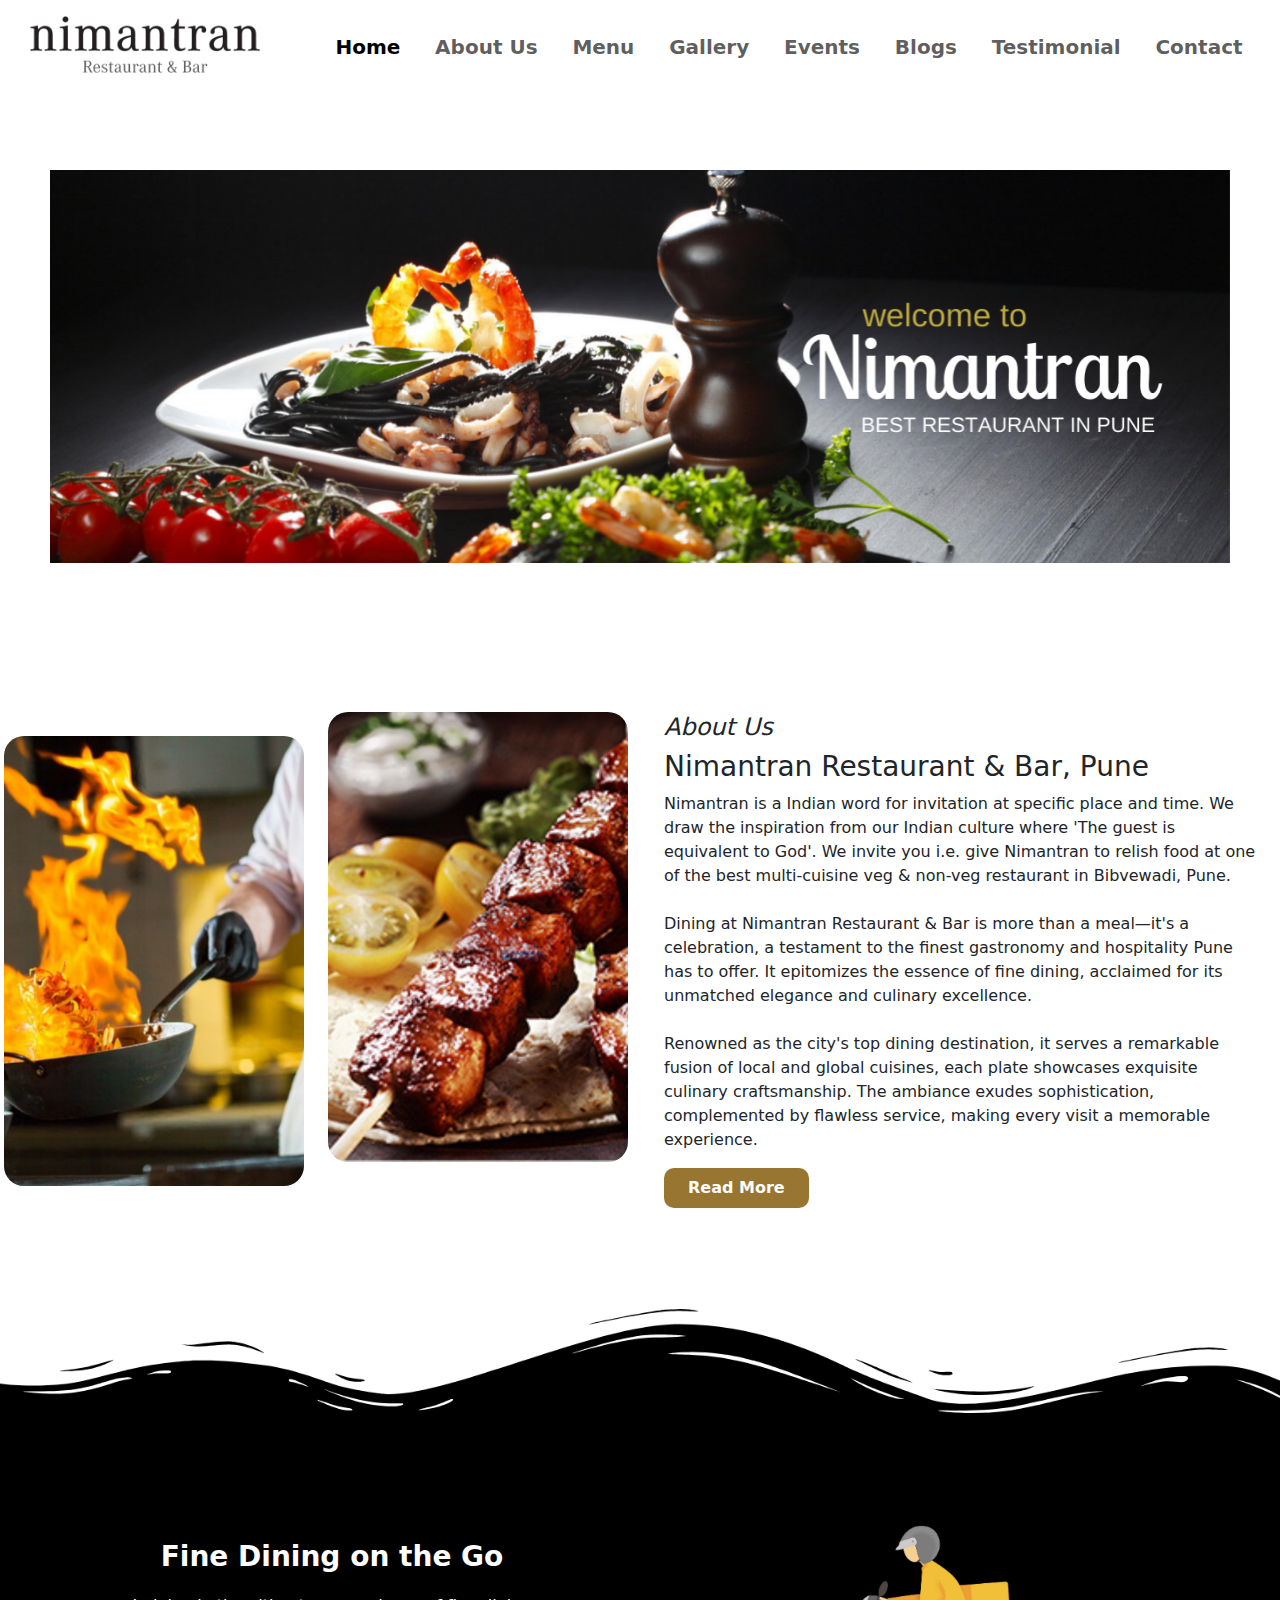
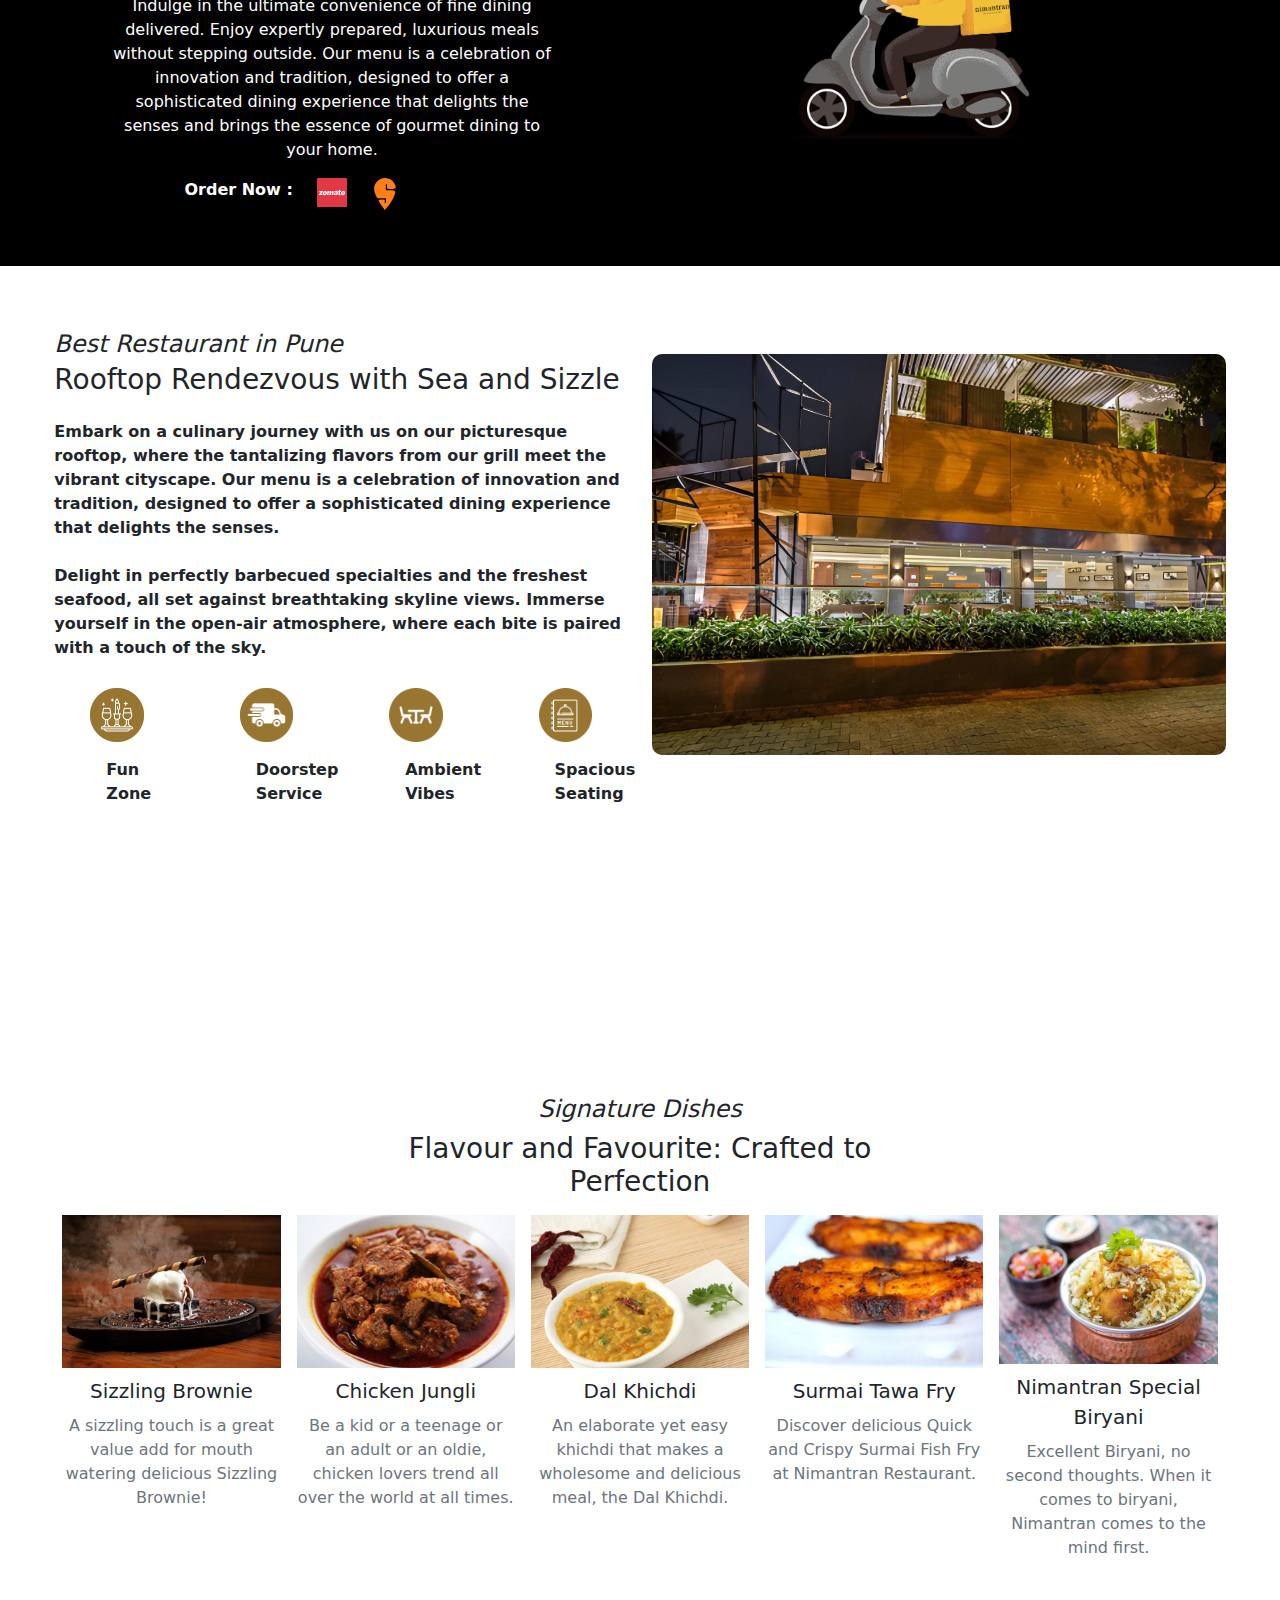
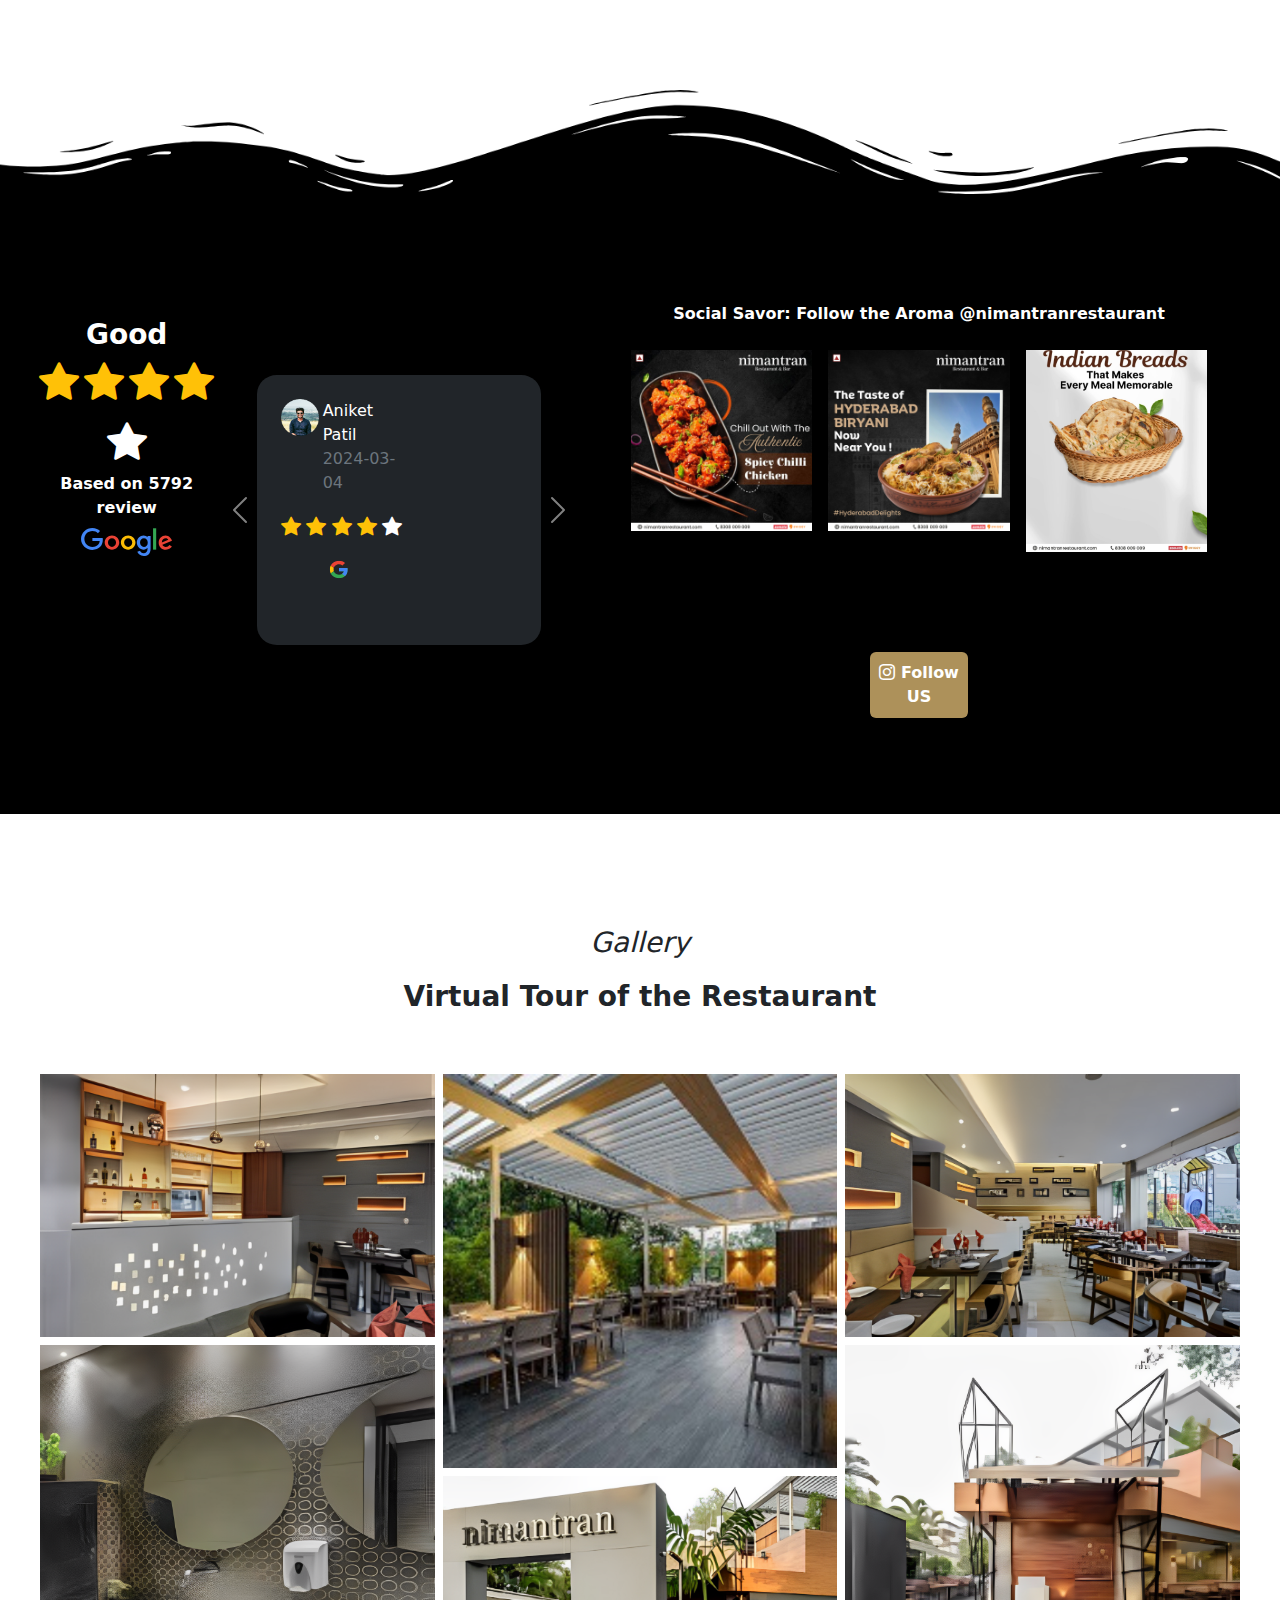
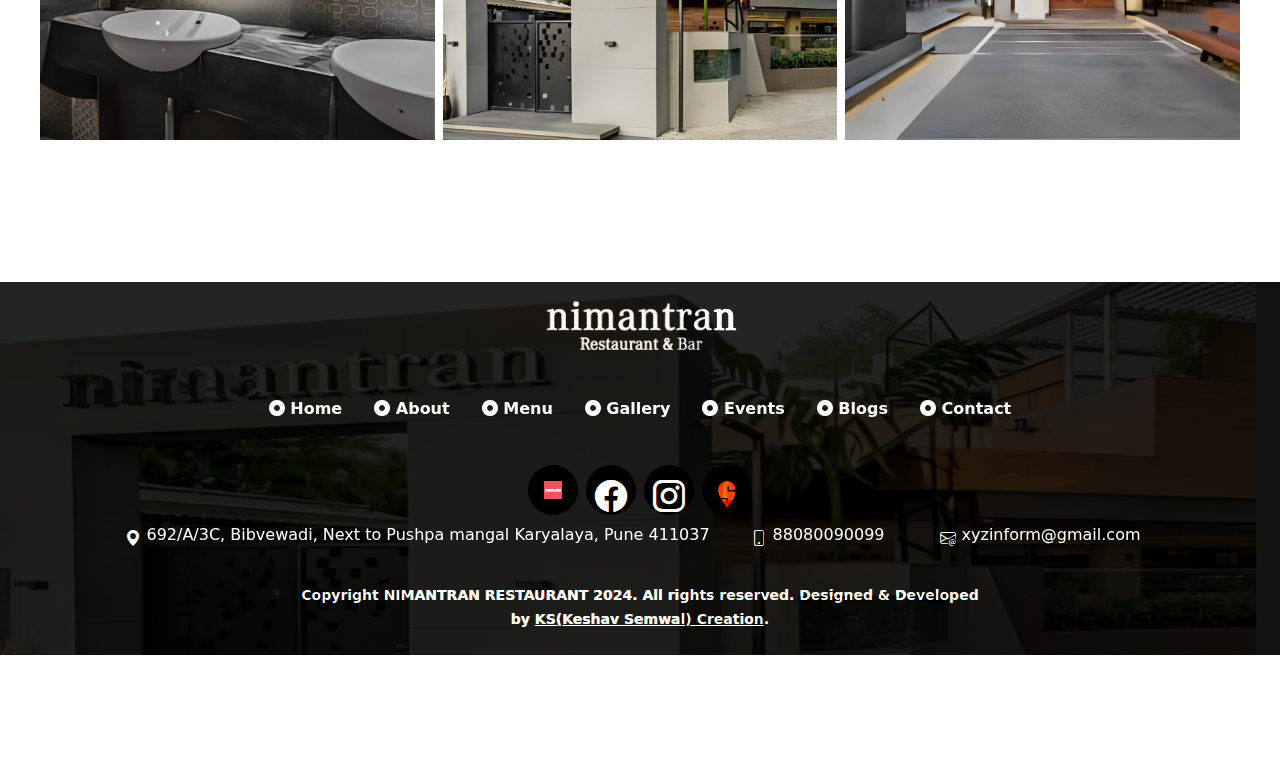
<file: PROJECT-1/Day5/index.html>
<!DOCTYPE html>
<html lang="en">
<head>
  <meta charset="UTF-8">
  <meta name="viewport" content="width=device-width, initial-scale=1.0">
  <title>Demo Website</title>
  <link href="https://cdn.jsdelivr.net/npm/bootstrap@5.3.3/dist/css/bootstrap.min.css" rel="stylesheet" integrity="sha384-QWTKZyjpPEjISv5WaRU9OFeRpok6YctnYmDr5pNlyT2bRjXh0JMhjY6hW+ALEwIH" crossorigin="anonymous">
  <script src="https://cdn.jsdelivr.net/npm/bootstrap@5.3.3/dist/js/bootstrap.bundle.min.js" integrity="sha384-YvpcrYf0tY3lHB60NNkmXc5s9fDVZLESaAA55NDzOxhy9GkcIdslK1eN7N6jIeHz" crossorigin="anonymous"></script>
  <script src="https://stackpath.bootstrapcdn.com/bootstrap/5.0.0-alpha1/js/bootstrap.min.js" integrity="sha384-oesi62hOLfzrys4LxRF63OJCXdXDipiYWBnvTl9Y9/TRlw5xlKIEHpNyvvDShgf/" crossorigin="anonymous"></script>
  <link rel="stylesheet" href="./style.css">
  <link rel="stylesheet" href="https://cdn.jsdelivr.net/npm/bootstrap-icons@1.11.3/font/bootstrap-icons.min.css">
</head>
<body>

    <div class="container-fluid p-0">
        <div class="row">

            <!-- Header section -->
             <div class="col-12 header-section p-2">
                <div class="row">

                    <div class="col-sm-3 col-5 text-center p-2 element1">
                        <img src="./Asset/10004.png" alt="" class="d-block w-75 m-auto ">  
                    </div>


                    <div class="col-sm-9 col-7">
                        <nav class="navbar navbar-expand-lg">
                            <button class="navbar-toggler button-nav" type="button" data-bs-toggle="collapse" data-bs-target="#navbarcollapse">
                                <span class="navbar-toggler-icon"></span>
                            </button>

                            <div class="collapse navbar-collapse" id="navbarcollapse">
                                <ul class="navbar-nav col-12 pt-2 m-auto">
                                    <li class="nav-item m-auto">
                                        <a href="#home" class="nav-link active fs-5 fw-bold"> Home </a>
                                    </li>
    
                                    <li class="nav-item m-auto">
                                        <a href="#about" class="nav-link  fs-5 fw-bold"> About Us</a>
                                    </li>
    
                                    <li class="nav-item m-auto">
                                        <a href="#menu" class="nav-link fs-5 fw-bold"> Menu </a>
                                    </li>
    
                                    <li class="nav-item m-auto">
                                        <a href="#gallery" class="nav-link  fs-5 fw-bold"> Gallery </a>
                                    </li>
    
                                    <li class="nav-item m-auto">
                                        <a href="#event" class="nav-link fs-5 fw-bold"> Events </a>
                                    </li>
    
                                    <li class="nav-item m-auto">
                                        <a href="#blog" class="nav-link  fs-5 fw-bold"> Blogs </a>
                                    </li>
    
                                    <li class="nav-item m-auto">
                                        <a href="#testimonial" class="nav-link  fs-5 fw-bold"> Testimonial </a>
                                    </li>
    
                                    <li class="nav-item m-auto">
                                        <a href="#contact" class="nav-link  fs-5 fw-bold"> Contact </a>
                                    </li>
                                </ul>
                            </div>

                            
                        </nav>
                    </div>



                </div>
             </div>


             <!-- section 1 -->
             <div class="col-md-11 col-12 m-auto p-xl-2 section1">
                <div class="carousel slide" data-bs-ride="carousel">
                    <div class="carousel-inner">
                        <div class="carousel-item active">
                            <img src="./Asset/10005.png" alt="" class="d-block w-100">
                        </div>

                        <div class="carousel-item">
                            <img src="./Asset/10006.png" alt="" class="d-block w-100">
                        </div>

                        <div class="carousel-item">
                            <img src="./Asset/10007.png" alt="" class="d-block w-100">
                        </div>

                        <div class="carousel-item">
                            <img src="./Asset/10008.png" alt="" class="d-block w-100">
                        </div>
                    </div>
                </div>
             </div>

             <!-- section 2 -->
              <div class="col-12 p-3 section2" id="about">
                    <div class="row">

                        <!-- first part -->
                         <div class="col-md-3 col-6 m-auto">
                            <img src="./Asset/10009.png" alt="" class="d-block w-100 mt-5 img1">
                         </div>

                         <!-- second part -->
                         <div class="col-md-3 col-6 m-auto">
                            <img src="./Asset/10011.png" alt="" class="d-block w-100 img2">
                         </div>

                         <!-- third part -->
                         <div class="col-md-6 col-12 pt-2 mt-5 p-lg-4 p-4">
                            <p class="h4 text-md-start text-center"><em>About Us</em></p>
                            <p class="h3 text-md-start text-center">Nimantran Restaurant & Bar, Pune</p>
                            <p class="text-justify">Nimantran is a Indian word for invitation at specific place and time. We draw the inspiration from our Indian culture where 'The guest is equivalent to God'. We invite you i.e. give Nimantran to relish food at one of the best multi-cuisine veg & non-veg restaurant in Bibvewadi, Pune. <br><br>
                                Dining at Nimantran Restaurant & Bar is more than a meal—it's a celebration, a testament to the finest gastronomy and hospitality Pune has to offer. It epitomizes the essence of fine dining, acclaimed for its unmatched elegance and culinary excellence. <br><br>
                                Renowned as the city's top dining destination, it serves a remarkable fusion of local and global cuisines, each plate showcases exquisite culinary craftsmanship. The ambiance exudes sophistication, complemented by flawless service, making every visit a memorable experience.
                            </p>

                            <button class="p-2 ps-4 pe-4 fw-bold text-white" style="background-color: #987631;">Read More</button>
                         </div>

                 
                          

                    </div>
              </div>

              <!-- section 3 -->
              <div class="col-12 section3 p-0">
                <img src="./Asset/10001.svg" alt="" class="d-block w-100 p-0 m-0" style="transform: rotateX(145deg);">
                 

                <div class="col-12 p-5 pt-xl-5 pt-1 m-0 d1 text-white">
                    <div class="row">

                    <!-- first part  -->
                        <div class="col-md-6 text-center pt-xl-5 pt-2 fpart">
                            <p class="fs-3 fw-bold mt-3">Fine Dining on the Go</p>

                            <div class="col-xl-9 col-12 m-auto fw-xl-bold para">
                                <p>Indulge in the ultimate convenience of fine dining delivered. Enjoy expertly prepared, luxurious meals without stepping outside. Our menu is a celebration of innovation and tradition, designed to offer a sophisticated dining experience that delights the senses and brings the essence of gourmet dining to your home.</p>
                            </div>

                            <div class="col-xl-6 col-md-8 col-sm-6 col-6 m-auto">
                                <div class="row">
                                    <div class="col-lg-5 col-md-6 col-6 fs-xl-5 fw-bold">
                                        <p>Order Now :</p>
                                    </div>

                                    <div class="col-sm-2 col-3">
                                        <a href="#">
                                            <img src="./Asset/10002.svg" alt="" class="img-fluid">
                                        </a>

                                    </div>

                                    <div class="col-sm-2 col-3">
                                        <a href="#">
                                            <img src="./Asset/10003.svg" alt="" class="img-fluid w-75">
                                        </a>
                                    </div>

                                </div>
                            </div>
                        </div>

                    <!-- Second part -->
                        <div class="col-md-6 scooter">
                            <div class="col-xl-11 col-12 sco">
                                <img src="./Asset/10048.png" alt="" class="d-block w-100">
                            </div>
                        </div>

                    </div>
                </div>
              </div>


              <!-- section 4 -->
               <div class="col-11 m-auto section4">
                    <div class="row">

                        <!-- column 1 -->
                        <div class="col-md-6 col-12 part1">
                            <p class="h4  mb-1 p1"><i>Best Restaurant in Pune</i></p>
                            <p class="h3 mb-4 p2">Rooftop Rendezvous with Sea and Sizzle</p>
                            <p class="fw-bold p3">Embark on a culinary journey with us on our picturesque rooftop, where the tantalizing flavors from our grill meet the vibrant cityscape. Our menu is a celebration of innovation and tradition, designed to offer a sophisticated dining experience that delights the senses. <br><br>
                                Delight in perfectly barbecued specialties and the freshest seafood, all set against breathtaking skyline views. Immerse yourself in the open-air atmosphere, where each bite is paired with a touch of the sky.
                            </p>


                            <div class="row r1" style="position: relative; top: -4vh;">

                                <div class="col-3 p-xl-5  p-4 pb-0 c1">
                                    <img src="./Asset/10012.png" alt="" class="img-fluid">
                                    <p class="text-center p-xl-3 pb-0 fw-bold">Fun <br> Zone</p>
                                </div>

                                <div class="col-3 p-xl-5 p-4 pb-0 c1">
                                    <img src="./Asset/10013.png" alt="" class="img-fluid">
                                    <p class="text-center p-xl-3 pb-0 fw-bold">Doorstep <br> Service</p>
                                </div>

                                <div class="col-3 p-xl-5 p-4 pb-0 c1">
                                    <img src="./Asset/10016.png" alt="" class="img-fluid">
                                    <p class="text-center p-xl-3 pb-0 fw-bold">Ambient <br> Vibes</p>
                                </div>

                                <div class="col-3 p-xl-5  p-4 pb-0 c1">
                                    <img src="./Asset/10017.png" alt="" class="img-fluid">
                                    <p class="text-center p-xl-3  pb-0 fw-bold">Spacious <br> Seating</p>
                                </div>
                            </div>
                        </div>

                        <!-- column 2 -->
                         <div class="col-md-6 part2">
                            <img src="./Asset/10064.png" alt="" class="img-fluid mt-4">
                         </div>

                    </div>
               </div>


               <!-- section 5 -->
                <div class="col-xl-11 m-auto section5" id="menu">
                    <div class="col-xl-6 col-12 m-auto text-center">
                        <p class="h4"><i>Signature Dishes</i></p>
                        <p class="h3">Flavour and Favourite: Crafted to Perfection</p>
                    </div>

                    <div class="col-md-12 col-sm-10 col-11 m-auto">
                        <div class="d-flex card-box">

                        <!-- element 1 ------------------>
                             <div class="text-center p-2 card1" style="width: 50%;" data-bs-toggle="modal" data-bs-target="#card-1">
                                <img src="./Asset/10021.png" alt="" class="img-fluid">
                                <p class="m-2 fs-5 p1"> Sizzling Brownie</p>
                                <p class="m-auto fw-lg-bold text-secondary">A sizzling touch is a great value add for mouth watering delicious Sizzling Brownie!</p>
                             </div>

                             <!-- modal start -->
                             <div class="modal" id="card-1">
                                <div class="modal-dialog">
                                  <div class="modal-content">
                                    <div class="modal-header">
                                      <h3 class="modal-title  text-danger text-center fw-bold w-100">Sizzling Brownie</h3>
                                      <button type="button" class="btn-close" data-bs-dismiss="modal" aria-label="Close"></button>
                                    </div>
                                    <div class="modal-body p-1">
                                        <img src="./Asset/10021.png" alt="" class="img-fluid">
                                    </div>
                                    <div class="modal-footer m-auto">
                                        <button type="button" class="btn btn-success">Order Now</button>
                                      <button type="button" class="btn btn-danger" data-bs-dismiss="modal"> Close</button>
                                    </div>
                                  </div>
                                </div>
                              </div>

                              

                        <!-- element 2 ----------------->
                             <div class="text-center p-2 card1" style="width: 50%;"  data-bs-toggle="modal" data-bs-target="#card-2">
                                
                                <img src="./Asset/10022.png" alt="" class="img-fluid">
                                
                            
                                <p class="m-2 fs-5 p1"> Chicken Jungli</p>
                                <p class="fw-lg-bold text-secondary">Be a kid or a teenage or an adult or an oldie, chicken lovers trend all over the world at all times.</p>
                             </div>


                             <div class="modal" id="card-2">
                                <div class="modal-dialog">
                                  <div class="modal-content">
                                    <div class="modal-header">
                                      <h3 class="modal-title  text-danger text-center fw-bold w-100">Chicken Jungli</h3>
                                      <button type="button" class="btn-close" data-bs-dismiss="modal" aria-label="Close"></button>
                                    </div>
                                    <div class="modal-body p-1">
                                        <img src="./Asset/10022.png" alt="" class="img-fluid">
                                    </div>
                                    <div class="modal-footer m-auto">
                                        <button type="button" class="btn btn-success">Order Now</button>
                                      <button type="button" class="btn btn-danger" data-bs-dismiss="modal"> Close</button>
                                    </div>
                                  </div>
                                </div>
                              </div>


                        <!-- element 3 ----------------------------->
                             <div class=" text-center p-2 card1" style="width: 50%;" data-bs-toggle="modal" data-bs-target="#card-3">
                                <img src="./Asset/10023.png" alt="" class="img-fluid">
                                <p class="m-2 fs-5 p1"> Dal Khichdi</p>
                                <p class="fw-lg-bold text-secondary">An elaborate yet easy khichdi that makes a wholesome and delicious meal, the Dal Khichdi.</p>
                             </div>

                             <div class="modal" id="card-3">
                                <div class="modal-dialog">
                                  <div class="modal-content">
                                    <div class="modal-header">
                                      <h3 class="modal-title  text-danger text-center fw-bold w-100">Dal Khichdi</h3>
                                      <button type="button" class="btn-close" data-bs-dismiss="modal" aria-label="Close"></button>
                                    </div>
                                    <div class="modal-body p-1">
                                        <img src="./Asset/10023.png" alt="" class="img-fluid">
                                    </div>
                                    <div class="modal-footer m-auto">
                                        <button type="button" class="btn btn-success">Order Now</button>
                                      <button type="button" class="btn btn-danger" data-bs-dismiss="modal"> Close</button>
                                    </div>
                                  </div>
                                </div>
                              </div>

                        <!-- element 4 ------------------------------>
                             <div class=" text-center p-2 card1" style="width: 50%;" data-bs-toggle="modal" data-bs-target="#card-4">
                                <img src="./Asset/10024.png" alt="" class="img-fluid">
                                <p class="m-2 fs-5 p1"> Surmai Tawa Fry</p>
                                <p class="fw-lg-bold text-secondary">Discover delicious Quick and Crispy Surmai Fish Fry at Nimantran Restaurant.</p>
                             </div>

                             <div class="modal" id="card-4">
                                <div class="modal-dialog">
                                  <div class="modal-content">
                                    <div class="modal-header">
                                      <h3 class="modal-title  text-danger text-center fw-bold w-100">Surmai Tawa Fry</h3>
                                      <button type="button" class="btn-close" data-bs-dismiss="modal" aria-label="Close"></button>
                                    </div>
                                    <div class="modal-body p-1">
                                        <img src="./Asset/10024.png" alt="" class="img-fluid">
                                    </div>
                                    <div class="modal-footer m-auto">
                                        <button type="button" class="btn btn-success">Order Now</button>
                                      <button type="button" class="btn btn-danger" data-bs-dismiss="modal"> Close</button>
                                    </div>
                                  </div>
                                </div>
                              </div>





                        <!-- element 5 ------------------------------>
                             <div class="text-center p-2 card1" style="width: 50%;" data-bs-toggle="modal" data-bs-target="#card-5">
                                <img src="./Asset/10025.jpg" alt="" class="img-fluid">
                                <p class="m-2 fs-5 p1"> Nimantran Special Biryani</p>
                                <p class="fw-lg-bold text-secondary">Excellent Biryani, no second thoughts. When it comes to biryani, Nimantran comes to the mind first.</p>
                             </div>

                             <div class="modal" id="card-5">                                
                                <div class="modal-dialog">
                                  <div class="modal-content">
                                    <div class="modal-header">
                                      <h3 class="modal-title  text-danger text-center fw-bold w-100">Nimantran Special Biryani</h3>
                                      <button type="button" class="btn-close" data-bs-dismiss="modal" aria-label="Close"></button>
                                    </div>
                                    <div class="modal-body p-1">
                                        <img src="./Asset/10025.jpg" alt="" class="img-fluid">
                                    </div>
                                    <div class="modal-footer m-auto">
                                        <button type="button" class="btn btn-success">Order Now</button>
                                      <button type="button" class="btn btn-danger" data-bs-dismiss="modal"> Close</button>
                                    </div>
                                  </div>
                                </div>
                              </div>

                        </div>
                    </div>
                </div>



                <!-- Section 6 -->
                 <div class="col-12 section6 p-0" id="blog">
                    <img src="./Asset/10001.svg" alt="" class="d-block w-100" style="transform: rotateX(145deg);">

                    <div class="col-12 p-xl-5 p-4 text-white c1" style="overflow: hidden; position: relative; top: -2vh; background-color: black;">
                        <div class="row pt-5 pb-xl-5">

                            <!-- Part 1 -->
                            <div class="col-md-2 col-sm-6 col-12 text-center part1">
                                <p>
                                    <p class="h3 m-0 fw-bold">Good</p>
                                    <i class="bi bi-star-fill fs-xl-2 fs-lg-4 fs-md-5 fs-sm-2 fs-1 text-warning"></i>
                                    <i class="bi bi-star-fill fs-xl-2 fs-lg-4 fs-md-5 fs-sm-2 fs-1 text-warning"></i>
                                    <i class="bi bi-star-fill fs-xl-2 fs-lg-4 fs-md-5 fs-sm-2 fs-1 text-warning"></i>
                                    <i class="bi bi-star-fill fs-xl-2 fs-lg-4 fs-md-5 fs-sm-2 fs-1 text-warning"></i>
                                    <i class="bi bi-star-fill fs-xl-2 fs-lg-4 fs-md-5 fs-sm-2 fs-1 text-white"></i> <br>
                                    <span class="fw-bold">Based on 5792 review</span><br>
                                    <img src="./Asset/10034.svg" alt="" class="img-fluid w-50 mt-2">

                                    
                                </p>
                            </div>

                            <!-- Part 2 -->
                             <div class="col-xl-3 col-md-4 col-sm-6 col-11 ms-xl-3 part2 m-auto">

                                <div class="carousel slide" data-bs-ride="carousel" id="profile">
                                    <div class="carousel-inner">

                                        <!-- first element -->
                                        <div class="carousel-item active">
                                            <div class="bg-dark p-4 citem1" style="height: 30vh; border-radius: 7%;">

                                                <div class="row ">
                                                    <div class="col-xl-8 col-10">

                                                        <!-- part 1 -->
                                                        <div class="col-12" style="display: flex;">
                                                            <div class="col-xl-3 col-2">
                                                                <img src="./Asset/10037.png" alt="" class="img-fluid w-100">
                                                            </div>
    
                                                            <div class="col-6 ms-1">
                                                                <p class="text-white fw-xl-bold">
                                                                    Aniket Patil <br>
                                                                    <span class="text-secondary">2024-03-04</span>      
                                                                </p>
                                                            </div>
                                                        </div>

                                                        <!-- part 2 -->
                                                         <div class="col-12">
                                                            <p>
                                                                <i class="bi bi-star-fill fs-5 text-warning"></i>
                                                                <i class="bi bi-star-fill fs-5 text-warning"></i>
                                                                <i class="bi bi-star-fill fs-5 text-warning"></i>
                                                                <i class="bi bi-star-fill fs-5 text-warning"></i>
                                                                <i class="bi bi-star-fill fs-5 text-white"></i>
                                                            </p>
                                                         </div>
                                                    </div>

                                                   

                                                    <div class="col-2 ms-xl-5">
                                                        <img src="./Asset/10060.svg" alt="" class="img-fluid">
                                                    </div>
                                                </div>





                                            </div>
                                        </div>

                                        <!-- second element -->
                                        <div class="carousel-item">
                                            <div class="bg-dark p-4" style="height: 30vh; border-radius: 7%;">

                                                <div class="row ">
                                                    <div class="col-xl-8 col-10">

                                                        <!-- part 1 -->
                                                        <div class="col-12" style="display: flex;">
                                                            <div class="col-xl-3 col-2">
                                                                <img src="./Asset/10038.png" alt="" class="img-fluid w-100">
                                                            </div>
    
                                                            <div class="col-8 ms-1">
                                                                <p class="text-white fw-xl-bold">
                                                                    Vishal Dabhade <br>
                                                                    <span class="text-secondary">2024-03-04</span>    
                                                                </p>
                                                            </div>
                                                        </div>
                                                    </div>

                                                   

                                                    <div class="col-2 ms-xl-5">
                                                        <img src="./Asset/10060.svg" alt="" class="img-fluid">
                                                    </div>
                                                </div>

                                                 <!-- part 2 -->
                                                 <div class="col-12">
                                                    <p>
                                                        <i class="bi bi-star-fill fs-5 text-warning"></i>
                                                        <i class="bi bi-star-fill fs-5 text-warning"></i>
                                                        <i class="bi bi-star-fill fs-5 text-warning"></i>
                                                        <i class="bi bi-star-fill fs-5 text-warning"></i>
                                                        <i class="bi bi-star-fill fs-5 text-white"></i> <br>
                                                        <span class="text-white fw-xl-bold">Good vegetarian option
                                                            Prefer when it's a family function or large group</span>
                                                    </p>
                                                 </div>





                                            </div>
                                        </div>

                                        <!-- third element -->
                                        <div class="carousel-item">
                                            <div class="bg-dark p-4" style="height: 30vh; border-radius: 7%;">

                                                <div class="row ">
                                                    <div class="col-xl-8 col-10">

                                                        <!-- part 1 -->
                                                        <div class="col-12" style="display: flex;">
                                                            <div class="col-xl-3 col-2">
                                                                <img src="./Asset/10039.png" alt="" class="img-fluid w-100">
                                                            </div>
    
                                                            <div class="col-8 ms-1">
                                                                <p class="text-white fw-xl-bold">
                                                                    Anusri Powar <br>
                                                                    <span class="text-secondary">2024-03-03</span>    
                                                                </p>
                                                            </div>
                                                        </div>
                                                    </div>

                                                   

                                                    <div class="col-2 ms-xl-5">
                                                        <img src="./Asset/10060.svg" alt="" class="img-fluid">
                                                    </div>
                                                </div>

                                                 <!-- part 2 -->
                                                 <div class="col-12">
                                                    <p>
                                                        <i class="bi bi-star-fill fs-5 text-warning"></i>
                                                        <i class="bi bi-star-fill fs-5 text-warning"></i>
                                                        <i class="bi bi-star-fill fs-5 text-warning"></i>
                                                        <i class="bi bi-star-fill fs-5 text-warning"></i>
                                                        <i class="bi bi-star-fill fs-5 text-warning"></i>
                                                    </p>
                                                 </div>





                                            </div>
                                        </div>

                                        <!-- fourth element -->
                                        <div class="carousel-item">
                                            <div class="bg-dark p-4" style="height: 30vh; border-radius: 7%;">

                                                <div class="row ">
                                                    <div class="col-xl-8 col-10">

                                                        <!-- part 1 -->
                                                        <div class="col-12" style="display: flex;">
                                                            <div class="col-xl-3 col-2">
                                                                <img src="./Asset/10040.png" alt="" class="img-fluid w-100">
                                                            </div>
    
                                                            <div class="col-8 ms-1">
                                                                <p class="text-white fw-xl-bold">
                                                                    Pragati Kamble <br>
                                                                    <span class="text-secondary">2024-02-29</span>    
                                                                </p>
                                                            </div>
                                                        </div>
                                                    </div>

                                                   

                                                    <div class="col-2 ms-xl-5">
                                                        <img src="./Asset/10060.svg" alt="" class="img-fluid">
                                                    </div>
                                                </div>

                                                 <!-- part 2 -->
                                                 <div class="col-12">
                                                    <p>
                                                        <i class="bi bi-star-fill fs-5 text-warning"></i>
                                                        <i class="bi bi-star-fill fs-5 text-warning"></i>
                                                        <i class="bi bi-star-fill fs-5 text-warning"></i>
                                                        <i class="bi bi-star-fill fs-5 text-warning"></i>
                                                        <i class="bi bi-star-fill fs-5 text-warning"></i>
                                                    </p>
                                                 </div>





                                            </div>
                                        </div>
                                    </div>



                                    <button class="carousel-control-prev" type="button" data-bs-target="#profile" data-bs-slide="prev" style="position: absolute; left: -3vw;">
                                        <span class="carousel-control-prev-icon" aria-hidden="true"></span>
                                        <span class="visually-hidden">Previous</span>
                                    </button>
                                    <button class="carousel-control-next" type="button" data-bs-target="#profile" data-bs-slide="next" style="position: absolute; right: -3vw;">
                                        <span class="carousel-control-next-icon" aria-hidden="true"></span>
                                        <span class="visually-hidden">Next</span>
                                    </button>


                                </div>


                             </div>


                            <!-- part 3 -->
                             <div class="col-md-6 col-sm-10 col-11 m-auto part3" >

                                <div class="col-12 text-center fs-sm-4 fw-bold">
                                    <p>Social Savor: Follow the Aroma @nimantranrestaurant</p>
                                </div>

                                <div style="display:flex;" class="image">
                                    <div class="col-4 p-xl-2 p-1">
                                        <img src="./Asset/10041.jpg" alt="" class="img-fluid">
                                    </div>

                                    <div class="col-4 p-xl-2 p-1">
                                        <img src="./Asset/10042.jpg" alt="" class="img-fluid">
                                    </div>
                                    
                                    
                                    <div class="col-4 p-xl-2 p-1 img3" style="height: 31.8vh; overflow: hidden;">
                                        <img src="./Asset/10062.jpg" alt="" class="img-fluid" style="object-position:0px -120px ;">
                                    </div>

                                </div>

                                <div class="col-xl-2 col-sm-4 col-4 m-auto mt-xl-4  button-clr">
                                    <button class="p-lg-2 btn text-white fw-bold" style="background-color: #AD915A;">
                                        <span><i class="bi bi-instagram"></i> Follow US</span>
                                    </button>
                                </div>

                             </div>



                        </div>
                    </div>

                 </div>


                 <!-- Section 7 -->

                 <div class="col-12 section7" id="gallery">

                    <div class="col-12 text-center">
                        <p class="fs-3"><i>Gallery</i></p>
                        <p class="h3 fw-bold">Virtual Tour of the Restaurant</p>
                    </div>

                    <div class="col-12 p-xl-5 p-3 mt-1" style="overflow: hidden;">
                        <div class="row">

                            <!-- first part -->
                             <div class="col-sm-4  col-12 p-0">
                                <div class="p-sm-1 p-2">
                                    <img src="./Asset/10049.png" alt="" class="img-fluid">
                                </div>
                                    
                                <div class="p-sm-1 p-2">
                                    <img src="./Asset/10052.png" alt="" class="img-fluid">
                                </div>
                             </div>

                             <!-- second part -->
                             <div class="col-sm-4 col-12 p-0">
                                <div class="p-sm-1 p-2">
                                    <img src="./Asset/10050.png" alt="" class="img-fluid">
                                </div>
                                    
                                <div class="p-sm-1 p-2">
                                    <img src="./Asset/10054.png" alt="" class="img-fluid">
                                </div>
                             </div>


                             <!-- second part -->
                             <div class="col-sm-4 col-12 p-0">
                                <div class="p-sm-1 p-2">
                                    <img src="./Asset/10051.png" alt="" class="img-fluid">
                                </div>
                                    
                                <div class="p-sm-1 p-2">
                                    <img src="./Asset/10053.png" alt="" class="img-fluid">
                                </div>
                             </div>





                        </div>

                    </div>



                 </div>


                 <!-- Section 8 -->
                 <div class="col-12 section8" id="contact">
                    <div class="row">
                        <img src="./Asset/10054.png" alt="" class="d-block w-100 img1">

                        <div class="col-12 p-3 part1">

                            <!-- part 1 -->
                            <div class="col-xl-3 col-md-5 col-7 m-auto text-center">
                                <img src="./Asset/10047.png" alt="" class="d-block w-75 m-auto">
                            </div>
        
                            <!-- part 2 -->
        
                            <div class="col-xl-9 col-lg-10 col-12 m-auto p-md-3 part2">
                                <nav class="navbar navbar-expand">
                                    <ul class="navbar-nav m-auto">
        
                                        <!-- first -->
                                        <li class="nav-item p-md-2 text-center">
                                            <a href="#home" class="nav-link text-white fw-bold">
                                                <i class="bi bi-record-circle-fill"></i> Home
                                            </a>
                                        </li>
        
        
                                        <!-- second -->
                                        <li class="nav-item p-md-2 text-center">
                                            <a href="#about" class="nav-link text-white fw-bold">
                                                <i class="bi bi-record-circle-fill"></i> About
                                            </a>
                                        </li>
        
                                        <!-- third -->
                                        <li class="nav-item p-md-2 text-center">
                                            <a href="#menu" class="nav-link text-white fw-bold">
                                                <i class="bi bi-record-circle-fill"></i> Menu
                                            </a>
                                        </li>
        
                                        <!-- fourth -->
                                        <li class="nav-item p-md-2 text-center">
                                            <a href="#gallery" class="nav-link text-white fw-bold">
                                                <i class="bi bi-record-circle-fill"></i> Gallery
                                            </a>
                                        </li>
        
                                        <!-- fifth -->
                                        <li class="nav-item p-md-2 text-center">
                                            <a href="#event" class="nav-link text-white fw-bold">
                                                <i class="bi bi-record-circle-fill"></i> Events
                                            </a>
                                        </li>
        
        
                                        <!-- sixth -->
                                        <li class="nav-item p-md-2 text-center">
                                            <a href="#blog" class="nav-link text-white fw-bold">
                                                <i class="bi bi-record-circle-fill"></i> Blogs
                                            </a>
                                        </li>
        
        
                                        <!-- seventh -->
                                        <li class="nav-item p-md-2 text-center">
                                            <a href="#contact" class="nav-link text-white fw-bold">
                                                <i class="bi bi-record-circle-fill"></i>  Contact
                                            </a>
                                        </li>
        
        
        
        
        
        
        
        
        
                                    </ul>
                                </nav>
                            </div>
        
        
                            <!-- part 3 -->
                             <div class="col-xl-5 col-7 m-auto part3">
                                <div class="col-6 m-auto">
                                    <div style="display: flex; justify-content: center;">
        
                                        <!-- element 1 -->
                                         
                                            <div class="bg-black p-lg-3 p-2 m-1 d" style="width: 50px ; height: 50px; border-radius: 50%;">
                                                <img src="./Asset/10002.svg" alt="" class="d-block w-100 m-auto">
                                            </div>
            
                                         <!-- element 2 -->
                                            <div class="bg-black text-white p-xl-2 p-lg-1 text-center m-1 i1 d" style="width: 50px ; height: 50px; border-radius: 50%;">
                                                <i class="bi bi-facebook fs-lg-4 fs-md-3 fs-2"></i>
                                            </div>
                                   
            
                                         <!-- element 3 -->
                                            <div class="bg-black p-xl-2 p-lg-1 text-center text-white m-1 i2 d" style="width: 50px ; height: 50px; border-radius: 50%;">
                                                <i class="bi bi-instagram fs-md-4 fs-2"></i>
                                            </div>
                                    
            
                                         <!-- element 4 -->
                                    
                                            <div class="bg-black p-lg-3 p-2 m-1 d " style="width: 50px ; height: 50px; border-radius: 50%;">
                                                <img src="./Asset/10003.svg" alt="" class="d-block w-100 m-auto">
                                            </div>
                                  
            
                                    </div>
                                </div>
                             </div>
        
        
                             <!-- Part 4 -->
                              <div class="col-xl-10 col-12 text-white m-auto part4">
        
                                <!-- row 1  -->
                                <div class="row p-md-2 r1">
        
                                    <!-- element 1 -->
                                     <div class="col-md-7 col-12 text-center ele1">
                                        <p class="fw-xl-bold ">
                                            <i class="bi bi-geo-alt-fill fs-lg-4"></i>
                                            <span style="position: relative; top: -0.5vh;">692/A/3C, Bibvewadi, Next to Pushpa mangal Karyalaya, Pune 411037</span>
                                        </p>
                                     </div>
        
        
                                     <!-- element 2 -->
                                     <div class="col-md-2 col-sm-11 ele1 text-center">
                                        <p class="fw-xl-bold">
                                            <i class="bi bi-phone fs-lg-4"></i>
                                            <span style="position: relative; top: -0.5vh;">88080090099</span>
                                        </p>
                                     </div>
        
                                     <!-- element 3 -->
                                     <div class="col-md-3 col-sm-11 ele1 text-center">
                                        <p class="fw-xl-bold">
                                            <i class="bi bi-envelope-at fs-lg-4"></i>
                                            <span style="position: relative; top: -0.5vh;">xyzinform@gmail.com</span>
                                        </p>
                                     </div>
                                     
                                    
                                    
                                    
                                </div>
        
                                <!-- row 2 -->
        
                                <div class="col-xl-8 col-lg-11 col-12 m-auto p-2 fw-bold text-center">
                                    <small>Copyright NIMANTRAN RESTAURANT 2024. All rights reserved. Designed & Developed by <ins>KS(Keshav Semwal) Creation</ins>.</small>
                                </div>
        
        
        
                              </div>
        
        
        
        
        
                         </div>
                    </div>
                    
                 </div>
                 


        </div>

    </div>


</body>
</html>
</file>
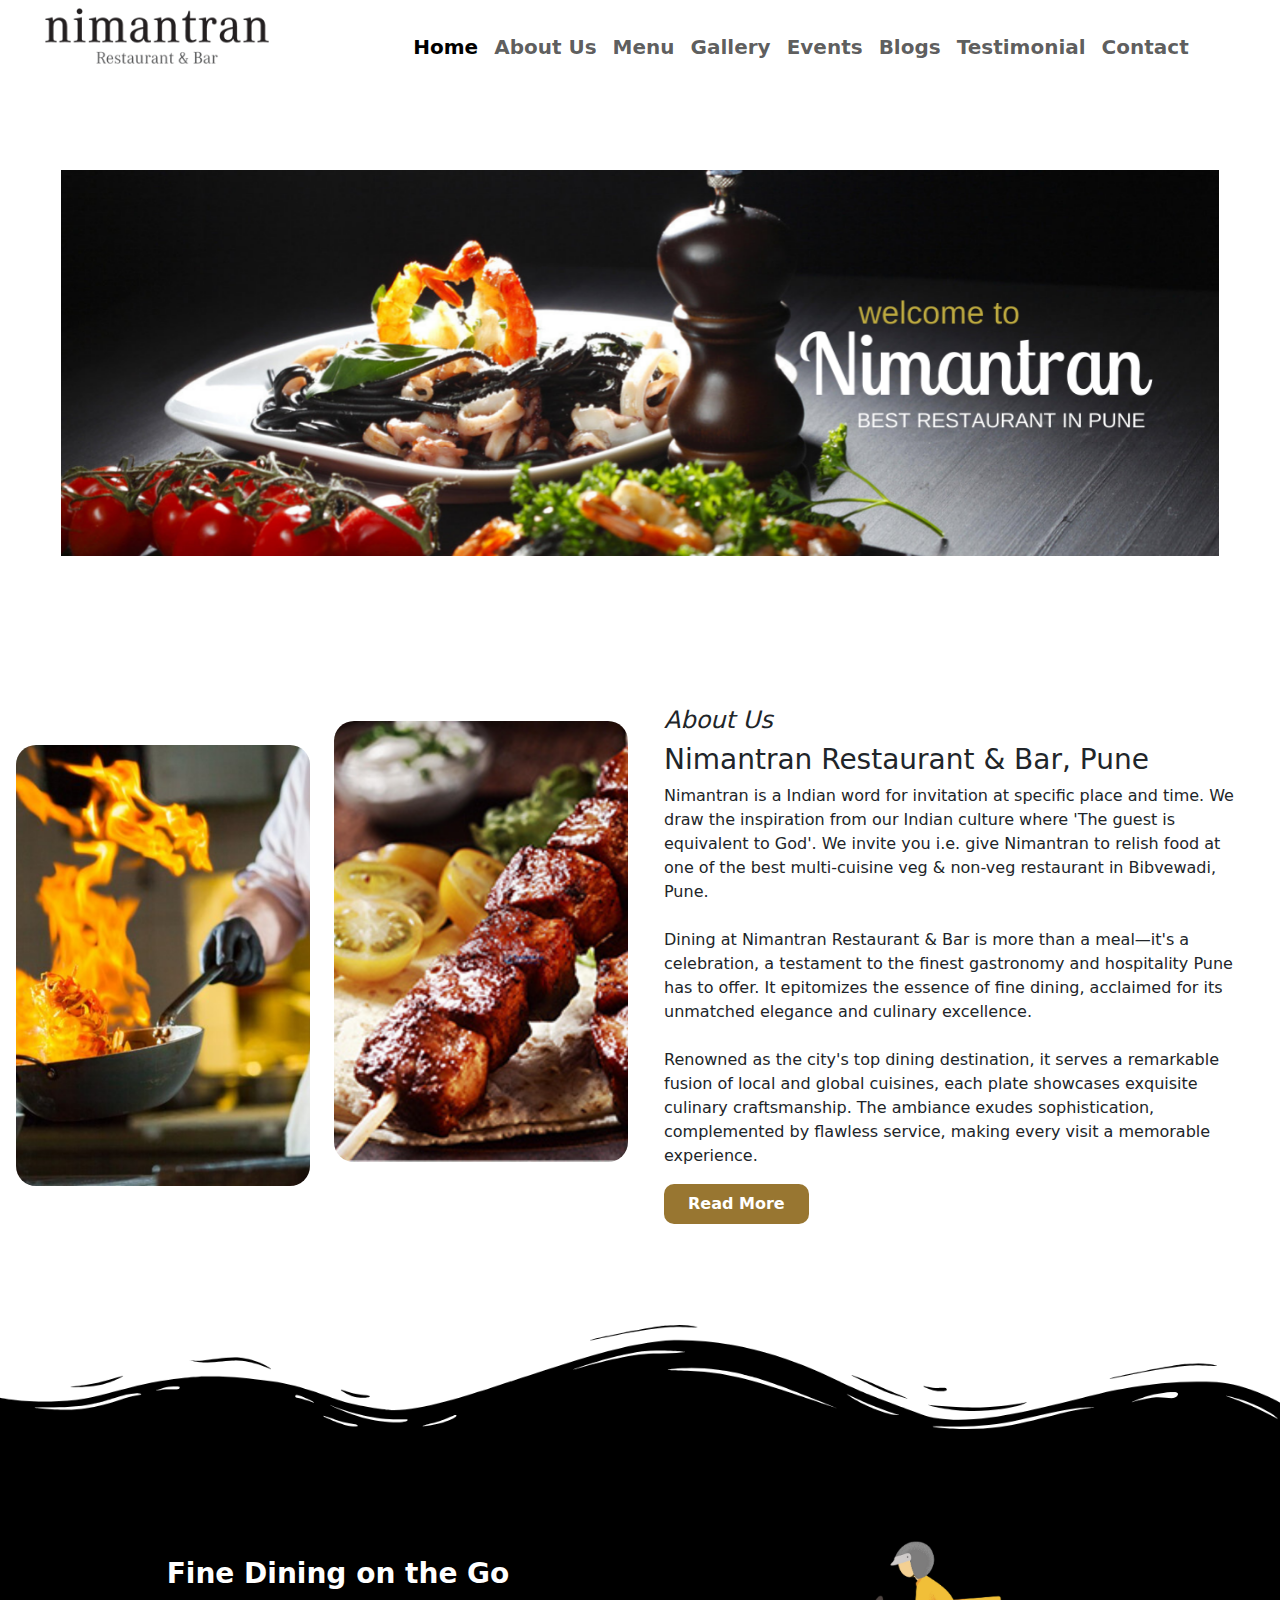
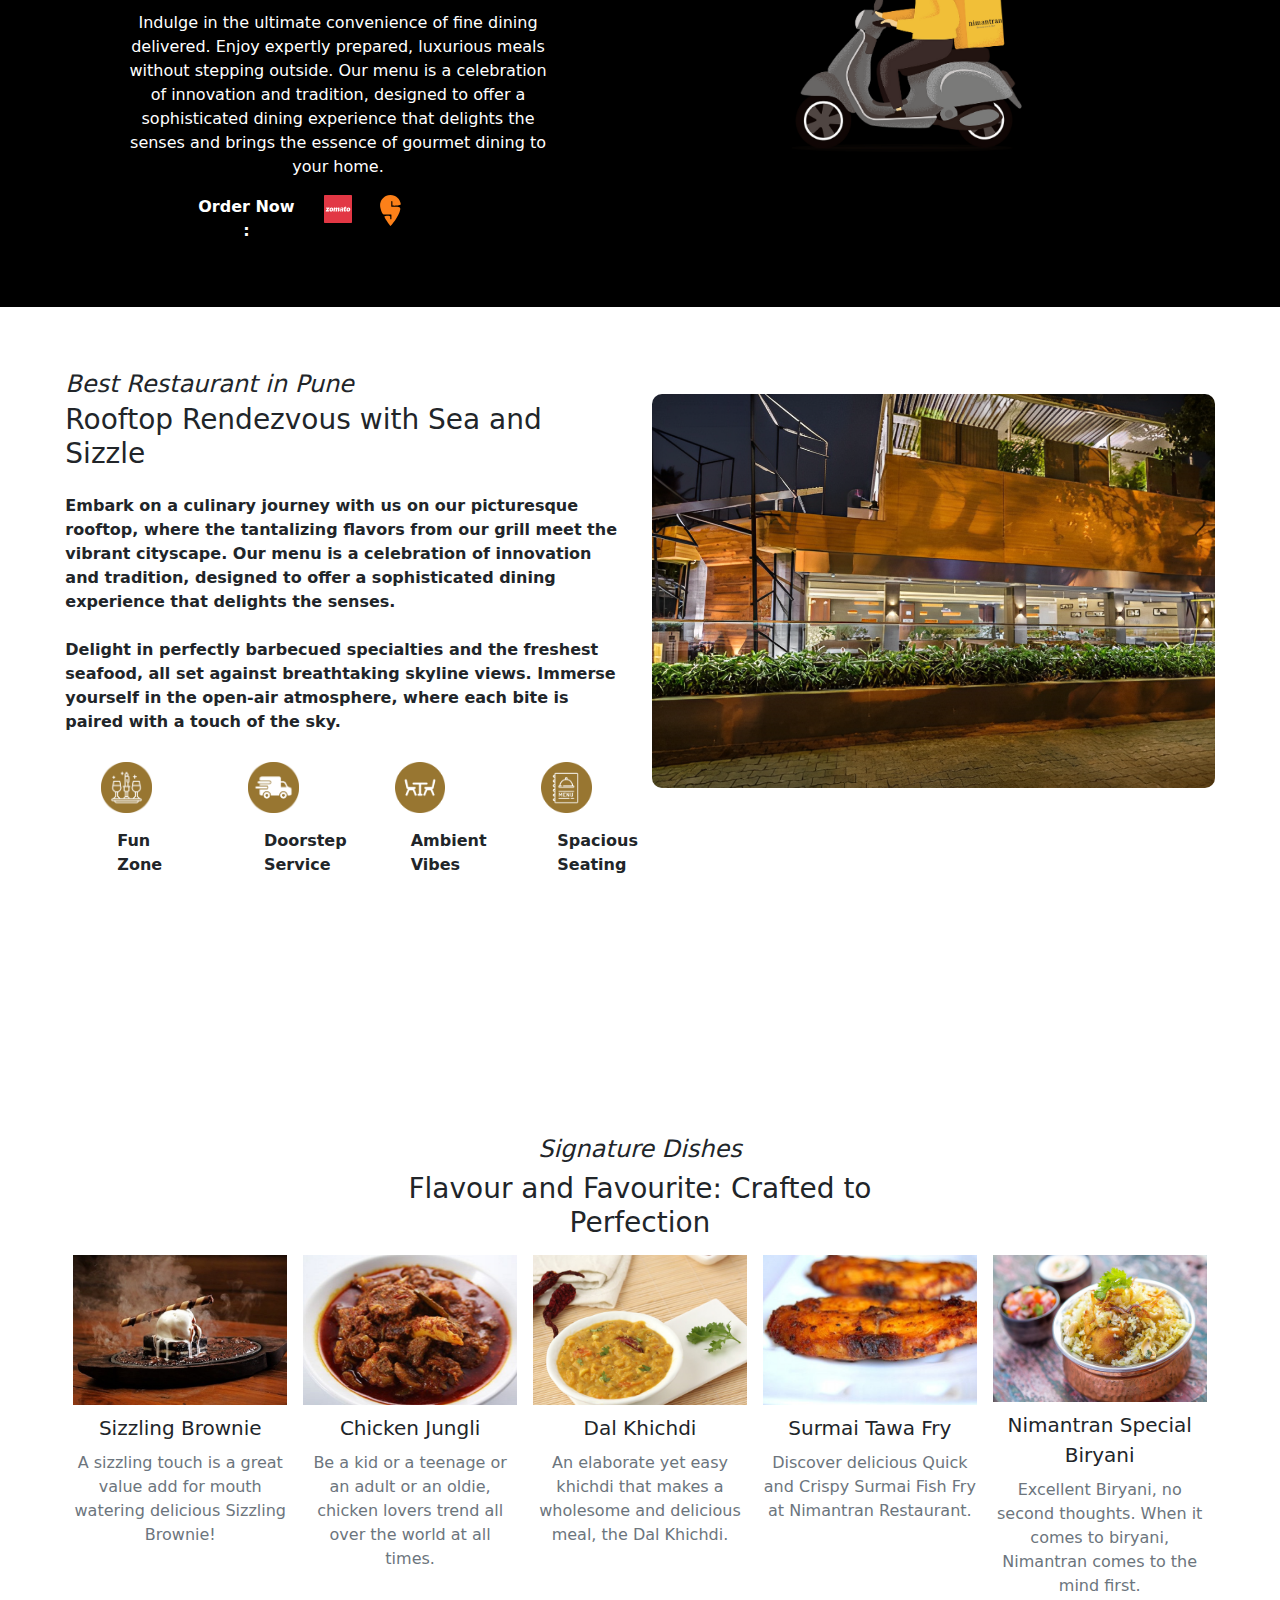
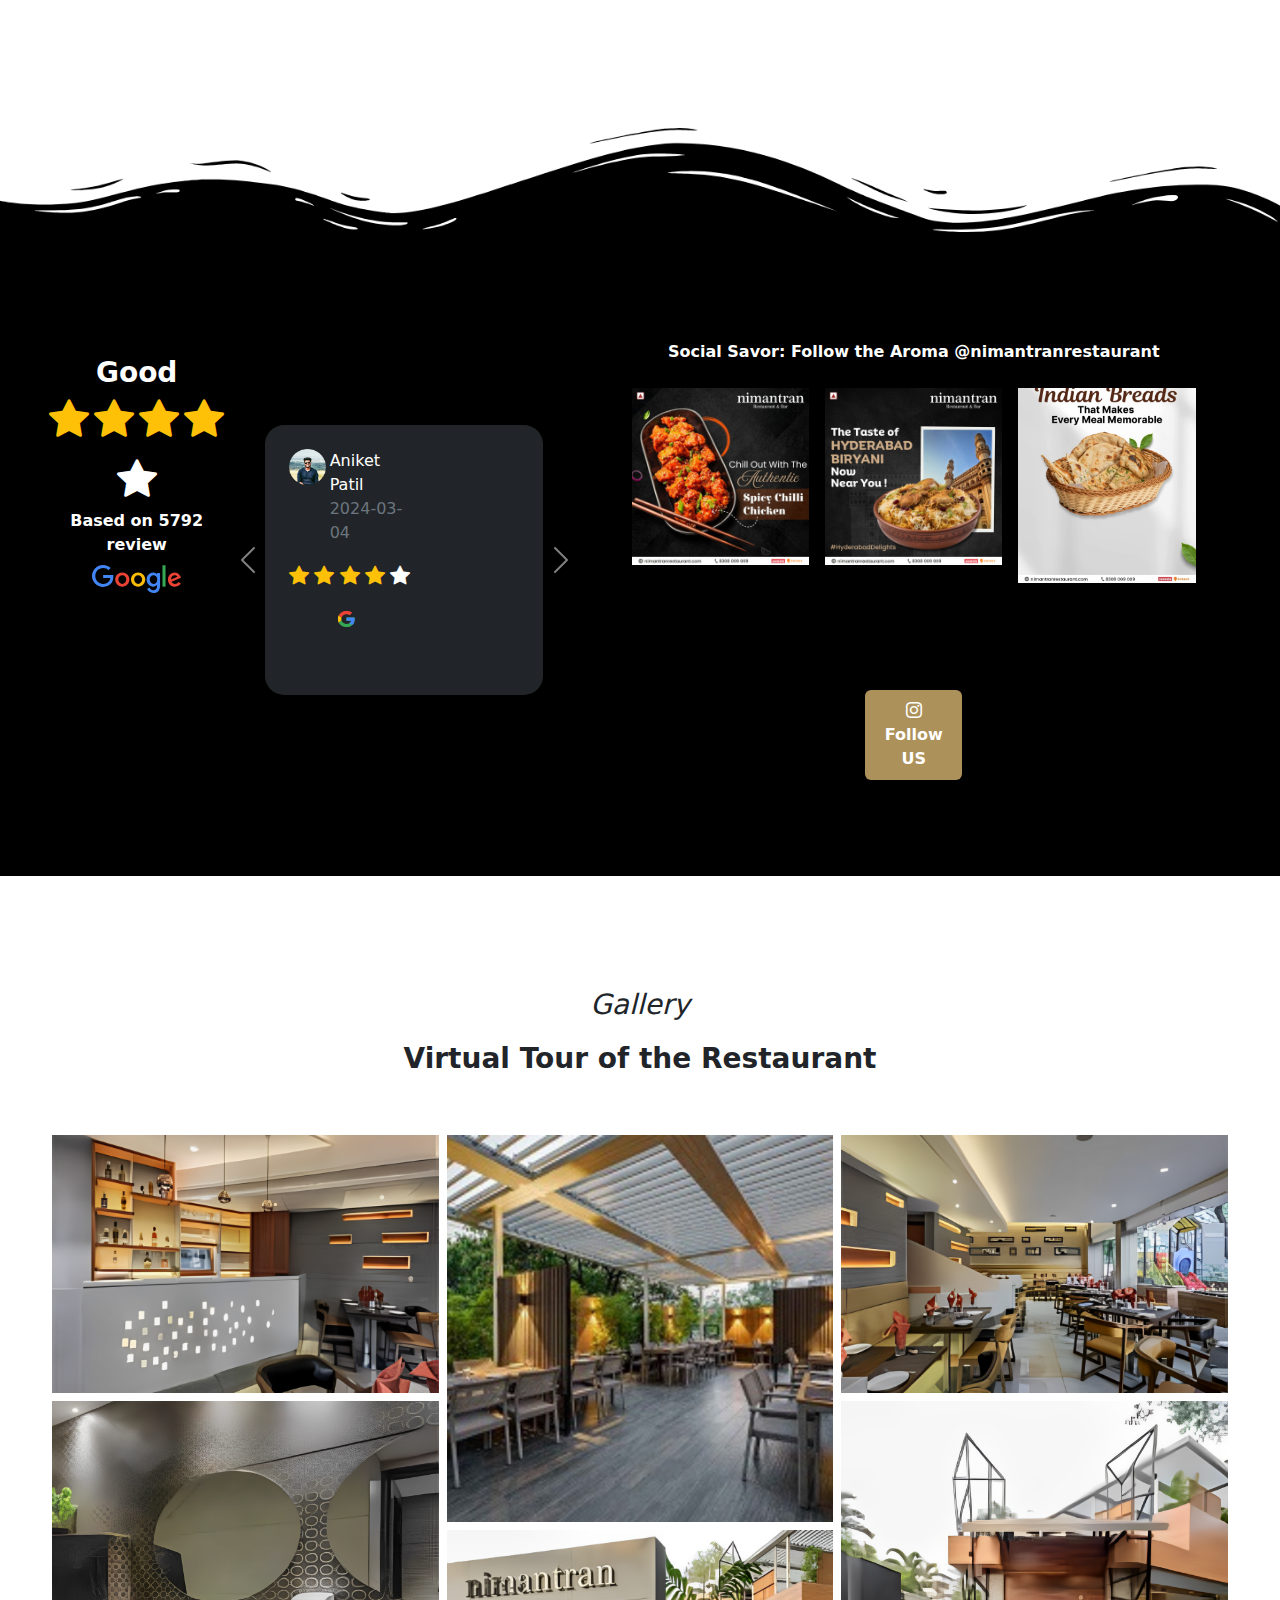
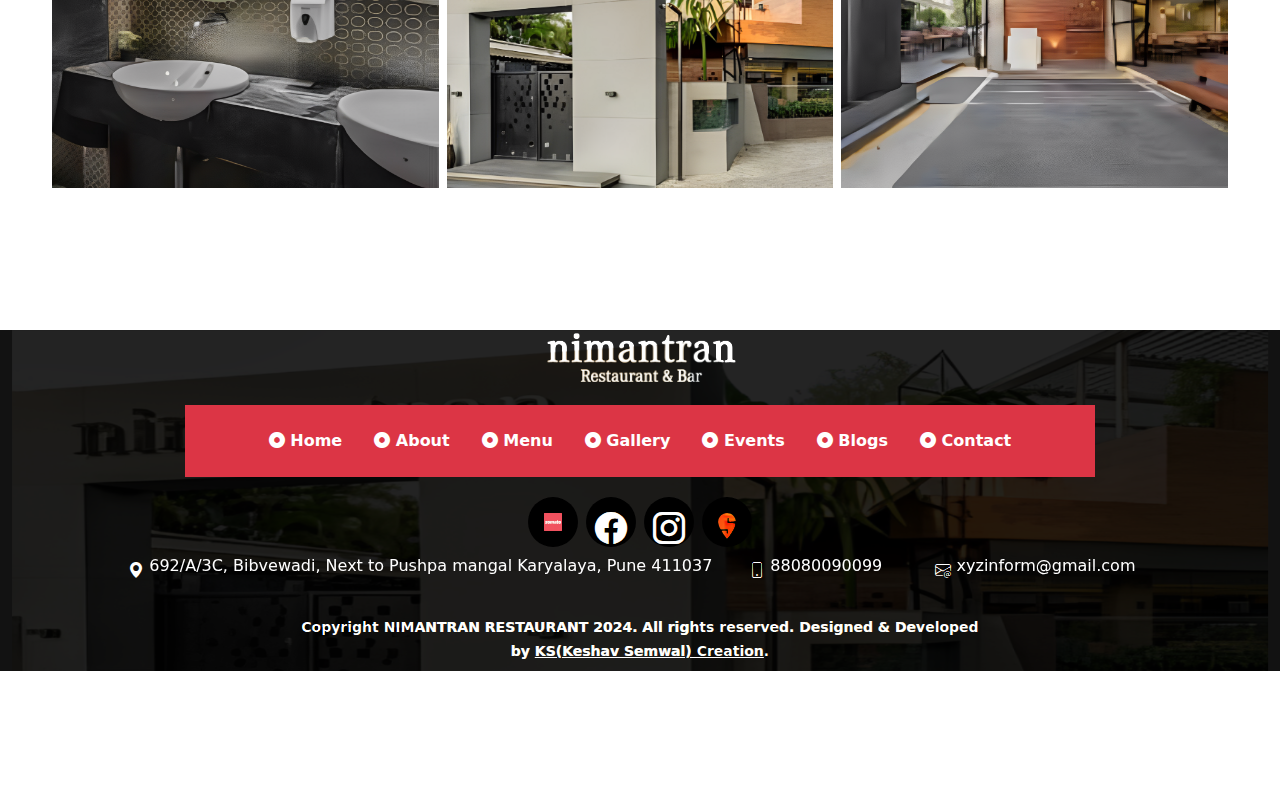
<file: PROJECT-1/Day6/index.html>
<!DOCTYPE html>
<html lang="en">
<head>
  <meta charset="UTF-8">
  <meta name="viewport" content="width=device-width, initial-scale=1.0">
  <title>Demo Website</title>
  <link href="https://cdn.jsdelivr.net/npm/bootstrap@5.3.3/dist/css/bootstrap.min.css" rel="stylesheet" integrity="sha384-QWTKZyjpPEjISv5WaRU9OFeRpok6YctnYmDr5pNlyT2bRjXh0JMhjY6hW+ALEwIH" crossorigin="anonymous">
  <script src="https://cdn.jsdelivr.net/npm/bootstrap@5.3.3/dist/js/bootstrap.bundle.min.js" integrity="sha384-YvpcrYf0tY3lHB60NNkmXc5s9fDVZLESaAA55NDzOxhy9GkcIdslK1eN7N6jIeHz" crossorigin="anonymous"></script>
  <script src="https://stackpath.bootstrapcdn.com/bootstrap/5.0.0-alpha1/js/bootstrap.min.js" integrity="sha384-oesi62hOLfzrys4LxRF63OJCXdXDipiYWBnvTl9Y9/TRlw5xlKIEHpNyvvDShgf/" crossorigin="anonymous"></script>
  <link rel="stylesheet" href="./style.css">
  <link rel="stylesheet" href="https://cdn.jsdelivr.net/npm/bootstrap-icons@1.11.3/font/bootstrap-icons.min.css">
</head>
<body>

    <div class="container-fluid">
        <div class="row r-main">

            <!-- Header section -->
             <div class="col-12 header-section p-2 b">
                <div class="row ">

                    <div class="col-sm-3 col-6 text-center element1 ">
                        <img src="./Asset/10004.png" alt="" class="d-block w-75 m-auto ">  
                    </div>


                    <div class="col-sm-9 col-6">
                        <nav class="navbar navbar-expand-lg">
                            <button class="navbar-toggler button-nav" type="button" data-bs-toggle="collapse" data-bs-target="#navbarcollapse">
                                <span class="navbar-toggler-icon"></span>
                            </button>

                            <div class="collapse navbar-collapse" id="navbarcollapse">
                                <ul class="navbar-nav pt-2 m-auto">
                                    <li class="nav-item m-auto">
                                        <a href="#home" class="nav-link active fs-5 fw-bold"> Home </a>
                                    </li>
    
                                    <li class="nav-item m-auto">
                                        <a href="#about" class="nav-link  fs-5 fw-bold"> About Us</a>
                                    </li>
    
                                    <li class="nav-item m-auto">
                                        <a href="#menu" class="nav-link fs-5 fw-bold"> Menu </a>
                                    </li>
    
                                    <li class="nav-item m-auto">
                                        <a href="#gallery" class="nav-link  fs-5 fw-bold"> Gallery </a>
                                    </li>
    
                                    <li class="nav-item m-auto">
                                        <a href="#event" class="nav-link fs-5 fw-bold"> Events </a>
                                    </li>
    
                                    <li class="nav-item m-auto">
                                        <a href="#blog" class="nav-link  fs-5 fw-bold"> Blogs </a>
                                    </li>
    
                                    <li class="nav-item m-auto">
                                        <a href="#testimonial" class="nav-link  fs-5 fw-bold"> Testimonial </a>
                                    </li>
    
                                    <li class="nav-item m-auto">
                                        <a href="#contact" class="nav-link  fs-5 fw-bold"> Contact </a>
                                    </li>
                                </ul>
                            </div>

                            
                        </nav>
                    </div>



                </div>
             </div>


             <!-- section 1 -->
             <div class="col-md-11 col-12 m-auto p-xl-2 section1">
                <div class="carousel slide" data-bs-ride="carousel">
                    <div class="carousel-inner">
                        <div class="carousel-item active">
                            <img src="./Asset/10005.png" alt="" class="d-block w-100">
                        </div>

                        <div class="carousel-item">
                            <img src="./Asset/10006.png" alt="" class="d-block w-100">
                        </div>

                        <div class="carousel-item">
                            <img src="./Asset/10007.png" alt="" class="d-block w-100">
                        </div>

                        <div class="carousel-item">
                            <img src="./Asset/10008.png" alt="" class="d-block w-100">
                        </div>
                    </div>
                </div>
             </div>

             <!-- section 2 -->
              <div class="col-12 p-3 section2" id="about">
                    <div class="row">

                        <!-- first part -->
                         <div class="col-md-3 col-6 m-auto">
                            <img src="./Asset/10009.png" alt="" class="d-block w-100 mt-5 img1">
                         </div>

                         <!-- second part -->
                         <div class="col-md-3 col-6 m-auto">
                            <img src="./Asset/10011.png" alt="" class="d-block w-100 img2">
                         </div>

                         <!-- third part -->
                         <div class="col-md-6 col-12 pt-2 mt-5 p-lg-4 p-4">
                            <p class="h4 text-md-start text-center"><em>About Us</em></p>
                            <p class="h3 text-md-start text-center">Nimantran Restaurant & Bar, Pune</p>
                            <p class="text-justify">Nimantran is a Indian word for invitation at specific place and time. We draw the inspiration from our Indian culture where 'The guest is equivalent to God'. We invite you i.e. give Nimantran to relish food at one of the best multi-cuisine veg & non-veg restaurant in Bibvewadi, Pune. <br><br>
                                Dining at Nimantran Restaurant & Bar is more than a meal—it's a celebration, a testament to the finest gastronomy and hospitality Pune has to offer. It epitomizes the essence of fine dining, acclaimed for its unmatched elegance and culinary excellence. <br><br>
                                Renowned as the city's top dining destination, it serves a remarkable fusion of local and global cuisines, each plate showcases exquisite culinary craftsmanship. The ambiance exudes sophistication, complemented by flawless service, making every visit a memorable experience.
                            </p>

                            <button class="p-2 ps-4 pe-4 fw-bold text-white" style="background-color: #987631;">Read More</button>
                         </div>

                 
                          

                    </div>
              </div>

              <!-- section 3 -->
              <div class="col-12 section3 p-0">
                <img src="./Asset/10001.svg" alt="" class="d-block w-100 p-0 m-0" style="transform: rotateX(145deg);">
                 

                <div class="col-12 p-5 pt-xl-5 pt-1 m-0 d1 text-white">
                    <div class="row">

                    <!-- first part  -->
                        <div class="col-md-6 text-center pt-xl-5 pt-2 fpart">
                            <p class="fs-3 fw-bold mt-3">Fine Dining on the Go</p>

                            <div class="col-xl-9 col-12 m-auto fw-xl-bold para">
                                <p>Indulge in the ultimate convenience of fine dining delivered. Enjoy expertly prepared, luxurious meals without stepping outside. Our menu is a celebration of innovation and tradition, designed to offer a sophisticated dining experience that delights the senses and brings the essence of gourmet dining to your home.</p>
                            </div>

                            <div class="col-xl-6 col-md-8 col-sm-6 col-6 m-auto">
                                <div class="row">
                                    <div class="col-lg-5 col-md-6 col-6 fs-xl-5 fw-bold">
                                        <p>Order Now :</p>
                                    </div>

                                    <div class="col-sm-2 col-3">
                                        <a href="#">
                                            <img src="./Asset/10002.svg" alt="" class="img-fluid">
                                        </a>

                                    </div>

                                    <div class="col-sm-2 col-3">
                                        <a href="#">
                                            <img src="./Asset/10003.svg" alt="" class="img-fluid w-75">
                                        </a>
                                    </div>

                                </div>
                            </div>
                        </div>

                    <!-- Second part -->
                        <div class="col-md-6 scooter">
                            <div class="col-xl-11 col-12 sco">
                                <img src="./Asset/10048.png" alt="" class="d-block w-100">
                            </div>
                        </div>

                    </div>
                </div>
              </div>


              <!-- section 4 -->
               <div class="col-11 m-auto section4">
                    <div class="row">

                        <!-- column 1 -->
                        <div class="col-md-6 col-12 part1">
                            <p class="h4  mb-1 p1"><i>Best Restaurant in Pune</i></p>
                            <p class="h3 mb-4 p2">Rooftop Rendezvous with Sea and Sizzle</p>
                            <p class="fw-bold p3">Embark on a culinary journey with us on our picturesque rooftop, where the tantalizing flavors from our grill meet the vibrant cityscape. Our menu is a celebration of innovation and tradition, designed to offer a sophisticated dining experience that delights the senses. <br><br>
                                Delight in perfectly barbecued specialties and the freshest seafood, all set against breathtaking skyline views. Immerse yourself in the open-air atmosphere, where each bite is paired with a touch of the sky.
                            </p>


                            <div class="row r1" style="position: relative; top: -4vh;">

                                <div class="col-3 p-xl-5  p-4 pb-0 c1">
                                    <img src="./Asset/10012.png" alt="" class="img-fluid">
                                    <p class="text-center p-xl-3 pb-0 fw-bold">Fun <br> Zone</p>
                                </div>

                                <div class="col-3 p-xl-5 p-4 pb-0 c1">
                                    <img src="./Asset/10013.png" alt="" class="img-fluid">
                                    <p class="text-center p-xl-3 pb-0 fw-bold">Doorstep <br> Service</p>
                                </div>

                                <div class="col-3 p-xl-5 p-4 pb-0 c1">
                                    <img src="./Asset/10016.png" alt="" class="img-fluid">
                                    <p class="text-center p-xl-3 pb-0 fw-bold">Ambient <br> Vibes</p>
                                </div>

                                <div class="col-3 p-xl-5  p-4 pb-0 c1">
                                    <img src="./Asset/10017.png" alt="" class="img-fluid">
                                    <p class="text-center p-xl-3  pb-0 fw-bold">Spacious <br> Seating</p>
                                </div>
                            </div>
                        </div>

                        <!-- column 2 -->
                         <div class="col-md-6 part2">
                            <img src="./Asset/10064.png" alt="" class="img-fluid mt-4">
                         </div>

                    </div>
               </div>


               <!-- section 5 -->
                <div class="col-xl-11 m-auto section5" id="menu">
                    <div class="col-xl-6 col-12 m-auto text-center">
                        <p class="h4"><i>Signature Dishes</i></p>
                        <p class="h3">Flavour and Favourite: Crafted to Perfection</p>
                    </div>

                    <div class="col-md-12 col-sm-10 col-11 m-auto">
                        <div class="d-flex card-box">

                        <!-- element 1 ------------------>
                             <div class="text-center p-2 card1" style="width: 50%;" data-bs-toggle="modal" data-bs-target="#card-1">
                                <img src="./Asset/10021.png" alt="" class="img-fluid">
                                <p class="m-2 fs-5 p1"> Sizzling Brownie</p>
                                <p class="m-auto fw-lg-bold text-secondary">A sizzling touch is a great value add for mouth watering delicious Sizzling Brownie!</p>
                             </div>

                             <!-- modal start -->
                             <div class="modal" id="card-1">
                                <div class="modal-dialog">
                                  <div class="modal-content">
                                    <div class="modal-header">
                                      <h3 class="modal-title  text-danger text-center fw-bold w-100">Sizzling Brownie</h3>
                                      <button type="button" class="btn-close" data-bs-dismiss="modal" aria-label="Close"></button>
                                    </div>
                                    <div class="modal-body p-1">
                                        <img src="./Asset/10021.png" alt="" class="img-fluid">
                                    </div>
                                    <div class="modal-footer m-auto">
                                        <button type="button" class="btn btn-success">Order Now</button>
                                      <button type="button" class="btn btn-danger" data-bs-dismiss="modal"> Close</button>
                                    </div>
                                  </div>
                                </div>
                              </div>

                              

                        <!-- element 2 ----------------->
                             <div class="text-center p-2 card1" style="width: 50%;"  data-bs-toggle="modal" data-bs-target="#card-2">
                                
                                <img src="./Asset/10022.png" alt="" class="img-fluid">
                                
                            
                                <p class="m-2 fs-5 p1"> Chicken Jungli</p>
                                <p class="fw-lg-bold text-secondary">Be a kid or a teenage or an adult or an oldie, chicken lovers trend all over the world at all times.</p>
                             </div>


                             <div class="modal" id="card-2">
                                <div class="modal-dialog">
                                  <div class="modal-content">
                                    <div class="modal-header">
                                      <h3 class="modal-title  text-danger text-center fw-bold w-100">Chicken Jungli</h3>
                                      <button type="button" class="btn-close" data-bs-dismiss="modal" aria-label="Close"></button>
                                    </div>
                                    <div class="modal-body p-1">
                                        <img src="./Asset/10022.png" alt="" class="img-fluid">
                                    </div>
                                    <div class="modal-footer m-auto">
                                        <button type="button" class="btn btn-success">Order Now</button>
                                      <button type="button" class="btn btn-danger" data-bs-dismiss="modal"> Close</button>
                                    </div>
                                  </div>
                                </div>
                              </div>


                        <!-- element 3 ----------------------------->
                             <div class=" text-center p-2 card1" style="width: 50%;" data-bs-toggle="modal" data-bs-target="#card-3">
                                <img src="./Asset/10023.png" alt="" class="img-fluid">
                                <p class="m-2 fs-5 p1"> Dal Khichdi</p>
                                <p class="fw-lg-bold text-secondary">An elaborate yet easy khichdi that makes a wholesome and delicious meal, the Dal Khichdi.</p>
                             </div>

                             <div class="modal" id="card-3">
                                <div class="modal-dialog">
                                  <div class="modal-content">
                                    <div class="modal-header">
                                      <h3 class="modal-title  text-danger text-center fw-bold w-100">Dal Khichdi</h3>
                                      <button type="button" class="btn-close" data-bs-dismiss="modal" aria-label="Close"></button>
                                    </div>
                                    <div class="modal-body p-1">
                                        <img src="./Asset/10023.png" alt="" class="img-fluid">
                                    </div>
                                    <div class="modal-footer m-auto">
                                        <button type="button" class="btn btn-success">Order Now</button>
                                      <button type="button" class="btn btn-danger" data-bs-dismiss="modal"> Close</button>
                                    </div>
                                  </div>
                                </div>
                              </div>

                        <!-- element 4 ------------------------------>
                             <div class=" text-center p-2 card1" style="width: 50%;" data-bs-toggle="modal" data-bs-target="#card-4">
                                <img src="./Asset/10024.png" alt="" class="img-fluid">
                                <p class="m-2 fs-5 p1"> Surmai Tawa Fry</p>
                                <p class="fw-lg-bold text-secondary">Discover delicious Quick and Crispy Surmai Fish Fry at Nimantran Restaurant.</p>
                             </div>

                             <div class="modal" id="card-4">
                                <div class="modal-dialog">
                                  <div class="modal-content">
                                    <div class="modal-header">
                                      <h3 class="modal-title  text-danger text-center fw-bold w-100">Surmai Tawa Fry</h3>
                                      <button type="button" class="btn-close" data-bs-dismiss="modal" aria-label="Close"></button>
                                    </div>
                                    <div class="modal-body p-1">
                                        <img src="./Asset/10024.png" alt="" class="img-fluid">
                                    </div>
                                    <div class="modal-footer m-auto">
                                        <button type="button" class="btn btn-success">Order Now</button>
                                      <button type="button" class="btn btn-danger" data-bs-dismiss="modal"> Close</button>
                                    </div>
                                  </div>
                                </div>
                              </div>





                        <!-- element 5 ------------------------------>
                             <div class="text-center p-2 card1" style="width: 50%;" data-bs-toggle="modal" data-bs-target="#card-5">
                                <img src="./Asset/10025.jpg" alt="" class="img-fluid">
                                <p class="m-2 fs-5 p1"> Nimantran Special Biryani</p>
                                <p class="fw-lg-bold text-secondary">Excellent Biryani, no second thoughts. When it comes to biryani, Nimantran comes to the mind first.</p>
                             </div>

                             <div class="modal" id="card-5">                                
                                <div class="modal-dialog">
                                  <div class="modal-content">
                                    <div class="modal-header">
                                      <h3 class="modal-title  text-danger text-center fw-bold w-100">Nimantran Special Biryani</h3>
                                      <button type="button" class="btn-close" data-bs-dismiss="modal" aria-label="Close"></button>
                                    </div>
                                    <div class="modal-body p-1">
                                        <img src="./Asset/10025.jpg" alt="" class="img-fluid">
                                    </div>
                                    <div class="modal-footer m-auto">
                                        <button type="button" class="btn btn-success">Order Now</button>
                                      <button type="button" class="btn btn-danger" data-bs-dismiss="modal"> Close</button>
                                    </div>
                                  </div>
                                </div>
                              </div>

                        </div>
                    </div>
                </div>



                <!-- Section 6 -->
                 <div class="col-12 section6 p-0" id="blog">
                    <img src="./Asset/10001.svg" alt="" class="d-block w-100" style="transform: rotateX(145deg);">

                    <div class="col-12 p-xl-5 p-4 text-white c1" style="overflow: hidden; position: relative; top: -2vh; background-color: black;">
                        <div class="row pt-5 pb-xl-5">

                            <!-- Part 1 -->
                            <div class="col-md-2 col-sm-6 col-12 text-center part1">
                                <p>
                                    <p class="h3 m-0 fw-bold">Good</p>
                                    <i class="bi bi-star-fill fs-xl-2 fs-lg-4 fs-md-5 fs-sm-2 fs-1 text-warning"></i>
                                    <i class="bi bi-star-fill fs-xl-2 fs-lg-4 fs-md-5 fs-sm-2 fs-1 text-warning"></i>
                                    <i class="bi bi-star-fill fs-xl-2 fs-lg-4 fs-md-5 fs-sm-2 fs-1 text-warning"></i>
                                    <i class="bi bi-star-fill fs-xl-2 fs-lg-4 fs-md-5 fs-sm-2 fs-1 text-warning"></i>
                                    <i class="bi bi-star-fill fs-xl-2 fs-lg-4 fs-md-5 fs-sm-2 fs-1 text-white"></i> <br>
                                    <span class="fw-bold">Based on 5792 review</span><br>
                                    <img src="./Asset/10034.svg" alt="" class="img-fluid w-50 mt-2">

                                    
                                </p>
                            </div>

                            <!-- Part 2 -->
                             <div class="col-xl-3 col-md-4 col-sm-6 col-11 ms-xl-3 part2 m-auto">

                                <div class="carousel slide" data-bs-ride="carousel" id="profile">
                                    <div class="carousel-inner ">

                                        <!-- first element -->
                                        <div class="carousel-item active">
                                            <div class="bg-dark p-4 citem1" style="height: 30vh; border-radius: 7%;">

                                                <div class="row ">
                                                    <div class="col-xl-8 col-10">

                                                        <!-- part 1 -->
                                                        <div class="col-12" style="display: flex;">
                                                            <div class="col-xl-3 col-2">
                                                                <img src="./Asset/10037.png" alt="" class="img-fluid w-100">
                                                            </div>
    
                                                            <div class="col-6 ms-1">
                                                                <p class="text-white fw-xl-bold">
                                                                    Aniket Patil <br>
                                                                    <span class="text-secondary">2024-03-04</span>      
                                                                </p>
                                                            </div>
                                                        </div>

                                                        <!-- part 2 -->
                                                         <div class="col-12">
                                                            <p>
                                                                <i class="bi bi-star-fill fs-5 text-warning"></i>
                                                                <i class="bi bi-star-fill fs-5 text-warning"></i>
                                                                <i class="bi bi-star-fill fs-5 text-warning"></i>
                                                                <i class="bi bi-star-fill fs-5 text-warning"></i>
                                                                <i class="bi bi-star-fill fs-5 text-white"></i>
                                                            </p>
                                                         </div>
                                                    </div>

                                                   

                                                    <div class="col-2 ms-xl-5">
                                                        <img src="./Asset/10060.svg" alt="" class="img-fluid">
                                                    </div>
                                                </div>





                                            </div>
                                        </div>

                                        <!-- second element -->
                                        <div class="carousel-item">
                                            <div class="bg-dark p-4 citem1" style="height: 30vh; border-radius: 7%;">

                                                <div class="row ">
                                                    <div class="col-xl-8 col-10">

                                                        <!-- part 1 -->
                                                        <div class="col-12" style="display: flex;">
                                                            <div class="col-xl-3 col-2">
                                                                <img src="./Asset/10038.png" alt="" class="img-fluid w-100">
                                                            </div>
    
                                                            <div class="col-8 ms-1">
                                                                <p class="text-white fw-xl-bold">
                                                                    Vishal Dabhade <br>
                                                                    <span class="text-secondary">2024-03-04</span>    
                                                                </p>
                                                            </div>
                                                        </div>
                                                    </div>

                                                   

                                                    <div class="col-2 ms-xl-5">
                                                        <img src="./Asset/10060.svg" alt="" class="img-fluid">
                                                    </div>
                                                </div>

                                                 <!-- part 2 -->
                                                 <div class="col-12">
                                                    <p>
                                                        <i class="bi bi-star-fill fs-5 text-warning"></i>
                                                        <i class="bi bi-star-fill fs-5 text-warning"></i>
                                                        <i class="bi bi-star-fill fs-5 text-warning"></i>
                                                        <i class="bi bi-star-fill fs-5 text-warning"></i>
                                                        <i class="bi bi-star-fill fs-5 text-white"></i> <br>
                                                        <span class="text-white fw-xl-bold">Good vegetarian option
                                                            Prefer when it's a family function or large group</span>
                                                    </p>
                                                 </div>





                                            </div>
                                        </div>

                                        <!-- third element -->
                                        <div class="carousel-item">
                                            <div class="bg-dark p-4 citem1" style="height: 30vh; border-radius: 7%;">

                                                <div class="row ">
                                                    <div class="col-xl-8 col-10">

                                                        <!-- part 1 -->
                                                        <div class="col-12" style="display: flex;">
                                                            <div class="col-xl-3 col-2">
                                                                <img src="./Asset/10039.png" alt="" class="img-fluid w-100">
                                                            </div>
    
                                                            <div class="col-8 ms-1">
                                                                <p class="text-white fw-xl-bold">
                                                                    Anusri Powar <br>
                                                                    <span class="text-secondary">2024-03-03</span>    
                                                                </p>
                                                            </div>
                                                        </div>
                                                    </div>

                                                   

                                                    <div class="col-2 ms-xl-5">
                                                        <img src="./Asset/10060.svg" alt="" class="img-fluid">
                                                    </div>
                                                </div>

                                                 <!-- part 2 -->
                                                 <div class="col-12">
                                                    <p>
                                                        <i class="bi bi-star-fill fs-5 text-warning"></i>
                                                        <i class="bi bi-star-fill fs-5 text-warning"></i>
                                                        <i class="bi bi-star-fill fs-5 text-warning"></i>
                                                        <i class="bi bi-star-fill fs-5 text-warning"></i>
                                                        <i class="bi bi-star-fill fs-5 text-warning"></i>
                                                    </p>
                                                 </div>





                                            </div>
                                        </div>

                                        <!-- fourth element -->
                                        <div class="carousel-item">
                                            <div class="bg-dark p-4 citem1" style="height: 30vh; border-radius: 7%;">

                                                <div class="row ">
                                                    <div class="col-xl-8 col-10">

                                                        <!-- part 1 -->
                                                        <div class="col-12" style="display: flex;">
                                                            <div class="col-xl-3 col-2">
                                                                <img src="./Asset/10040.png" alt="" class="img-fluid w-100">
                                                            </div>
    
                                                            <div class="col-8 ms-1">
                                                                <p class="text-white fw-xl-bold">
                                                                    Pragati Kamble <br>
                                                                    <span class="text-secondary">2024-02-29</span>    
                                                                </p>
                                                            </div>
                                                        </div>
                                                    </div>

                                                   

                                                    <div class="col-2 ms-xl-5">
                                                        <img src="./Asset/10060.svg" alt="" class="img-fluid">
                                                    </div>
                                                </div>

                                                 <!-- part 2 -->
                                                 <div class="col-12">
                                                    <p>
                                                        <i class="bi bi-star-fill fs-5 text-warning"></i>
                                                        <i class="bi bi-star-fill fs-5 text-warning"></i>
                                                        <i class="bi bi-star-fill fs-5 text-warning"></i>
                                                        <i class="bi bi-star-fill fs-5 text-warning"></i>
                                                        <i class="bi bi-star-fill fs-5 text-warning"></i>
                                                    </p>
                                                 </div>





                                            </div>
                                        </div>
                                    </div>



                                    <button class="carousel-control-prev" type="button" data-bs-target="#profile" data-bs-slide="prev" style="position: absolute; left: -3vw;">
                                        <span class="carousel-control-prev-icon" aria-hidden="true"></span>
                                        <span class="visually-hidden">Previous</span>
                                    </button>
                                    <button class="carousel-control-next" type="button" data-bs-target="#profile" data-bs-slide="next" style="position: absolute; right: -3vw;">
                                        <span class="carousel-control-next-icon" aria-hidden="true"></span>
                                        <span class="visually-hidden">Next</span>
                                    </button>


                                </div>


                             </div>


                            <!-- part 3 -->
                             <div class="col-md-6 col-sm-10 col-11 m-auto part3" >

                                <div class="col-12 text-center fs-sm-4 fw-bold">
                                    <p>Social Savor: Follow the Aroma @nimantranrestaurant</p>
                                </div>

                                <div style="display:flex;" class="image">
                                    <div class="col-4 p-xl-2 p-1">
                                        <img src="./Asset/10041.jpg" alt="" class="img-fluid">
                                    </div>

                                    <div class="col-4 p-xl-2 p-1">
                                        <img src="./Asset/10042.jpg" alt="" class="img-fluid">
                                    </div>
                                    
                                    
                                    <div class="col-4 p-xl-2 p-1 img3" style="height: 31.8vh; overflow: hidden;">
                                        <img src="./Asset/10062.jpg" alt="" class="img-fluid" style="object-position:0px -120px ;">
                                    </div>

                                </div>

                                <div class="col-xl-2 col-sm-4 col-4 m-auto mt-xl-4  button-clr">
                                    <button class="p-lg-2 btn text-white fw-bold" style="background-color: #AD915A;">
                                        <span><i class="bi bi-instagram"></i> Follow US</span>
                                    </button>
                                </div>

                             </div>



                        </div>
                    </div>

                 </div>


                 <!-- Section 7 -->

                 <div class="col-12 section7" id="gallery">

                    <div class="col-12 text-center">
                        <p class="fs-3"><i>Gallery</i></p>
                        <p class="h3 fw-bold">Virtual Tour of the Restaurant</p>
                    </div>

                    <div class="col-12 p-xl-5 p-3 mt-1" style="overflow: hidden;">
                        <div class="row">

                            <!-- first part -->
                             <div class="col-sm-4  col-12 p-0">
                                <div class="p-sm-1 p-2">
                                    <img src="./Asset/10049.png" alt="" class="img-fluid">
                                </div>
                                    
                                <div class="p-sm-1 p-2">
                                    <img src="./Asset/10052.png" alt="" class="img-fluid">
                                </div>
                             </div>

                             <!-- second part -->
                             <div class="col-sm-4 col-12 p-0">
                                <div class="p-sm-1 p-2">
                                    <img src="./Asset/10050.png" alt="" class="img-fluid">
                                </div>
                                    
                                <div class="p-sm-1 p-2">
                                    <img src="./Asset/10054.png" alt="" class="img-fluid">
                                </div>
                             </div>


                             <!-- second part -->
                             <div class="col-sm-4 col-12 p-0">
                                <div class="p-sm-1 p-2">
                                    <img src="./Asset/10051.png" alt="" class="img-fluid">
                                </div>
                                    
                                <div class="p-sm-1 p-2">
                                    <img src="./Asset/10053.png" alt="" class="img-fluid">
                                </div>
                             </div>





                        </div>

                    </div>



                 </div>


                 <!-- Section 8 -->
                 <div class="col-12 section8 m-auto" id="contact">
                    <div class="row">
                        <img src="./Asset/10054.png" alt="" class="d-block w-100 img1">

                        <div class="col-12 m-auto part1">

                            <!-- part 1 -->
                            <div class="col-xl-3 col-md-5 col-7 m-auto text-center">
                                <img src="./Asset/10047.png" alt="" class="d-block w-75 m-auto">
                            </div>
        
                            <!-- part 2 -->
        
                            <div class="col-xl-9 col-lg-10 col-12 m-auto p-md-3 part2">
                                <nav class="navbar navbar-expand bg-danger">
                                    <ul class="navbar-nav m-auto">
        
                                        <!-- first -->
                                        <li class="nav-item p-md-2 text-center">
                                            <a href="#home" class="nav-link text-white fw-bold">
                                                <i class="bi bi-record-circle-fill"></i> Home
                                            </a>
                                        </li>
        
        
                                        <!-- second -->
                                        <li class="nav-item p-md-2 text-center">
                                            <a href="#about" class="nav-link text-white fw-bold">
                                                <i class="bi bi-record-circle-fill"></i> About
                                            </a>
                                        </li>
        
                                        <!-- third -->
                                        <li class="nav-item p-md-2 text-center">
                                            <a href="#menu" class="nav-link text-white fw-bold">
                                                <i class="bi bi-record-circle-fill"></i> Menu
                                            </a>
                                        </li>
        
                                        <!-- fourth -->
                                        <li class="nav-item p-md-2 text-center">
                                            <a href="#gallery" class="nav-link text-white fw-bold">
                                                <i class="bi bi-record-circle-fill"></i> Gallery
                                            </a>
                                        </li>
        
                                        <!-- fifth -->
                                        <li class="nav-item p-md-2 text-center">
                                            <a href="#event" class="nav-link text-white fw-bold">
                                                <i class="bi bi-record-circle-fill"></i> Events
                                            </a>
                                        </li>
        
        
                                        <!-- sixth -->
                                        <li class="nav-item p-md-2 text-center">
                                            <a href="#blog" class="nav-link text-white fw-bold">
                                                <i class="bi bi-record-circle-fill"></i> Blogs
                                            </a>
                                        </li>
        
        
                                        <!-- seventh -->
                                        <li class="nav-item p-md-2 text-center">
                                            <a href="#contact" class="nav-link text-white fw-bold">
                                                <i class="bi bi-record-circle-fill"></i>  Contact
                                            </a>
                                        </li>
        
        
        
        
        
        
        
        
        
                                    </ul>
                                </nav>
                            </div>
        
        
                            <!-- part 3 -->
                             <div class="col-xl-5 col-7 m-auto part3">
                                <div class="col-6 m-auto">
                                    <div style="display: flex; justify-content: center;">
        
                                        <!-- element 1 -->
                                         
                                            <div class="bg-black p-lg-3 p-2 m-1 d" style="width: 50px ; height: 50px; border-radius: 50%;">
                                                <img src="./Asset/10002.svg" alt="" class="d-block w-100 m-auto">
                                            </div>
            
                                         <!-- element 2 -->
                                            <div class="bg-black text-white p-xl-2 p-lg-1 text-center m-1 i1 d" style="width: 50px ; height: 50px; border-radius: 50%;">
                                                <i class="bi bi-facebook fs-lg-4 fs-md-3 fs-2"></i>
                                            </div>
                                   
            
                                         <!-- element 3 -->
                                            <div class="bg-black p-xl-2 p-lg-1 text-center text-white m-1 i2 d" style="width: 50px ; height: 50px; border-radius: 50%;">
                                                <i class="bi bi-instagram fs-md-4 fs-2"></i>
                                            </div>
                                    
            
                                         <!-- element 4 -->
                                    
                                            <div class="bg-black p-lg-3 p-2 m-1 d " style="width: 50px ; height: 50px; border-radius: 50%;">
                                                <img src="./Asset/10003.svg" alt="" class="d-block w-100 m-auto">
                                            </div>
                                  
            
                                    </div>
                                </div>
                             </div>
        
        
                             <!-- Part 4 -->
                              <div class="col-xl-10 col-12 text-white m-auto part4">
        
                                <!-- row 1  -->
                                <div class="row p-md-2 r1">
        
                                    <!-- element 1 -->
                                     <div class="col-md-7 col-12 text-center ele1">
                                        <p class="fw-xl-bold ">
                                            <i class="bi bi-geo-alt-fill fs-lg-4"></i>
                                            <span style="position: relative; top: -0.5vh;">692/A/3C, Bibvewadi, Next to Pushpa mangal Karyalaya, Pune 411037</span>
                                        </p>
                                     </div>
        
        
                                     <!-- element 2 -->
                                     <div class="col-md-2 col-sm-11 ele1 text-center">
                                        <p class="fw-xl-bold">
                                            <i class="bi bi-phone fs-lg-4"></i>
                                            <span style="position: relative; top: -0.5vh;">88080090099</span>
                                        </p>
                                     </div>
        
                                     <!-- element 3 -->
                                     <div class="col-md-3 col-sm-11 ele1 text-center">
                                        <p class="fw-xl-bold">
                                            <i class="bi bi-envelope-at fs-lg-4"></i>
                                            <span style="position: relative; top: -0.5vh;">xyzinform@gmail.com</span>
                                        </p>
                                     </div>
                                     
                                    
                                    
                                    
                                </div>
        
                                <!-- row 2 -->
        
                                <div class="col-xl-8 col-lg-11 col-12 m-auto p-2 fw-bold text-center">
                                    <small>Copyright NIMANTRAN RESTAURANT 2024. All rights reserved. Designed & Developed by <ins>KS(Keshav Semwal) Creation</ins>.</small>
                                </div>
        
        
        
                              </div>
        
        
        
        
        
                         </div>
                    </div>
                    
                 </div>
                 


        </div>

    </div>


</body>
</html>
</file>
<file: PROJECT-1/Day1/style.css>
.section1{
    margin-top: 3vh !important;
}

.section2{
    margin-top: 6vh !important;

    img{
        border-radius: 20px;
        box-shadow: 2px 4px 20px #F1BF38;
    }
}


.section3{
    margin-top: 5vh !important;


    .scooter{
        img{
            transition: 1s ease-in-out;
        }
    }

    .scooter img:hover{
        transform: translateX(-40vw);
    }
}


.section4{
    margin-top: 5vh !important;
    .d1{
        background-color: black !important;
        color: white;
        position: relative;
        top: -2vh;
    }




}

.section5{
    margin-top: 15vh !important;
}

.section6{
    margin-top: 10vh !important;
}

.section7{
    margin-top: 10vh !important;
}

.section8{
    margin-top:10vh !important;
    background-color: rgb(18, 18, 18);
    
    .row{
        .img1{
            position: absolute;
            height: 53vh;   
            mix-blend-mode:overlay; 
        }
    }






}
</file>
<file: PROJECT-1/Day2/style.css>
/* Header Section  */
.header-section{

    background-color: white;
    position: fixed;
    z-index: 99;

    a:hover{
        font-size: larger !important;
        color: #f17f05 !important;
        border-bottom: 2px solid black;
    }
}



/* Section 1 */

.section1{
    margin-top: 18vh !important;


}





/* section 2 */

.section2{
    margin-top: 6vh !important;
    img{
        border-radius: 20px !important;
        transition: 0.4s ease-in-out;
    }

    img:hover{
        box-shadow: 4px 6px 10px rgb(173, 174, 174);
        transform: translatey(-10px) translateX(-5px);
        
    }


    button{
        border-radius: 10px;
        border: none;
    }
    
    button:hover{
        box-shadow: 2px 2px 5px black;

    }
}



/* Section 3 */

.section3{
    margin-top: 5vh !important;



    .scooter{
        img{
            transition: 1s ease-in-out;
        }
    }

    .scooter img:hover{
        transform: translateX(-40vw);
    }
}


/* Section 4 */
.section4{
    margin-top: 5vh !important;
    .d1{
        background-color: black !important;
        color: white;
        position: relative;
        top: -2vh;
    }



    .part1{
        img:hover{
            scale: 1.05;
        }
    }

    .part2{
        overflow: hidden;
        border-radius: 10px;
        img{
            border-radius: 10px;
            transition: 0.5s ease-in-out;
        }

        img:hover{
            scale: 1.5;
        }
    }

}




/* Section 5 */

.section5{
    margin-top: 15vh !important;


    .modal{
       .modal-content{
            position: absolute;
            z-index: 99 !important;
            box-shadow: 0px 0px 10px 6px rgb(2, 238, 255);
       }
    }





    .card1{
        transition: 0.4s ease-in-out;
    }

    .card1:hover{
        box-shadow: 2px 2px 5px rgb(20, 211, 224);
        transform: translateY(-5px) translateX(-2px);

        .p1{
            color: #E57D05;
            font-weight: 600 !important;
        }

        p{
            color: rgb(255, 125, 10) !important;
        }
    }

}



/* Section 6 */

.section6{
    margin-top: 10vh !important;


    .part3{
        .col-4{
            overflow: hidden;

            img{
                transition: 0.4s ease-in-out;
            }

            img:hover{
                scale: 1.2;
            }
        }

        .col-2{
            button:hover {
                background-color: whitesmoke !important;
                transform: translateY(-2px) translateX(-2px);
              
                span {
                  background-image: linear-gradient(to right, #ff0676, #8d29ff) !important;
                  background-clip: text;
                  color: transparent;
                }
              }
           
        }
    }
}





/* Section7 */


.section7{
    margin-top: 10vh !important;
}





/* section 8 */
.section8{
    margin-top:10vh !important;
    background-color: rgb(18, 18, 18);
    
    .row{
        .img1{
            position: absolute;
            height: 53vh;   
            mix-blend-mode:overlay; 
        }
    }

    .part2{
        a:hover{
            color: #05e509 !important;
        }
    }





}
</file>
<file: PROJECT-1/Day3/style.css>
/* Header Section  */
.header-section{

    background-color: white;
    position: fixed;
    z-index: 1;

    a:hover{
        font-size: larger !important;
        color: #f17f05 !important;
        border-bottom: 2px solid black;
    }
}



/* Section 1 */

.section1{
    margin-top: 18vh !important;
}





/* section 2 */

.section2{
    margin-top: 6vh !important;
    img{
        border-radius: 20px !important;
        transition: 0.4s ease-in-out;
    }

    img:hover{
        box-shadow: 4px 6px 10px rgb(173, 174, 174);
        transform: translatey(-10px) translateX(-5px);
        
    }


    button{
        border-radius: 10px;
        border: none;
    }
    
    button:hover{
        box-shadow: 2px 2px 5px black;

    }
}



/* Section 3 */

.section3{
    margin-top: 5vh !important;

    .d1{
        background-color: black !important;
        color: white;
        position: relative;
        top: -2.1vh;
    }

    .scooter{
        img{
            transition: 1s ease-in-out;
        }
    }

    .scooter img:hover{
        transform: translateX(-40vw);
    }
}


/* Section 4 */
.section4{
    margin-top: 5vh !important;
  



    .part1{
        img:hover{
            scale: 1.05;
        }
    }

    .part2{
        overflow: hidden;
        border-radius: 10px;
        img{
            border-radius: 10px;
            transition: 0.5s ease-in-out;
        }

        img:hover{
            scale: 1.5;
        }
    }

}




/* Section 5 */

.section5{
    margin-top: 15vh !important;


    .modal{
       .modal-content{
            position: absolute;
            z-index: 99 !important;
            box-shadow: 0px 0px 10px 6px rgb(2, 238, 255);
       }
    }





    .card1{
        transition: 0.4s ease-in-out;
    }

    .card1:hover{
        box-shadow: 2px 2px 5px rgb(20, 211, 224);
        transform: translateY(-5px) translateX(-2px);

        .p1{
            color: #E57D05;
            font-weight: 600 !important;
        }

        p{
            color: rgb(255, 125, 10) !important;
        }
    }

}



/* Section 6 */

.section6{
    margin-top: 10vh !important;


    .part3{
        .col-4{
            overflow: hidden;

            img{
                transition: 0.4s ease-in-out;
            }

            img:hover{
                scale: 1.2;
            }
        }

        .button-clr{
            button:hover {
                background-color: whitesmoke !important;
                transform: translateY(-2px) translateX(-2px);
              
                span {
                  background-image: linear-gradient(to right, #ff0676, #8d29ff) !important;
                  background-clip: text;
                  color: transparent;
                }
              }
           
        }
    }
}





/* Section7 */


.section7{
    margin-top: 10vh !important;
}





/* section 8 */
.section8{
    margin-top:10vh !important;
    background-color: rgb(18, 18, 18);
    
    .row{
        .img1{
            position: absolute;
            height: 53vh;   
            mix-blend-mode:overlay; 
        }
    }

    .part2{
        a:hover{
            color: #05e509 !important;
        }
    }





}






/* Media query for large screen */
@media screen and (max-width:1200px) and (min-width: 1024px){
    .section2{
        .img1{
            position: relative;
            top: 23vh;
        }

        .img2{
            position: relative;
            top: 15vh;
        }
    }


    .section4{
        margin-top: 13vh !important;

        .part1{
            .p1{
                font-size: 18px;
            }

            .p2{
                font-size: 20px;
                font-weight: bold;
            }

            .p3{
                position: relative;
                top: -2vh;
                font-weight: 400 !important;
            }

            .r1{
                .c1{
                    img{
                        margin-bottom: 1vh;
                    }
                }
            }
        }

        .part2{
            img{
                height: 100%;
                margin: 0 !important;
            }
        }
    }


    .section6{
        .part3{
            position: relative;
            left: 1.8% !important;
            top: -4vh;

            .image{
                .img3{
                    height: 30vh !important;
                    img{
                        object-position: 0px -110px !important;
                    }
                }
            }

        }
    }

}



/* Media query for Laptop / small screen */
@media screen and (max-width:1023px) and (min-width:768px){

    .header-section{
        .button-nav{
           position: relative;
           left: 80%;
        }
    }

    .section1{
        margin-top: 10vh !important ;
    }

    .section2{
       
        .img1{
            position: relative;
            top: 23vh;
        }

        .img2{
            position: relative;
            top: 15vh;
        }
    }

    .section4{
        margin-top: 13vh !important;

        .part1{
            .p1{
                font-size: 18px;
            }

            .p2{
                font-size: 20px;
                font-weight: bold;
            }

            .p3{
                position: relative;
                top: -2vh;
                font-weight: 400 !important;
            }

            .r1{
                .c1{
                    img{
                        margin-bottom: 1vh;
                    }
                }
            }
        }

        .part2{
            img{
                height: 100%;
                margin: 0 !important;
            }
        }
    }


    .section6{
        .part3{
            position: relative;
            left: 1.8% !important;
            top: -4vh;

            .button-clr{
                button{
                    width: 100%;
                    padding: 6px 1px;
                }
            }

            .image{
                .img3{
                    height: 30vh !important;
                    img{
                        object-position: 0px -100px !important;
                    }
                }
            }

        }
    }

    .section8{
        .part3{
            .d{
                width: 40px !important;
                height: 40px !important;
            }
        }

        .part4{
            span{
                position: relative;
                top: 0px !important;
            }
        }
    }
    
}
</file>
<file: PROJECT-1/Day4/style.css>
/* Header Section  */
.header-section{

    background-color: white;
    position: fixed;
    z-index: 1;

    a:hover{
        font-size: larger !important;
        color: #f17f05 !important;
        border-bottom: 2px solid black;
    }
}



/* Section 1 */

.section1{
    margin-top: 18vh !important;
}





/* section 2 */

.section2{
    margin-top: 6vh !important;
    img{
        border-radius: 20px !important;
        transition: 0.4s ease-in-out;
    }

    img:hover{
        box-shadow: 4px 6px 10px rgb(173, 174, 174);
        transform: translatey(-10px) translateX(-5px);
        
    }


    button{
        border-radius: 10px;
        border: none;
    }
    
    button:hover{
        box-shadow: 2px 2px 5px black;

    }
}



/* Section 3 */

.section3{
    margin-top: 5vh !important;

    .d1{
        background-color: black !important;
        color: white;
        position: relative;
        top: -2.1vh;
    }

    .scooter{
        img{
            transition: 1s ease-in-out;
        }
    }

    .scooter img:hover{
        transform: translateX(-40vw);
    }
}


/* Section 4 */
.section4{
    margin-top: 5vh !important;
  
    .part1{
        img:hover{
            scale: 1.05;
        }
    }

    .part2{
        overflow: hidden;
        border-radius: 10px;
     
        height: 70vh;
        img{
            border-radius: 10px;
            transition: 0.5s ease-in-out;
        }

        img:hover{
            scale: 1.5;
        }
    }

}




/* Section 5 */

.section5{
    margin-top: 15vh !important;


    .modal{
       .modal-content{
            position: absolute;
            z-index: 99 !important;
            box-shadow: 0px 0px 10px 6px rgb(2, 238, 255);
       }
    }





    .card1{
        transition: 0.4s ease-in-out;
    }

    .card1:hover{
        box-shadow: 2px 2px 5px rgb(20, 211, 224);
        transform: translateY(-5px) translateX(-2px);

        .p1{
            color: #E57D05;
            font-weight: 600 !important;
        }

        p{
            color: rgb(255, 125, 10) !important;
        }
    }

}



/* Section 6 */

.section6{
    margin-top: 10vh !important;


    .part3{
        .col-4{
            overflow: hidden;

            img{
                transition: 0.4s ease-in-out;
            }

            img:hover{
                scale: 1.2;
            }
        }

        .button-clr{
            button:hover {
                background-color: whitesmoke !important;
                transform: translateY(-2px) translateX(-2px);
              
                span {
                  background-image: linear-gradient(to right, #ff0676, #8d29ff) !important;
                  background-clip: text;
                  color: transparent;
                }
              }
           
        }
    }
}





/* Section7 */


.section7{
    margin-top: 10vh !important;
}





/* section 8 */
.section8{
    margin-top:10vh !important;
    background-color: rgb(18, 18, 18);
    
    .row{
        .img1{
            position: absolute;
            height: 53vh;   
            mix-blend-mode:overlay; 
        }
    }

    .part2{
        a:hover{
            color: #05e509 !important;
        }
    }





}






/* Media query for large screen */
@media screen and (max-width:1200px) and (min-width: 992px){


    .section1{
        margin-top: 20vh !important;
    }


    .section2{
        .img1{
            position: relative;
            top: 5vh;
        }

        .img2{
            position: relative;
            top: -9vh;
        }
    }


    .section3{
        .d1{
            position: relative;
            top: -2.5vh;
        }


        .scooter{
            padding: 0%;
            .sco{
                img{
                    width: 50vw !important;
                }
            }
        }
    

    }


    .section4{
        margin-top: 13vh !important;

        .part1{
            .p1{
                font-size: 18px;
            }

            .p2{
                font-size: 20px;
                font-weight: bold;
            }

            .p3{
                position: relative;
                top: -2vh;
                font-weight: 400 !important;
            }

            .r1{
                .c1{
                    img{
                        margin-bottom: 1vh;
                    }
                }
            }
        }

        .part2{
            img{
                height: 100%;
                margin: 0 !important;
            }
        }
    }


    .section6{


        .c1{
            position: relative;
            top: -3vh !important;
        }



        .part3{
            position: relative;
            left: 1.8% !important;
            

            .image{
                .img3{
                    height: 30vh !important;
                    img{
                        object-position: 0px -110px !important;
                    }
                }
            }

        }
    }

}



/* Media query for Laptop / small screen */
@media screen and (max-width:991px) and (min-width:768px){

    .header-section{
        .button-nav{
           
            position: relative;
            left: 85%;
        }

        .element1{
            position: relative;
            left: 5%;
        }
    }

    .section1{
        margin-top: 23vh !important ;
        img{
            height: 50vh;
        }
    }

    .section2{
       
        .img1{
            position: relative;
            top: 10vh;
        }

        .img2{
            position: relative;
            top: -12vh;
        }
    }


    .section3{
        .d1{
            position: relative;
            top: -3vh;

            .fpart{

                margin-top: 2vh;
                .para{
                    p{
                        font-size: smaller;
                    }
                }
            }


            .scooter{
                .sco{
                    img{
                        width: 109% !important;
                    }
                }
            }



            
        }


    }





    .section4{
        margin-top: 13vh !important;

        .part1{
            .p1{
                font-size: 18px;
            }

            .p2{
                font-size: 20px;
                font-weight: bold;
            }

            .p3{
                position: relative;
                top: -2vh;
                font-weight: 400 !important;
            }

            .r1{
                .c1{
                    img{
                        margin-bottom: 1vh;
                    }
                }
            }
        }

        .part2{
            height: 73vh;
            img{
                height: 100%;
                margin: 0 !important;
            }
        }
    }


    .section6{

        .c1{    
            position: relative;
            top: -3vh !important;
        }

        .part3{
            position: relative;
            left: 1.8% !important;
            top: -4vh;

            .button-clr{
                button{
                    width: 100%;
                    padding: 6px 1px;
                }
            }

            .image{
                .img3{
                    height: 30vh !important;
                    img{
                        object-position: 0px -100px !important;
                    }
                }
            }

        }
    }

    .section8{
        .part3{
            .d{
                width: 40px !important;
                height: 40px !important;
            }
        }

        .part4{
            span{
                position: relative;
                top: 0px !important;
            }
        }
    }
    
}
</file>
<file: PROJECT-1/Day5/style.css>
/* Header Section  */
.header-section{

    background-color: white;
    position: fixed;
    z-index: 1;

    a:hover{
        font-size: larger !important;
        color: #f17f05 !important;
        border-bottom: 2px solid black;
    }
}



/* Section 1 */

.section1{
    margin-top: 18vh !important;
}





/* section 2 */

.section2{
    margin-top: 6vh !important;
    img{
        border-radius: 20px !important;
        transition: 0.4s ease-in-out;
    }

    img:hover{
        box-shadow: 4px 6px 10px rgb(173, 174, 174);
        transform: translatey(-10px) translateX(-5px);
        
    }


    button{
        border-radius: 10px;
        border: none;
    }
    
    button:hover{
        box-shadow: 2px 2px 5px black;

    }
}



/* Section 3 */

.section3{
    margin-top: 5vh !important;

    .d1{
        background-color: black !important;
        color: white;
        position: relative;
        top: -2.1vh;
    }

    .scooter{
        img{
            transition: 1s ease-in-out;
        }
    }

    .scooter img:hover{
        transform: translateX(-40vw);
    }
}


/* Section 4 */
.section4{
    margin-top: 5vh !important;
  
    .part1{
        img:hover{
            scale: 1.05;
        }
    }

    .part2{
        overflow: hidden;
        border-radius: 10px;
     
        height: 70vh;
        img{
            border-radius: 10px;
            transition: 0.5s ease-in-out;
        }

        img:hover{
            scale: 1.5;
        }
    }

}




/* Section 5 */

.section5{
    margin-top: 15vh !important;


    .modal{
       .modal-content{
            position: absolute;
            z-index: 99 !important;
            box-shadow: 0px 0px 10px 6px rgb(2, 238, 255);
       }
    }





    .card1{
        transition: 0.4s ease-in-out;
    }

    .card1:hover{
        box-shadow: 2px 2px 5px rgb(20, 211, 224);
        transform: translateY(-5px) translateX(-2px);

        .p1{
            color: #E57D05;
            font-weight: 600 !important;
        }

        p{
            color: rgb(255, 125, 10) !important;
        }
    }

}



/* Section 6 */

.section6{
    margin-top: 10vh !important;


    .part3{
        .col-4{
            overflow: hidden;

            img{
                transition: 0.4s ease-in-out;
            }

            img:hover{
                scale: 1.2;
            }
        }

        .button-clr{
            button:hover {
                background-color: whitesmoke !important;
                transform: translateY(-2px) translateX(-2px);
              
                span {
                  background-image: linear-gradient(to right, #ff0676, #8d29ff) !important;
                  background-clip: text;
                  color: transparent;
                }
              }
           
        }
    }
}





/* Section7 */


.section7{
    margin-top: 10vh !important;
}





/* section 8 */
.section8{
    margin-top:10vh !important;
    background-color: rgb(18, 18, 18);
    
    .row{
        .img1{
            position: absolute;
            height: 53vh;   
            mix-blend-mode:overlay; 
        }
    }

    .part2{
        a:hover{
            color: #05e509 !important;
        }
    }





}






/* Media query for large screen */
@media screen and (max-width:1200px) and (min-width: 992px){


    .section1{
        margin-top: 20vh !important;
    }


    .section2{
        .img1{
            position: relative;
            top: 5vh;
        }

        .img2{
            position: relative;
            top: -9vh;
        }
    }


    .section3{
        .d1{
            position: relative;
            top: -2.5vh;
        }


        .scooter{
            padding: 0%;
            .sco{
                img{
                    width: 50vw !important;
                }
            }
        }
    

    }


    .section4{
        margin-top: 13vh !important;

        .part1{
            .p1{
                font-size: 18px;
            }

            .p2{
                font-size: 20px;
                font-weight: bold;
            }

            .p3{
                position: relative;
                top: -2vh;
                font-weight: 400 !important;
            }

            .r1{
                .c1{
                    img{
                        margin-bottom: 1vh;
                    }
                }
            }
        }

        .part2{
            img{
                height: 100%;
                margin: 0 !important;
            }
        }
    }


    .section6{


        .c1{
            position: relative;
            top: -3vh !important;
        }



        .part3{
            position: relative;
            left: 1.8% !important;
            

            .image{
                .img3{
                    height: 30vh !important;
                    img{
                        object-position: 0px -110px !important;
                    }
                }
            }

        }
    }

}



/* Media query for Laptop / small screen */
@media screen and (max-width:991px) and (min-width:768px){

    .header-section{
        .button-nav{
           
            position: relative;
            left: 85%;
        }

        .element1{
            position: relative;
            left: 5%;
        }
    }

    .section1{
        margin-top: 23vh !important ;
        img{
            height: 50vh;
        }
    }

    .section2{
       
        .img1{
            position: relative;
            top: 10vh;
        }

        .img2{
            position: relative;
            top: -12vh;
        }
    }


    .section3{
        .d1{
            position: relative;
            top: -3vh;

            .fpart{

                margin-top: 2vh;
                .para{
                    p{
                        font-size: smaller;
                    }
                }
            }


            .scooter{
                .sco{
                    img{
                        width: 109% !important;
                    }
                }
            }



            
        }


    }





    .section4{
        margin-top: 13vh !important;

        .part1{
            .p1{
                font-size: 18px;
            }

            .p2{
                font-size: 20px;
                font-weight: bold;
            }

            .p3{
                position: relative;
                top: -2vh;
                font-weight: 400 !important;
            }

            .r1{
                .c1{
                    img{
                        margin-bottom: 1vh;
                    }
                }
            }
        }

        .part2{
            height: 73vh;
            img{
                height: 100%;
                margin: 0 !important;
            }
        }
    }


    .section6{

        .c1{    
            position: relative;
            top: -3vh !important;
        }

        .part3{
            position: relative;
            left: 1.8% !important;
            top: -4vh;

            .button-clr{
                button{
                    width: 100%;
                    padding: 6px 1px;
                }
            }

            .image{
                .img3{
                    height: 30vh !important;
                    img{
                        object-position: 0px -100px !important;
                    }
                }
            }

        }
    }

    .section8{
        .part3{
            .d{
                width: 40px !important;
                height: 40px !important;
            }
        }

        .part4{
            span{
                position: relative;
                top: 0px !important;
            }
        }
    }
    
}



/* Media Query for Tablets/ipads  */
@media screen and (max-width:767px) and (min-width:576px){
    
    .header-section{
        .button-nav{
           
            position: relative;
            left: 85%;
        }

        .element1{
            position: relative;
            left: 4%;
        }
    }


    .section1{
        padding:0%;
        margin-top: 18vh !important ;
        img{
            height: 40vh;
        }
    }

    .section2{
        img{
            border-radius: 0% !important;
            width: 80% !important;
            position: relative;
            left:10%; 

        }

        
    }



    .section3{

        .d1{
            position: relative;
            top: -3vh;

            .fpart{

                margin-top: 4vh !important;
                .para{
                    p{
                        font-size: 15px;
                    }
                }
            }
            
        }
    }


    .section4{
        margin-top: 13vh !important;

        .part1{
            .p1{
                font-size: px20;
                text-align: center;
                margin: 2% !important;
            }

            .p2{
                font-size: 22px;
                font-weight: bold;
                text-align: center;
            }

            .p3{
            
                font-weight: 400 !important;
                font-size: 15px !important ;
            }

            .r1{
                .c1{
                    img{
                        width: 75%;
                        margin-bottom: 1vh;
                        position: relative;
                        left: 15px;
                    }
                }
            }
        }

    }


    .section5{
        .card-box{
            display: flex;
            flex-wrap: wrap;
            justify-content: space-between;
            
            .card1{
                width: 48% !important;
                box-shadow: 1px 1px 5px gray;
                margin-top: 20px;
                
            }
        }
    }


    .section6{
        .c1{

            position: relative;
            top: -3vh !important;
            .part1{
                img{
                    width: 30% !important;
                }
            }

            .part2{
                margin-bottom: 6vh !important;
                .citem{
                    height: 50vh !important;
                }
            }


            .button-clr{
                margin-top: 2vh !important;
            }

        }
    }


    .section8{
        .ele1{
            i{
                font-size: 20px;
            }
        }
    }


}


/* Media query for 575 px to 480px*/

@media screen and (max-width:575px) and (min-width:480px) {


.container-fluid{
    padding: 0px;
}



    .header-section{
        .button-nav{
           
            position: relative;
            left: 75% !important;
            box-shadow: 1px 1px 3px gray;
        }

        .element1{
            position: relative;
            left: 0%;
        }
    }


    .section1{
        padding: 0% !important;
    }

    .section2{
        img{
            border-radius: 0% !important;
            width: 80% !important;
            position: relative;
            left:10%; 

        }
    }



    .section3{
        .d1{
            position: relative;
            top: -3vh ;
        }
    }


    .section4{
        .part1{

            padding: 0% 2%;

            .p1{
                text-align: center;
                font-size: 23px;
            }
            .p2{
                text-align: center;
                font-weight: 700;
            }


            .c1{
                margin-top: 4%;;
                img{
                    width: 80%;
                    position: relative;
                    left: 9%;
                }
            }
        }

        .part2{
            height: 40vh !important;
        }
    }


    .section5{

       .card-box{
        flex-wrap: wrap;

        .card1{
            width: 100% !important;
            margin-top: 5vh;

            p{
                font-size: 18px !important;
                color: rgb(44, 41, 41) !important;
            }

            .p1{
                font-size: 20px !important;
                font-weight: 600 !important;
                color: black;
            }

            img{
                border-radius: 20px;
            }
        }

       }
    }

    .section6{


        .c1{
            position: relative;
            top: -4vh !important;
        }



        .part1{
            p{
                font-size: 40px !important;
            }


            span{
                font-size: 18px;
            }

            img{
                width: 20% !important;
            }
        }

        .part2{
            margin-top: 5vh !important;

            p{
                font-size: 20px !important;
            }
        }


        .part3{
            margin-top: 5vh !important;
            p{
                font-size: 25px !important;
            }


            .image{
                height: 22vh;
            }

            .button-clr{
                button{
                    width: 100%;
                    padding: 10px 10px !important;
                    border-radius: 10px; 
                    margin-top: 15px !important;
                }
            }
        }
    }

   .section8{
    .ele1{
        i{
            font-size: 20px;
        }
    }



   }

}
</file>
<file: PROJECT-1/Day6/style.css>
/* Header Section  */
.header-section{

    background-color: white;
    position: fixed;
    z-index: 1;

    a:hover{
        font-size: larger !important;
        color: #f17f05 !important;
        border-bottom: 2px solid black;
    }
}



/* Section 1 */

.section1{
    margin-top: 18vh !important;
}





/* section 2 */

.section2{
    margin-top: 6vh !important;
    img{
        border-radius: 20px !important;
        transition: 0.4s ease-in-out;
    }

    img:hover{
        box-shadow: 4px 6px 10px rgb(173, 174, 174);
        transform: translatey(-10px) translateX(-5px);
        
    }


    button{
        border-radius: 10px;
        border: none;
    }
    
    button:hover{
        box-shadow: 2px 2px 5px black;

    }
}



/* Section 3 */

.section3{
    margin-top: 5vh !important;

    .d1{
        background-color: black !important;
        color: white;
        position: relative;
        top: -2.1vh;
    }

    .scooter{
        img{
            transition: 1s ease-in-out;
        }
    }

    .scooter img:hover{
        transform: translateX(-40vw);
    }
}


/* Section 4 */
.section4{
    margin-top: 5vh !important;
  
    .part1{
        img:hover{
            scale: 1.05;
        }
    }

    .part2{
        overflow: hidden;
        border-radius: 10px;
     
        height: 70vh;
        img{
            border-radius: 10px;
            transition: 0.5s ease-in-out;
        }

        img:hover{
            scale: 1.5;
        }
    }

}




/* Section 5 */

.section5{
    margin-top: 15vh !important;


    .modal{
       .modal-content{
            position: absolute;
            z-index: 99 !important;
            box-shadow: 0px 0px 10px 6px rgb(2, 238, 255);
       }
    }





    .card1{
        transition: 0.4s ease-in-out;
    }

    .card1:hover{
        box-shadow: 2px 2px 5px rgb(20, 211, 224);
        transform: translateY(-5px) translateX(-2px);

        .p1{
            color: #E57D05;
            font-weight: 600 !important;
        }

        p{
            color: rgb(255, 125, 10) !important;
        }
    }

}



/* Section 6 */

.section6{
    margin-top: 10vh !important;


    .part3{
        .col-4{
            overflow: hidden;

            img{
                transition: 0.4s ease-in-out;
            }

            img:hover{
                scale: 1.2;
            }
        }

        .button-clr{
            button:hover {
                background-color: whitesmoke !important;
                transform: translateY(-2px) translateX(-2px);
              
                span {
                  background-image: linear-gradient(to right, #ff0676, #8d29ff) !important;
                  background-clip: text;
                  color: transparent;
                }
              }
           
        }
    }
}





/* Section7 */


.section7{
    margin-top: 10vh !important;
}





/* section 8 */
.section8{
    margin-top:10vh !important;
    background-color: rgb(18, 18, 18);
    
    .row{
        .img1{
            position: absolute;
            height: 53vh;   
            mix-blend-mode:overlay; 
        }
    }

    .part2{
        a:hover{
            color: #05e509 !important;
        }
    }





}






/* Media query for large screen */
@media screen and (max-width:1200px) and (min-width: 992px){


    .section1{
        margin-top: 20vh !important;
    }


    .section2{
        .img1{
            position: relative;
            top: 5vh;
        }

        .img2{
            position: relative;
            top: -9vh;
        }
    }


    .section3{
        .d1{
            position: relative;
            top: -2.5vh;
        }


        .scooter{
            padding: 0%;
            .sco{
                img{
                    width: 50vw !important;
                }
            }
        }
    

    }


    .section4{
        margin-top: 13vh !important;

        .part1{
            .p1{
                font-size: 18px;
            }

            .p2{
                font-size: 20px;
                font-weight: bold;
            }

            .p3{
                position: relative;
                top: -2vh;
                font-weight: 400 !important;
            }

            .r1{
                .c1{
                    img{
                        margin-bottom: 1vh;
                    }
                }
            }
        }

        .part2{
            img{
                height: 100%;
                margin: 0 !important;
            }
        }
    }


    .section6{


        .c1{
            position: relative;
            top: -3vh !important;
        }



        .part3{
            position: relative;
            left: 1.8% !important;
            

            .image{
                .img3{
                    height: 30vh !important;
                    img{
                        object-position: 0px -110px !important;
                    }
                }
            }

        }
    }

}



/* Media query for Laptop / small screen */
@media screen and (max-width:991px) and (min-width:768px){

    .header-section{
        .button-nav{
           
            position: relative;
            left: 85%;
        }

        .element1{
            position: relative;
            left: 5%;
        }
    }

    .section1{
        margin-top: 23vh !important ;
        img{
            height: 50vh;
        }
    }

    .section2{
       
        .img1{
            position: relative;
            top: 10vh;
        }

        .img2{
            position: relative;
            top: -12vh;
        }
    }


    .section3{
        .d1{
            position: relative;
            top: -3vh;

            .fpart{

                margin-top: 2vh;
                .para{
                    p{
                        font-size: smaller;
                    }
                }
            }


            .scooter{
                .sco{
                    img{
                        width: 109% !important;
                    }
                }
            }



            
        }


    }





    .section4{
        margin-top: 13vh !important;

        .part1{
            .p1{
                font-size: 18px;
            }

            .p2{
                font-size: 20px;
                font-weight: bold;
            }

            .p3{
                position: relative;
                top: -2vh;
                font-weight: 400 !important;
            }

            .r1{
                .c1{
                    img{
                        margin-bottom: 1vh;
                    }
                }
            }
        }

        .part2{
            height: 73vh;
            img{
                height: 100%;
                margin: 0 !important;
            }
        }
    }


    .section6{

        .c1{    
            position: relative;
            top: -3vh !important;
        }

        .part3{
            position: relative;
            left: 1.8% !important;
            top: -4vh;

            .button-clr{
                button{
                    width: 100%;
                    padding: 6px 1px;
                }
            }

            .image{
                .img3{
                    height: 30vh !important;
                    img{
                        object-position: 0px -100px !important;
                    }
                }
            }

        }
    }

    .section8{
        .part3{
            .d{
                width: 40px !important;
                height: 40px !important;
            }
        }

        .part4{
            span{
                position: relative;
                top: 0px !important;
            }
        }
    }
    
}



/* Media Query for Tablets/ipads  */
@media screen and (max-width:767px) and (min-width:576px){
    
    .header-section{
        .button-nav{
           
            position: relative;
            left: 85%;
        }

        .element1{
            position: relative;
            left: 4%;
        }
    }


    .section1{
        padding:0%;
        margin-top: 18vh !important ;
        img{
            height: 40vh;
        }
    }

    .section2{
        img{
            border-radius: 0% !important;
            width: 80% !important;
            position: relative;
            left:10%; 

        }

        
    }



    .section3{

        .d1{
            position: relative;
            top: -3vh;

            .fpart{

                margin-top: 4vh !important;
                .para{
                    p{
                        font-size: 15px;
                    }
                }
            }
            
        }
    }


    .section4{
        margin-top: 13vh !important;

        .part1{
            .p1{
                font-size: px20;
                text-align: center;
                margin: 2% !important;
            }

            .p2{
                font-size: 22px;
                font-weight: bold;
                text-align: center;
            }

            .p3{
            
                font-weight: 400 !important;
                font-size: 15px !important ;
            }

            .r1{
                .c1{
                    img{
                        width: 75%;
                        margin-bottom: 1vh;
                        position: relative;
                        left: 15px;
                    }
                }
            }
        }

    }


    .section5{
        .card-box{
            display: flex;
            flex-wrap: wrap;
            justify-content: space-between;
            
            .card1{
                width: 48% !important;
                box-shadow: 1px 1px 5px gray;
                margin-top: 20px;
                
            }
        }
    }


    .section6{
        .c1{

            position: relative;
            top: -3vh !important;
            .part1{
                img{
                    width: 30% !important;
                }
            }

            .part2{
                margin-bottom: 6vh !important;
                .citem{
                    height: 50vh !important;
                }
            }


            .button-clr{
                margin-top: 2vh !important;
            }

        }
    }


    .section8{
        .ele1{
            i{
                font-size: 20px;
            }
        }
    }


}


/* Media query for 575 px to 480px*/

@media screen and (max-width:575px) and (min-width:480px) {


.container-fluid{
    padding: 0px;
}



    .header-section{
        .button-nav{
           
            position: relative;
            left: 75% !important;
            box-shadow: 1px 1px 3px gray;
        }

        .element1{
            position: relative;
            left: 0%;
        }
    }


    .section1{
        padding: 0% !important;
    }

    .section2{
        img{
            border-radius: 0% !important;
            width: 80% !important;
            position: relative;
            left:10%; 

        }
    }



    .section3{
        .d1{
            position: relative;
            top: -3vh ;
        }
    }


    .section4{
        .part1{

            padding: 0% 2%;

            .p1{
                text-align: center;
                font-size: 23px;
            }
            .p2{
                text-align: center;
                font-weight: 700;
            }


            .c1{
                margin-top: 4%;;
                img{
                    width: 80%;
                    position: relative;
                    left: 9%;
                }
            }
        }

        .part2{
            height: 40vh !important;
        }
    }


    .section5{

       .card-box{
        flex-wrap: wrap;

        .card1{
            width: 100% !important;
            margin-top: 5vh;

            p{
                font-size: 18px !important;
                color: rgb(44, 41, 41) !important;
            }

            .p1{
                font-size: 20px !important;
                font-weight: 600 !important;
                color: black;
            }

            img{
                border-radius: 20px;
            }
        }

       }
    }

    .section6{


        .c1{
            position: relative;
            top: -4vh !important;
        }



        .part1{
            p{
                font-size: 40px !important;
            }


            span{
                font-size: 18px;
            }

            img{
                width: 20% !important;
            }
        }

        .part2{
            margin-top: 5vh !important;

            p{
                font-size: 20px !important;
            }
        }


        .part3{
            margin-top: 5vh !important;
            p{
                font-size: 25px !important;
            }


            .image{
                height: 22vh;
            }

            .button-clr{
                button{
                    width: 100%;
                    padding: 10px 10px !important;
                    border-radius: 10px; 
                    margin-top: 15px !important;
                }
            }
        }
    }

   .section8{
    .ele1{
        i{
            font-size: 20px;
        }
    }



   }

}


@media screen and (max-width:479px) and (min-width:320px) {
    

    .container-fluid{
        padding: 0%;
    }


    .header-section{


        .element1{
             position: relative;
             left: 5%;
            img{
                width: 90% !important;

            }
        }

        .button-nav{
            position: relative;
            left: 50%;
            box-shadow: 1px 1px 3px gray;
        }
    }


    .section2{
        img{
            border-radius: 0% !important;
            width: 80% !important;
            position: relative;
            left:10%; 

        }
    }


    .section3{
        .d1{
            position: relative;
            top: -3vh ;

            padding: 0% 0% !important;

            .para{
                padding: 0% 7% !important;
            }
        }
    }


    .section4{
        .part1{

            padding: 0% 2%;

            .p1{
                text-align: center;
                font-size: 23px;
            }
            .p2{
                text-align: center;
                font-weight: 700;
            }


            .c1{
                margin-top: 4%;;
                img{
                    width:100%;
                    position: relative;
                    left: 9%;
                }
                p{
                    font-size: xx-small;
                }
            }
        }


        .part2{
            height: 40vh !important;
        }
    }



    .section5{
       

        .card-box{
            flex-wrap: wrap;
    
            .card1{
                width: 100% !important;
                margin-top: 5vh;
    
                p{
                    font-size: 18px !important;
                    color: rgb(44, 41, 41) !important;
                }
    
                .p1{
                    font-size: 20px !important;
                    font-weight: 600 !important;
                    color: black;
                }
    
                img{
                    border-radius: 20px;
                }
            }
    
           }
    }


    .section6{


        .c1{
            position: relative;
            top: -4vh !important;
            
        }



        .part1{
            p{
                font-size: 30px !important;
            }


            span{
                font-size: 18px;
            }

            img{
                width: 19% !important;
            }
        }

        .part2{

            .citem1{
                height: 35vh !important;
            }
            margin-top: 5vh !important;

            p{
                font-size: 18px !important;
            }
        }


        .part3{
            margin-top: 5vh !important;
            p{
                font-size: 25px !important;
            }


            .image{
                height: 22vh;
           
            }


            .img3{
                img{
                    object-position:0px -80px !important;
                }
            }

            .button-clr{
                button{
                    width: 100%;
                    padding: 8px 8px !important;
                    border-radius: 10px; 
                    margin-top: 15px !important;
                }
            }
        }
    }



   .section8{
        .part2{
            display: none;
        }
    }


    

}
</file>
